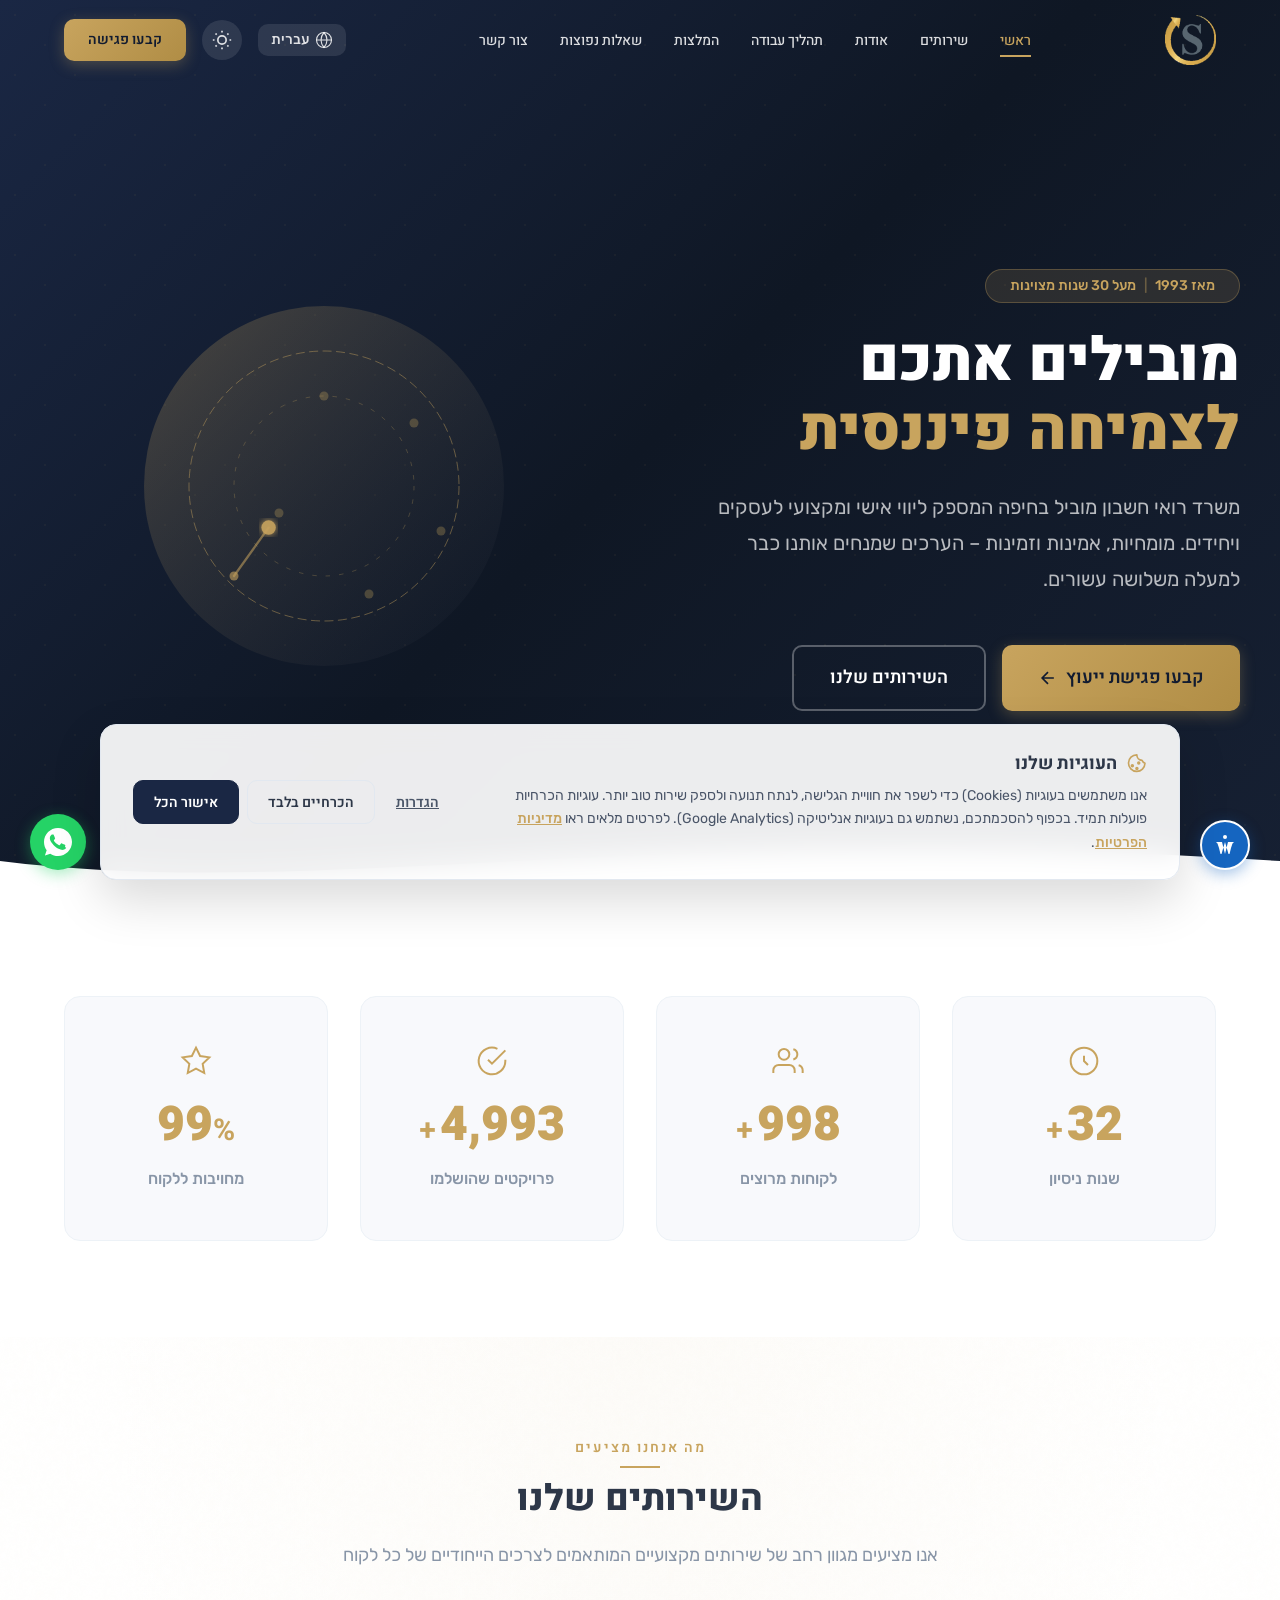
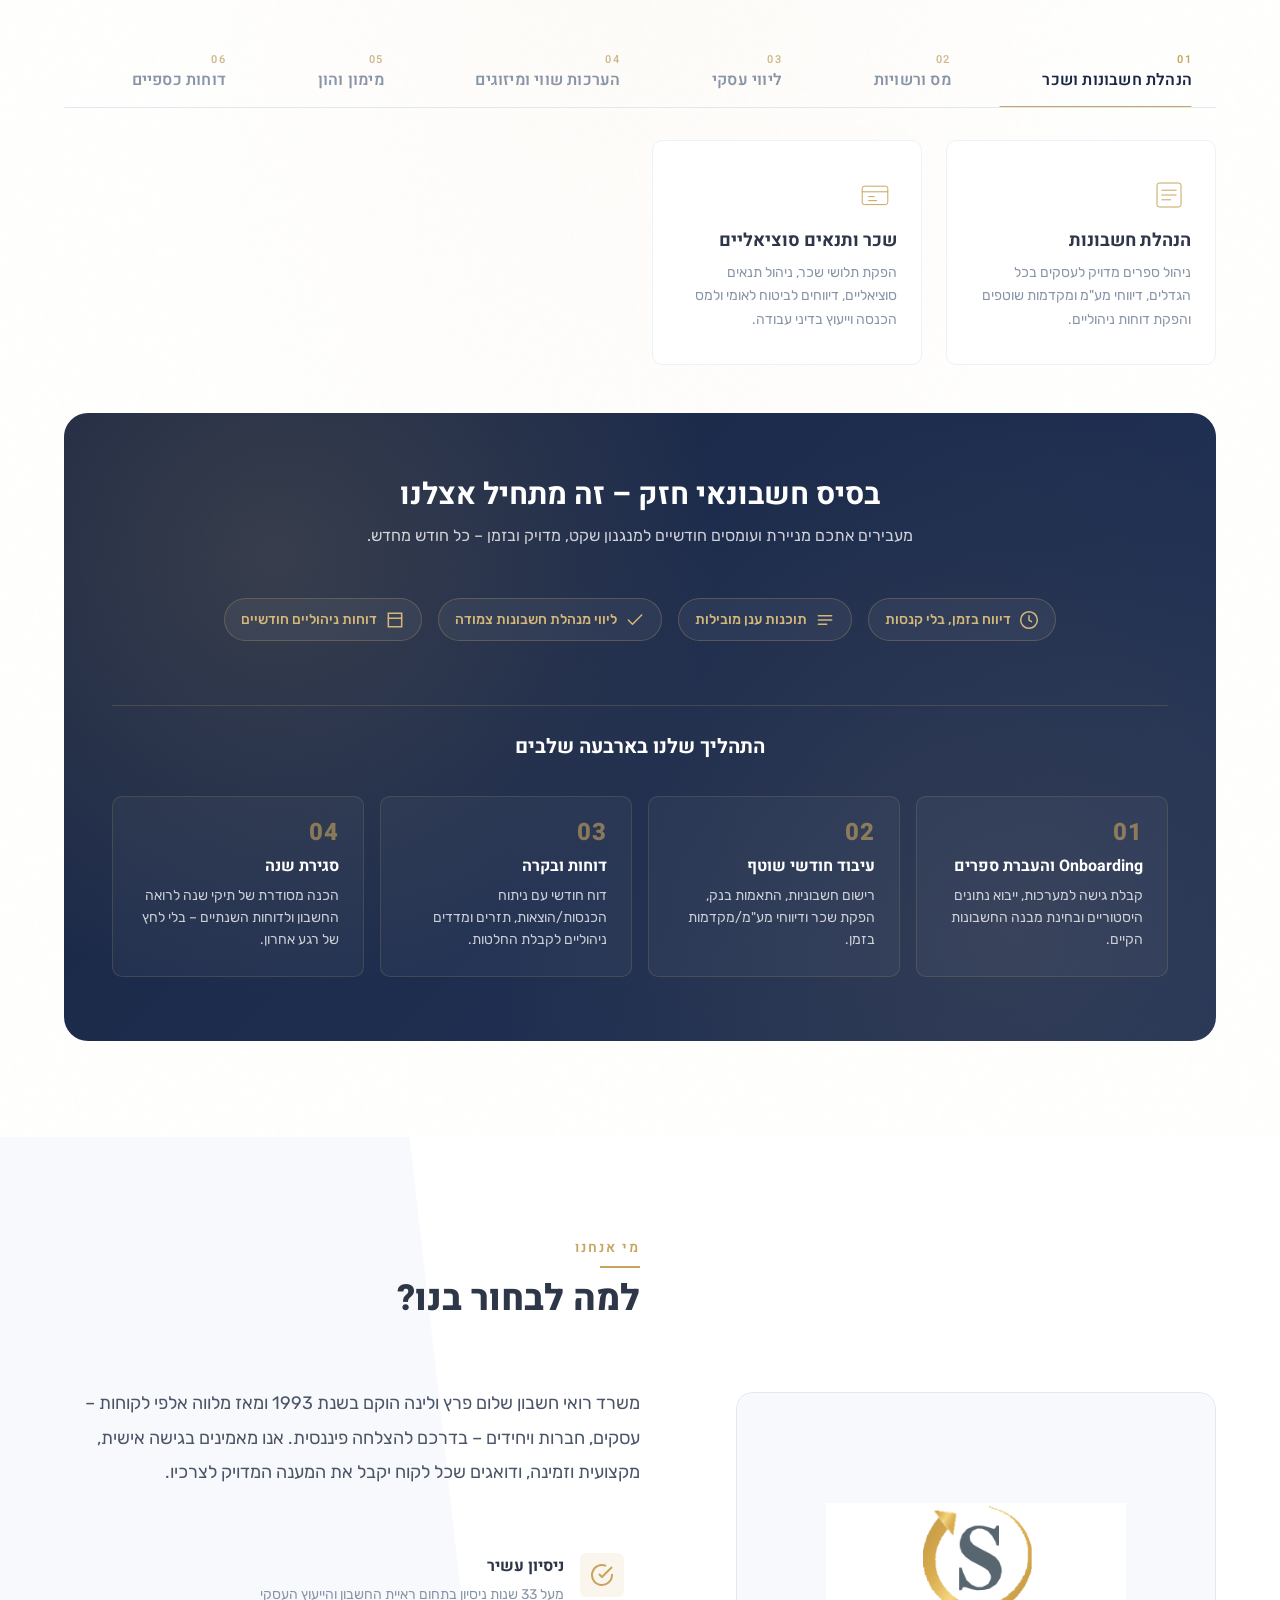
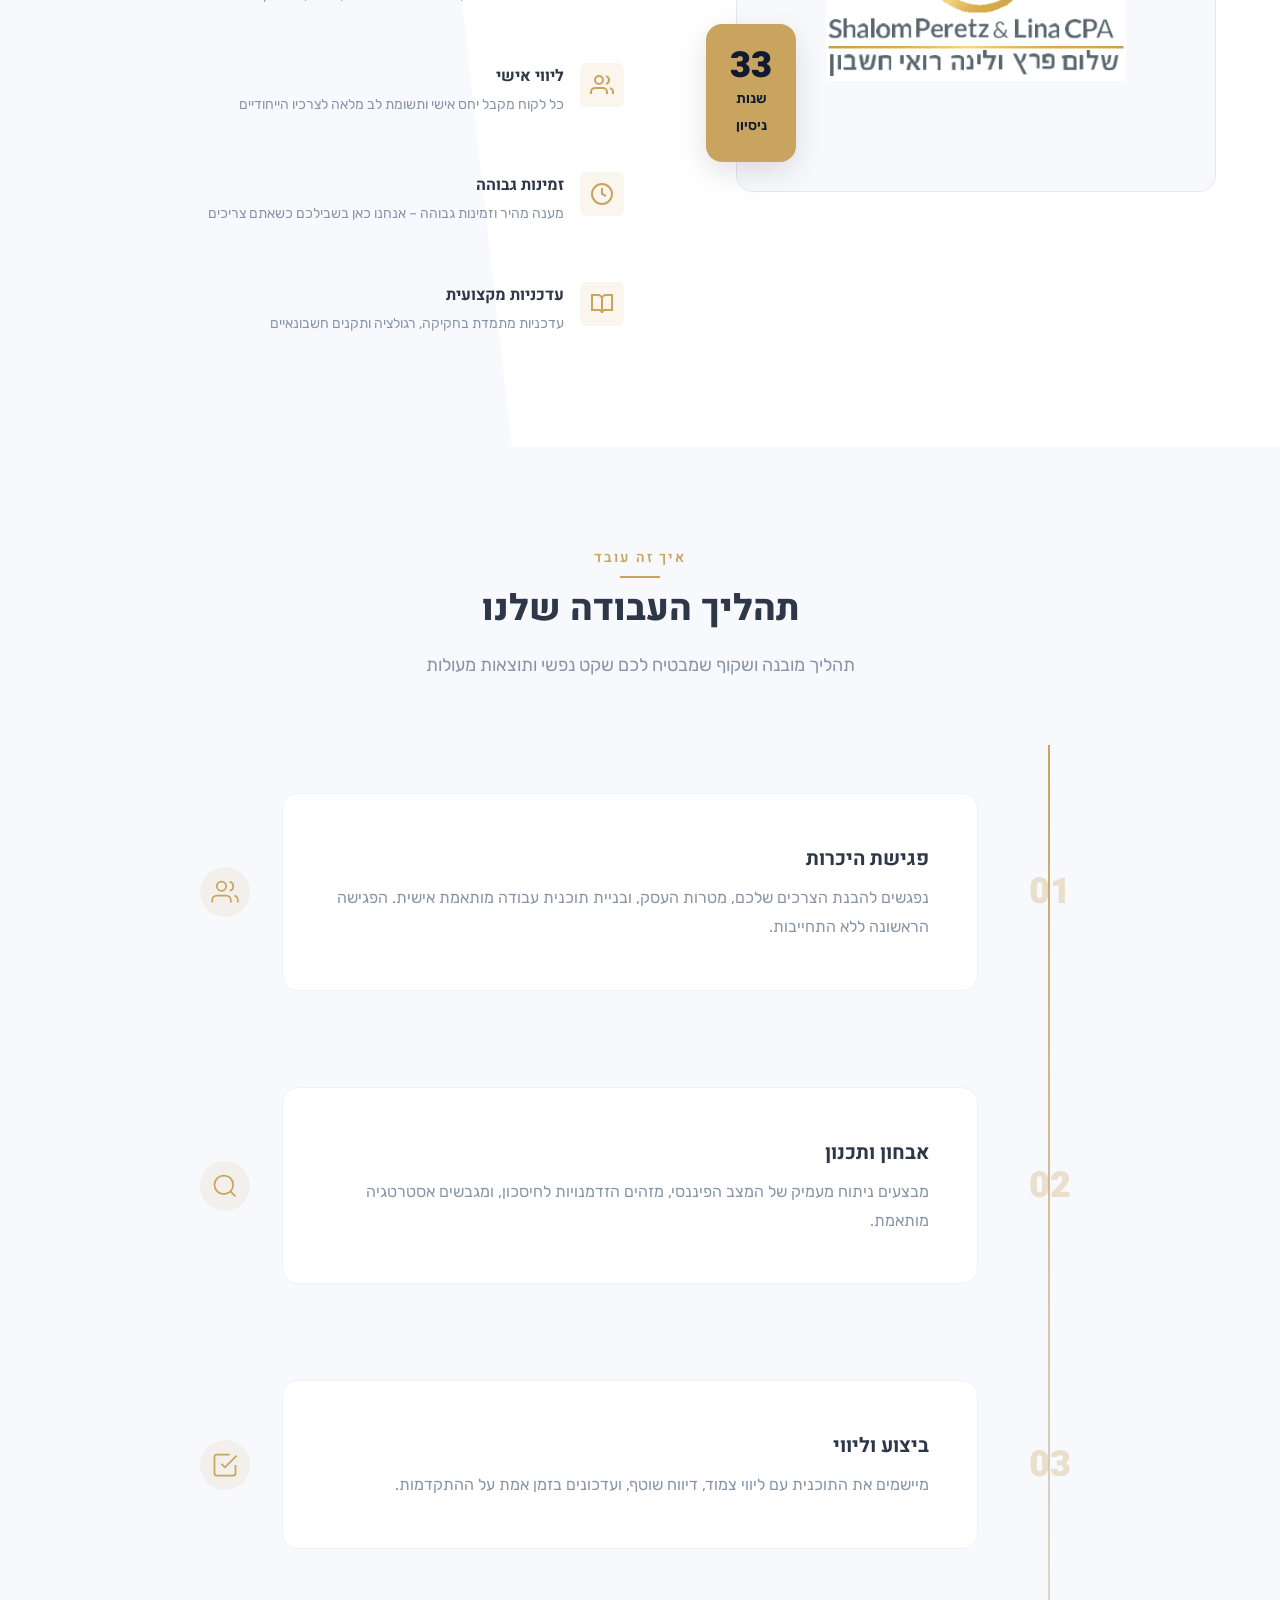
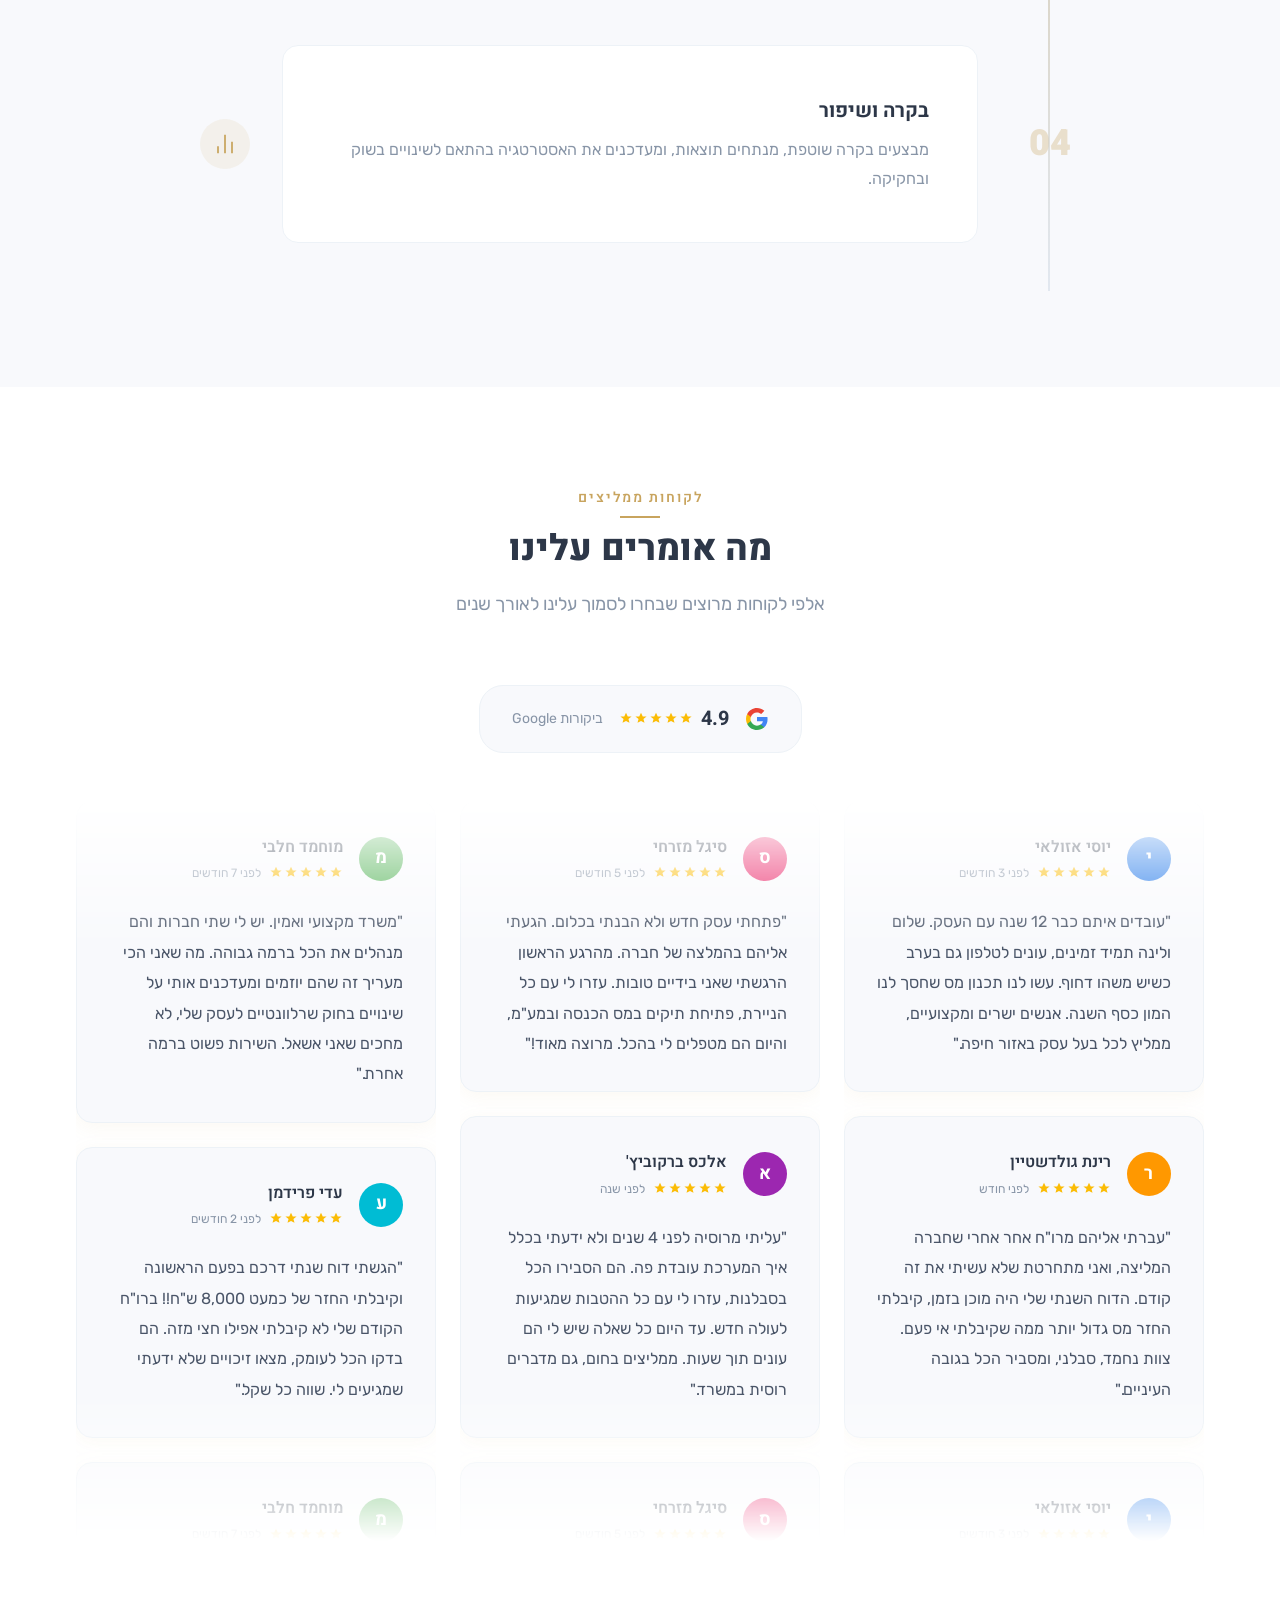
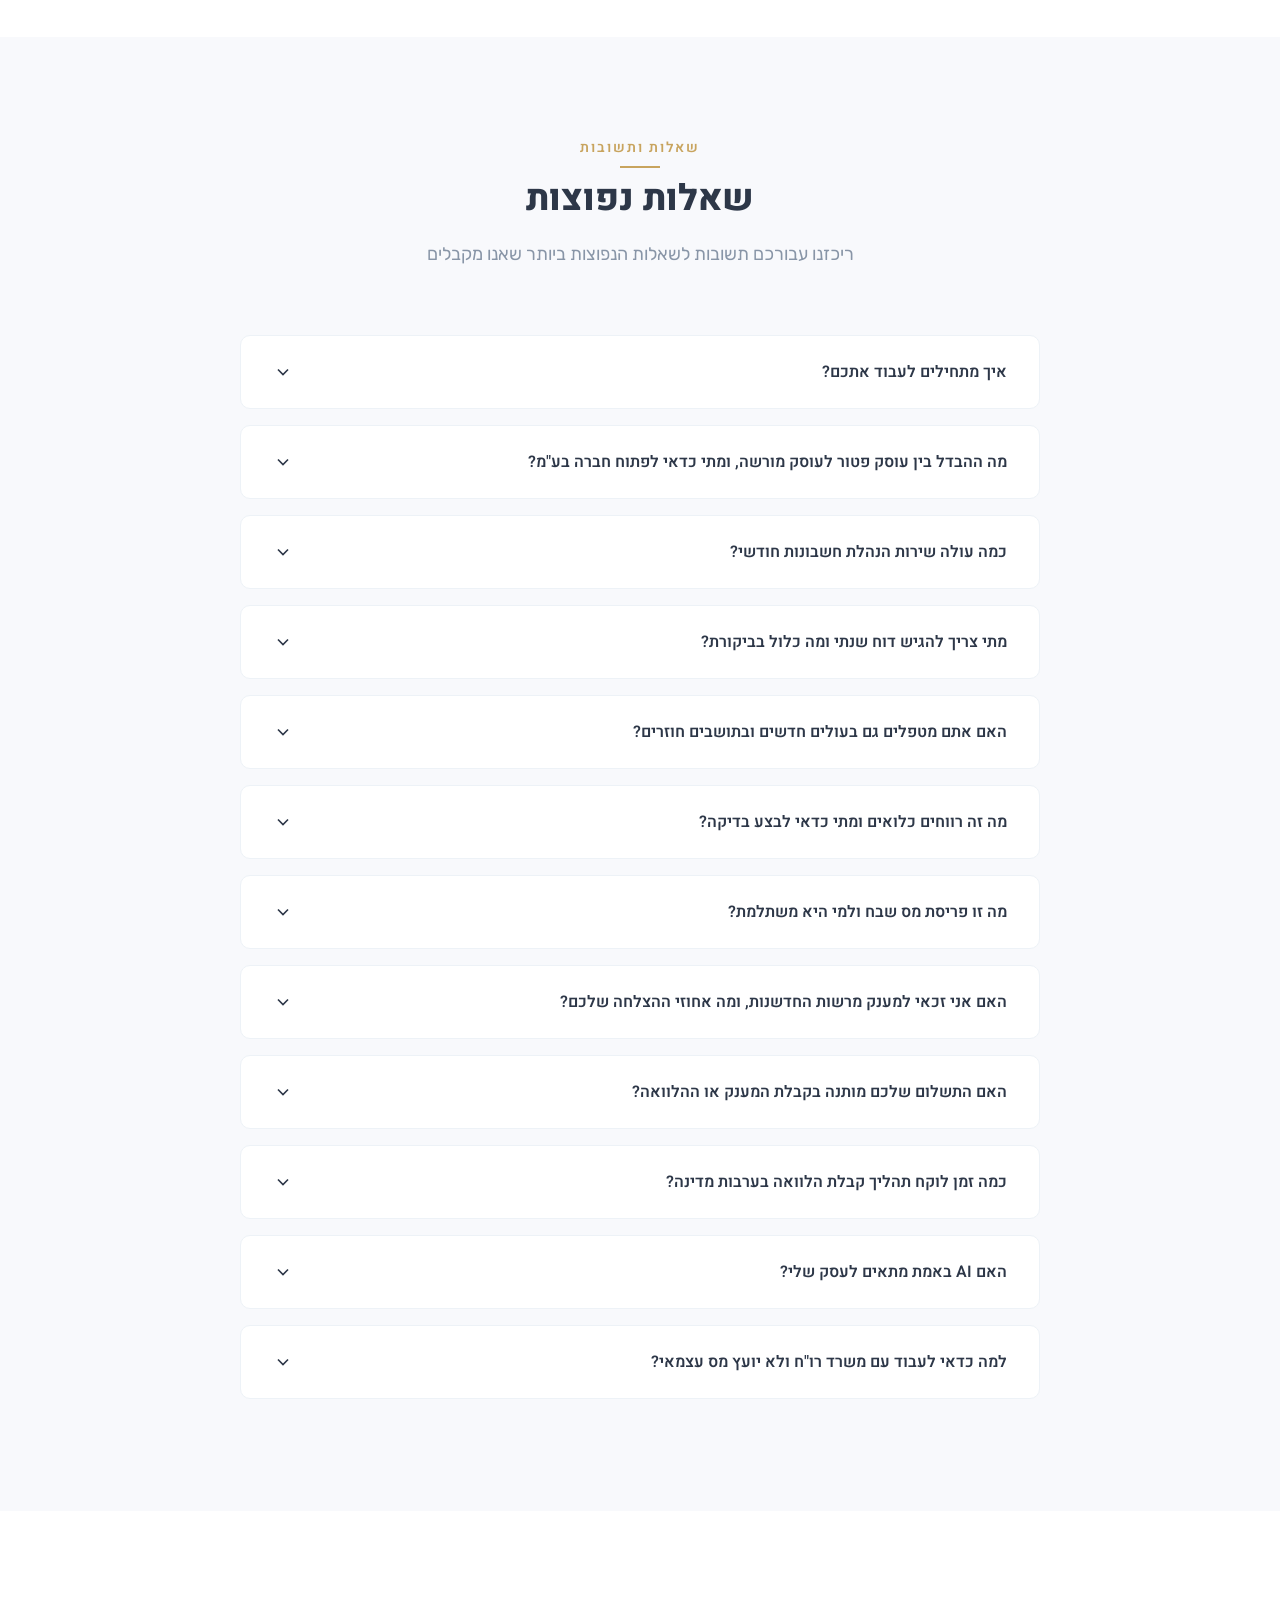
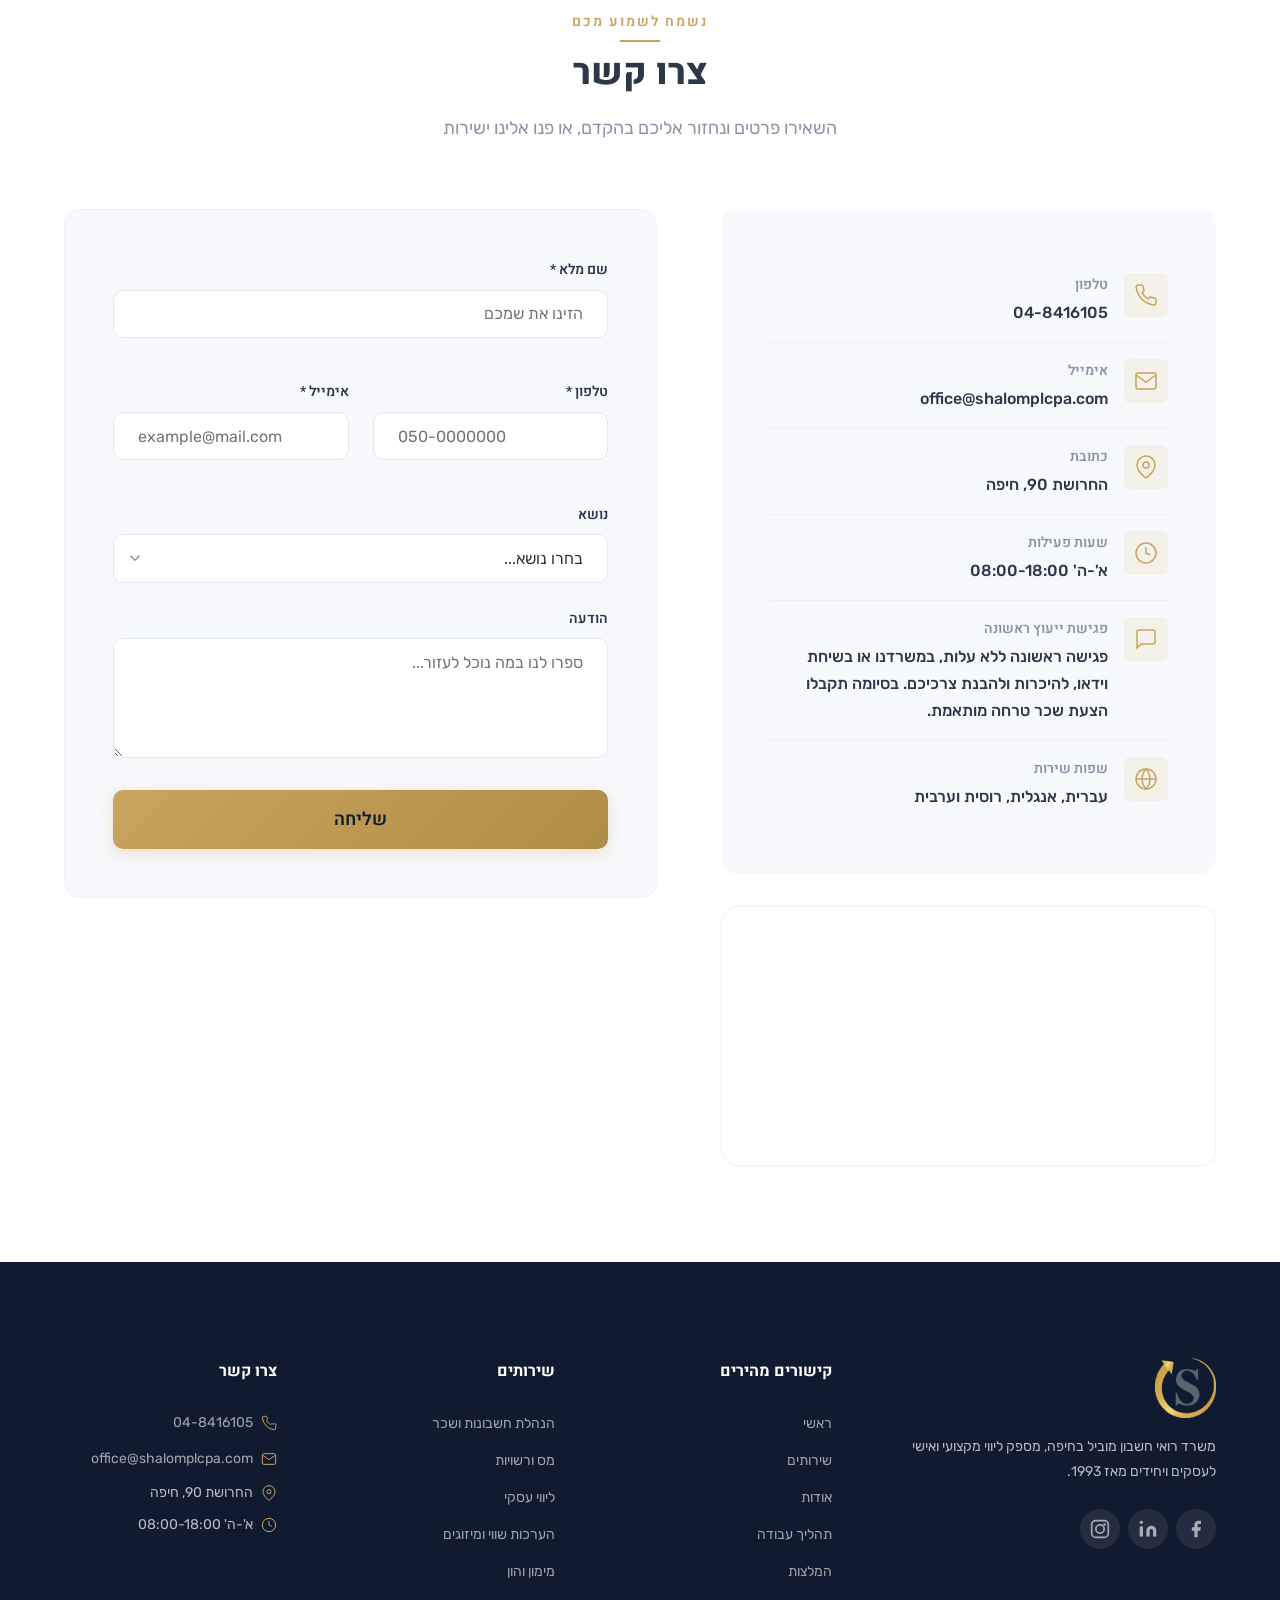
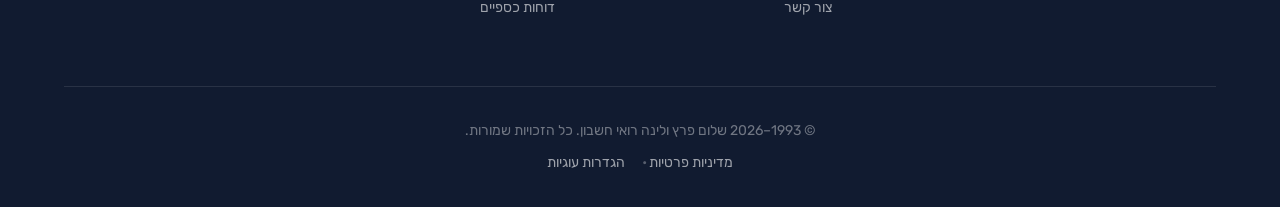
<file: index.html>
<!DOCTYPE html>
<html lang="he" dir="rtl">
<head>
    <meta charset="UTF-8">
    <meta name="viewport" content="width=device-width, initial-scale=1.0">
    <meta name="description" content="שלום פרץ ולינה רואי חשבון - משרד רואי חשבון מוביל בחיפה עם ניסיון של מעל 30 שנה. הנהלת חשבונות, ביקורת, ייעוץ מס, תכנון מס וליווי עסקי מקצועי.">
    <meta name="keywords" content="רואה חשבון חיפה, הנהלת חשבונות, ביקורת ועריכת דוחות כספיים, IFRS, US GAAP, ייעוץ מס, תכנון מס, IRS, דוחות שנתיים, הקמת חברות, ליווי עסקי, שכר ותנאים סוציאליים, רואי חשבון, מענקים מדען ראשי, רשות החדשנות, הלוואה בערבות מדינה, יועץ מענקים, תוכנית עסקית לבנק, מענקי מו&quot;פ, רווחים כלואים, בדיקת רווחים כלואים, משיכת רווחים כלואים, תכנון מס רווחים כלואים, חוק הרווחים הכלואים 2025, חיסכון במס חברות, פריסת מס שבח, טופס 7003, מס שבח חיפה, החזר מס שבח, הערכות שווי, ליווי AI לעסק, בינה מלאכותית לעסקים">
    <meta name="author" content="שלום פרץ ולינה רואי חשבון">
    <meta name="robots" content="index, follow, max-snippet:-1, max-image-preview:large">
    <link rel="canonical" href="https://shalompl-cpa.com/">
    <meta name="theme-color" content="#1a2744">

    <!-- Open Graph -->
    <meta property="og:title" content="שלום פרץ ולינה | רואי חשבון - חיפה">
    <meta property="og:description" content="משרד רואי חשבון מוביל בחיפה עם ניסיון של מעל 30 שנה. ליווי אישי ומקצועי לעסקים ויחידים.">
    <meta property="og:type" content="website">
    <meta property="og:url" content="https://shalompl-cpa.com">
    <meta property="og:image" content="https://shalompl-cpa.com/assets/images/og-image.jpg">
    <meta property="og:locale" content="he_IL">
    <meta property="og:site_name" content="שלום פרץ ולינה רואי חשבון">

    <!-- Twitter Card -->
    <meta name="twitter:card" content="summary_large_image">
    <meta name="twitter:title" content="שלום פרץ ולינה | רואי חשבון - חיפה">
    <meta name="twitter:description" content="משרד רואי חשבון מוביל בחיפה עם ניסיון של מעל 30 שנה.">

    <title>שלום פרץ ולינה | רואי חשבון - חיפה</title>

    <!-- Google Fonts -->
    <link rel="preconnect" href="https://fonts.googleapis.com">
    <link rel="preconnect" href="https://fonts.gstatic.com" crossorigin>
    <link href="https://fonts.googleapis.com/css2?family=Heebo:wght@300;400;500;600;700;800;900&family=Rubik:wght@300;400;500;600;700&family=Noto+Sans+Arabic:wght@300;400;500;600;700;800;900&display=swap" rel="stylesheet">

    <!-- Stylesheet -->
    <link rel="stylesheet" href="style.css">
    <link rel="stylesheet" href="cookie-consent.css">

    <!-- Cookie consent + GA4 (GA loads only after consent) -->
    <script src="cookie-consent.js"></script>

    <!-- Schema.org LocalBusiness -->
    <script type="application/ld+json">
    {
        "@context": "https://schema.org",
        "@type": "AccountingService",
        "@id": "https://shalompl-cpa.com/#organization",
        "name": "שלום פרץ ולינה רואי חשבון",
        "alternateName": ["שלום פרץ ולינה", "Shalom Peretz & Lina CPA", "Shalom Peretz and Lina Certified Public Accountants"],
        "description": "משרד רואי חשבון בחיפה מאז 1993: הנהלת חשבונות ושכר, ביקורת ועריכת דוחות כספיים (תקינה ישראלית, IFRS, US GAAP), ייעוץ ותכנון מס, רווחים כלואים, מיסוי בינלאומי, ייצוג מול רשויות המס, פריסת מס שבח, הערכות שווי, בדיקות נאותות, מענקים והלוואות בערבות מדינה וליווי הטמעת AI בעסקים.",
        "url": "https://shalompl-cpa.com/",
        "logo": "https://shalompl-cpa.com/assets/images/logo.png",
        "image": "https://shalompl-cpa.com/assets/images/og-image.jpg",
        "telephone": "+972-4-8416105",
        "email": "office@shalomplcpa.com",
        "address": {
            "@type": "PostalAddress",
            "streetAddress": "החרושת 90",
            "addressLocality": "חיפה",
            "addressRegion": "מחוז חיפה",
            "addressCountry": "IL"
        },
        "geo": {
            "@type": "GeoCoordinates",
            "latitude": 32.8091083,
            "longitude": 35.0550684
        },
        "openingHoursSpecification": [{
            "@type": "OpeningHoursSpecification",
            "dayOfWeek": ["Sunday", "Monday", "Tuesday", "Wednesday", "Thursday"],
            "opens": "08:00",
            "closes": "18:00"
        }],
        "foundingDate": "1993",
        "areaServed": [
            {"@type": "City", "name": "חיפה"},
            {"@type": "Place", "name": "הקריות"},
            {"@type": "Place", "name": "חוצות המפרץ"},
            {"@type": "AdministrativeArea", "name": "צפון ישראל"},
            {"@type": "Country", "name": "ישראל"}
        ],
        "knowsLanguage": ["he", "en", "ru", "ar"],
        "priceRange": "$$",
        "hasOfferCatalog": {
            "@type": "OfferCatalog",
            "name": "שירותי המשרד",
            "itemListElement": [
                {"@type": "Offer", "itemOffered": {"@type": "Service", "name": "הנהלת חשבונות"}},
                {"@type": "Offer", "itemOffered": {"@type": "Service", "name": "שכר ותנאים סוציאליים"}},
                {"@type": "Offer", "itemOffered": {"@type": "Service", "name": "ביקורת ועריכת דוחות כספיים (IFRS, US GAAP, תקינה ישראלית)"}},
                {"@type": "Offer", "itemOffered": {"@type": "Service", "name": "דוחות שנתיים ליחידים, עצמאים וחברות"}},
                {"@type": "Offer", "itemOffered": {"@type": "Service", "name": "ייעוץ מס ותכנון מס"}},
                {"@type": "Offer", "itemOffered": {"@type": "Service", "name": "בדיקת רווחים כלואים"}},
                {"@type": "Offer", "itemOffered": {"@type": "Service", "name": "ייצוג מול רשויות המס"}},
                {"@type": "Offer", "itemOffered": {"@type": "Service", "name": "מיסוי בינלאומי, עולים חדשים ותושבים חוזרים"}},
                {"@type": "Offer", "itemOffered": {"@type": "Service", "name": "פריסת מס שבח"}},
                {"@type": "Offer", "itemOffered": {"@type": "Service", "name": "הקמת חברות ועוסקים"}},
                {"@type": "Offer", "itemOffered": {"@type": "Service", "name": "הערכות שווי חברות"}},
                {"@type": "Offer", "itemOffered": {"@type": "Service", "name": "בדיקות נאותות (Due Diligence)"}},
                {"@type": "Offer", "itemOffered": {"@type": "Service", "name": "מענקים ממשלתיים ורשות החדשנות"}},
                {"@type": "Offer", "itemOffered": {"@type": "Service", "name": "הלוואות בערבות מדינה"}},
                {"@type": "Offer", "itemOffered": {"@type": "Service", "name": "ליווי והטמעת AI לעסק"}}
            ]
        },
        "sameAs": [
            "https://www.facebook.com/shalomplcpa",
            "https://www.linkedin.com/company/shalom-peretz-lina-cpa",
            "https://www.instagram.com/shalomplcpa"
        ]
    }
    </script>

    <!-- Favicon placeholder -->
    <link rel="icon" type="image/png" href="assets/images/logo2.png">
</head>
<body>

    <!-- ===== Preloader ===== -->
    <div id="preloader" aria-hidden="true">
        <div class="preloader-content">
            <img src="assets/images/logo2.png" alt="שלום פרץ ולינה רואי חשבון" class="preloader-logo-img">
            <div class="preloader-spinner">
                <div class="spinner-ring"></div>
            </div>
        </div>
    </div>

    <!-- ===== Header / Navigation ===== -->
    <header class="header" id="header" role="banner">
        <div class="container header-inner">
            <a href="#hero" class="logo" aria-label="שלום פרץ ולינה - דף הבית">
                <img src="assets/images/logo2.png" alt="שלום פרץ ולינה רואי חשבון" class="logo-img">
            </a>

            <nav class="nav" id="nav" role="navigation" aria-label="ניווט ראשי">
                <ul class="nav-list">
                    <li><a href="#hero" class="nav-link active" data-i18n="nav_home">ראשי</a></li>
                    <li><a href="#services" class="nav-link" data-i18n="nav_services">שירותים</a></li>
                    <li><a href="#about" class="nav-link" data-i18n="nav_about">אודות</a></li>
                    <li><a href="#process" class="nav-link" data-i18n="nav_process">תהליך עבודה</a></li>
                    <li><a href="#testimonials" class="nav-link" data-i18n="nav_testimonials">המלצות</a></li>
                    <li><a href="#faq" class="nav-link" data-i18n="nav_faq">שאלות נפוצות</a></li>
                    <li><a href="#contact" class="nav-link" data-i18n="nav_contact">צור קשר</a></li>
                </ul>
            </nav>

            <div class="header-actions">
                <!-- Language Picker -->
                <div class="lang-picker" id="langPicker">
                    <button class="lang-toggle" id="langToggle" aria-label="Change language" aria-expanded="false">
                        <svg viewBox="0 0 24 24" width="18" height="18" fill="none" stroke="currentColor" stroke-width="1.5">
                            <circle cx="12" cy="12" r="10"/>
                            <path d="M2 12h20M12 2a15.3 15.3 0 0 1 4 10 15.3 15.3 0 0 1-4 10 15.3 15.3 0 0 1-4-10 15.3 15.3 0 0 1 4-10z"/>
                        </svg>
                        <span id="currentLangLabel">עברית</span>
                    </button>
                    <div class="lang-dropdown" id="langDropdown">
                        <button class="lang-option active" data-lang="he">
                            <span class="lang-flag">🇮🇱</span> עברית
                        </button>
                        <button class="lang-option" data-lang="en">
                            <span class="lang-flag">🇬🇧</span> English
                        </button>
                        <button class="lang-option" data-lang="ar">
                            <span class="lang-flag">🇸🇦</span> العربية
                        </button>
                        <button class="lang-option" data-lang="ru">
                            <span class="lang-flag">🇷🇺</span> Русский
                        </button>
                    </div>
                </div>

                <!-- Dark mode toggle -->
                <button class="theme-toggle" id="themeToggle" aria-label="החלף מצב תצוגה">
                    <svg class="icon-sun" viewBox="0 0 24 24" width="20" height="20" fill="none" stroke="currentColor" stroke-width="2">
                        <circle cx="12" cy="12" r="5"/>
                        <path d="M12 1v2M12 21v2M4.22 4.22l1.42 1.42M18.36 18.36l1.42 1.42M1 12h2M21 12h2M4.22 19.78l1.42-1.42M18.36 5.64l1.42-1.42"/>
                    </svg>
                    <svg class="icon-moon" viewBox="0 0 24 24" width="20" height="20" fill="none" stroke="currentColor" stroke-width="2">
                        <path d="M21 12.79A9 9 0 1 1 11.21 3 7 7 0 0 0 21 12.79z"/>
                    </svg>
                </button>

                <a href="#contact" class="btn btn-primary header-cta" data-i18n="header_cta">קבעו פגישה</a>

                <!-- המבורגר מנו -->
                <button class="hamburger" id="hamburger" aria-label="פתח תפריט" aria-expanded="false">
                    <span class="hamburger-line"></span>
                    <span class="hamburger-line"></span>
                    <span class="hamburger-line"></span>
                </button>
            </div>
        </div>
    </header>

    <main>
        <!-- ===== Hero Section ===== -->
        <section class="hero" id="hero" aria-labelledby="hero-title">
            <div class="hero-bg">
                <div class="hero-pattern"></div>
                <div class="hero-gradient"></div>
            </div>
            <div class="container hero-content">
                <div class="hero-text">
                    <div class="hero-badge animate-on-scroll">
                        <span data-i18n="hero_badge_1">מאז 1993</span>
                        <span class="badge-separator">|</span>
                        <span data-i18n="hero_badge_2">מעל 30 שנות מצוינות</span>
                    </div>
                    <h1 id="hero-title" class="hero-title animate-on-scroll">
                        <span class="hero-title-line" data-i18n="hero_title_1">מובילים אתכם</span>
                        <span class="hero-title-line hero-title-accent" data-i18n="hero_title_2">לצמיחה פיננסית</span>
                    </h1>
                    <p class="hero-subtitle animate-on-scroll" data-i18n="hero_subtitle">
                        משרד רואי חשבון מוביל בחיפה המספק ליווי אישי ומקצועי לעסקים ויחידים. מומחיות, אמינות וזמינות – הערכים שמנחים אותנו כבר למעלה משלושה עשורים.
                    </p>
                    <div class="hero-actions animate-on-scroll">
                        <a href="#contact" class="btn btn-primary btn-lg">
                            <span data-i18n="hero_cta_1">קבעו פגישת ייעוץ</span>
                            <svg viewBox="0 0 24 24" width="20" height="20" fill="none" stroke="currentColor" stroke-width="2" aria-hidden="true">
                                <path d="M5 12h14M12 5l-7 7 7 7"/>
                            </svg>
                        </a>
                        <a href="#services" class="btn btn-outline btn-lg" data-i18n="hero_cta_2">השירותים שלנו</a>
                    </div>
                </div>
                <div class="hero-visual animate-on-scroll">
                    <div class="hero-graphic">
                        <!-- אלמנט גרפי SVG - קו דינמי שנע בין נקודות -->
                        <svg viewBox="0 0 500 500" class="hero-svg" id="heroSvg" aria-hidden="true">
                            <defs>
                                <linearGradient id="heroGrad1" x1="0%" y1="0%" x2="100%" y2="100%">
                                    <stop offset="0%" style="stop-color:var(--color-accent);stop-opacity:0.3"/>
                                    <stop offset="100%" style="stop-color:var(--color-primary);stop-opacity:0.1"/>
                                </linearGradient>
                                <linearGradient id="heroGrad2" x1="0%" y1="0%" x2="100%" y2="100%">
                                    <stop offset="0%" style="stop-color:var(--color-accent);stop-opacity:0.8"/>
                                    <stop offset="100%" style="stop-color:var(--color-accent);stop-opacity:0.3"/>
                                </linearGradient>
                                <filter id="glow">
                                    <feGaussianBlur stdDeviation="4" result="blur"/>
                                    <feMerge>
                                        <feMergeNode in="blur"/>
                                        <feMergeNode in="SourceGraphic"/>
                                    </feMerge>
                                </filter>
                            </defs>
                            <!-- עיגולי רקע -->
                            <circle cx="250" cy="250" r="200" fill="url(#heroGrad1)" class="hero-circle-1"/>
                            <circle cx="250" cy="250" r="150" fill="none" stroke="var(--color-accent)" stroke-width="0.5" stroke-dasharray="10 5" class="hero-circle-2"/>
                            <circle cx="250" cy="250" r="100" fill="none" stroke="var(--color-accent)" stroke-width="0.3" stroke-dasharray="5 10" class="hero-circle-3"/>
                            <!-- קו שכבר צויר - Trail -->
                            <polyline id="heroTrail" fill="none" stroke="var(--color-accent)" stroke-width="1" stroke-linecap="round" stroke-linejoin="round" opacity="0.2" points=""/>
                            <!-- קו דינמי שנע בין הנקודות -->
                            <line id="heroLine" x1="0" y1="0" x2="0" y2="0" stroke="url(#heroGrad2)" stroke-width="2.5" stroke-linecap="round" opacity="0"/>
                            <!-- נקודות נתונים -->
                            <circle cx="150" cy="350" r="5" fill="var(--color-accent)" class="hero-node" data-index="0" opacity="0.3"/>
                            <circle cx="200" cy="280" r="5" fill="var(--color-accent)" class="hero-node" data-index="1" opacity="0.3"/>
                            <circle cx="250" cy="150" r="5" fill="var(--color-accent)" class="hero-node" data-index="2" opacity="0.3"/>
                            <circle cx="350" cy="180" r="5" fill="var(--color-accent)" class="hero-node" data-index="3" opacity="0.3"/>
                            <circle cx="380" cy="300" r="5" fill="var(--color-accent)" class="hero-node" data-index="4" opacity="0.3"/>
                            <circle cx="300" cy="370" r="5" fill="var(--color-accent)" class="hero-node" data-index="5" opacity="0.3"/>
                            <!-- נקודה נעה זוהרת -->
                            <circle id="heroGlow" cx="0" cy="0" r="8" fill="var(--color-accent)" filter="url(#glow)" opacity="0"/>
                        </svg>
                    </div>
                </div>
            </div>
            <!-- גלישה חלקה לסקשן הבא -->
            <div class="hero-wave">
                <svg viewBox="0 0 1440 120" preserveAspectRatio="none" aria-hidden="true">
                    <path d="M0,60 C360,120 720,0 1440,60 L1440,120 L0,120 Z" fill="var(--color-bg)"/>
                </svg>
            </div>
        </section>

        <!-- ===== סטטיסטיקות ===== -->
        <section class="stats" id="stats" aria-label="סטטיסטיקות">
            <div class="container">
                <div class="stats-grid">
                    <div class="stat-card animate-on-scroll">
                        <div class="stat-icon">
                            <svg viewBox="0 0 24 24" width="32" height="32" fill="none" stroke="var(--color-accent)" stroke-width="1.5">
                                <path d="M12 8v4l3 3"/>
                                <circle cx="12" cy="12" r="10"/>
                            </svg>
                        </div>
                        <div class="stat-number" data-target="33">33</div>
                        <div class="stat-suffix">+</div>
                        <div class="stat-label" data-i18n="stat_years">שנות ניסיון</div>
                    </div>
                    <div class="stat-card animate-on-scroll" style="animation-delay: 0.1s">
                        <div class="stat-icon">
                            <svg viewBox="0 0 24 24" width="32" height="32" fill="none" stroke="var(--color-accent)" stroke-width="1.5">
                                <path d="M17 21v-2a4 4 0 0 0-4-4H5a4 4 0 0 0-4 4v2"/>
                                <circle cx="9" cy="7" r="4"/>
                                <path d="M23 21v-2a4 4 0 0 0-3-3.87"/>
                                <path d="M16 3.13a4 4 0 0 1 0 7.75"/>
                            </svg>
                        </div>
                        <div class="stat-number" data-target="1000">1,000</div>
                        <div class="stat-suffix">+</div>
                        <div class="stat-label" data-i18n="stat_clients">לקוחות מרוצים</div>
                    </div>
                    <div class="stat-card animate-on-scroll" style="animation-delay: 0.2s">
                        <div class="stat-icon">
                            <svg viewBox="0 0 24 24" width="32" height="32" fill="none" stroke="var(--color-accent)" stroke-width="1.5">
                                <path d="M22 11.08V12a10 10 0 1 1-5.93-9.14"/>
                                <polyline points="22 4 12 14.01 9 11.01"/>
                            </svg>
                        </div>
                        <div class="stat-number" data-target="5000">5,000</div>
                        <div class="stat-suffix">+</div>
                        <div class="stat-label" data-i18n="stat_projects">פרויקטים שהושלמו</div>
                    </div>
                    <div class="stat-card animate-on-scroll" style="animation-delay: 0.3s">
                        <div class="stat-icon">
                            <svg viewBox="0 0 24 24" width="32" height="32" fill="none" stroke="var(--color-accent)" stroke-width="1.5">
                                <path d="M12 2l3.09 6.26L22 9.27l-5 4.87 1.18 6.88L12 17.77l-6.18 3.25L7 14.14 2 9.27l6.91-1.01L12 2z"/>
                            </svg>
                        </div>
                        <div class="stat-value"><div class="stat-number" data-target="100">100</div><div class="stat-suffix">%</div></div>
                        <div class="stat-label" data-i18n="stat_commitment">מחויבות ללקוח</div>
                    </div>
                </div>
            </div>
        </section>



        <!-- ===== שירותים — טאבים + גריד קומפקטי ===== -->
        <section class="services" id="services" aria-labelledby="services-title">
            <div class="container">
                <div class="section-header animate-on-scroll">
                    <span class="section-tag">מה אנחנו מציעים</span>
                    <h2 id="services-title" class="section-title">השירותים שלנו</h2>
                    <p class="section-desc">מגוון רחב של שירותים מקצועיים המחולקים לשש קטגוריות – המסגרת המלאה של משרד רו"ח לעסק שלכם.</p>
                </div>

                <!-- Tabs -->
                <div class="services-tabs animate-on-scroll" role="tablist" aria-label="קטגוריות שירותים">
                    <button class="services-tab active" role="tab" aria-selected="true" aria-controls="svc-tab-accounting" id="svc-t-accounting" data-tab="accounting">
                        <span class="tab-num">01</span><span class="tab-label" data-i18n="tab_acc">הנהלת חשבונות ושכר</span>
                    </button>
                    <button class="services-tab" role="tab" aria-selected="false" aria-controls="svc-tab-tax" id="svc-t-tax" data-tab="tax" tabindex="-1">
                        <span class="tab-num">02</span><span class="tab-label" data-i18n="tab_tax">מס ורשויות</span>
                    </button>
                    <button class="services-tab" role="tab" aria-selected="false" aria-controls="svc-tab-business" id="svc-t-business" data-tab="business" tabindex="-1">
                        <span class="tab-num">03</span><span class="tab-label" data-i18n="tab_bus">ליווי עסקי</span>
                    </button>
                    <button class="services-tab" role="tab" aria-selected="false" aria-controls="svc-tab-valuation" id="svc-t-valuation" data-tab="valuation" tabindex="-1">
                        <span class="tab-num">04</span><span class="tab-label" data-i18n="tab_val">הערכות שווי ומיזוגים</span>
                    </button>
                    <button class="services-tab" role="tab" aria-selected="false" aria-controls="svc-tab-financing" id="svc-t-financing" data-tab="financing" tabindex="-1">
                        <span class="tab-num">05</span><span class="tab-label" data-i18n="tab_fin">מימון והון</span>
                    </button>
                    <button class="services-tab" role="tab" aria-selected="false" aria-controls="svc-tab-reports" id="svc-t-reports" data-tab="reports" tabindex="-1">
                        <span class="tab-num">06</span><span class="tab-label" data-i18n="tab_rep">דוחות כספיים</span>
                    </button>
                </div>

                <!-- Panel: Accounting -->
                <div class="services-panel active" id="svc-tab-accounting" role="tabpanel" aria-labelledby="svc-t-accounting">
                    <div class="services-grid">
                        <article class="service-card">
                            <div class="service-icon">
                                <svg viewBox="0 0 40 40" width="32" height="32" fill="none" stroke="currentColor" stroke-width="1.25" aria-hidden="true">
                                    <rect x="5" y="5" width="30" height="30" rx="3"/>
                                    <path d="M11 20h18M11 14h18M11 26h11" stroke-linecap="round"/>
                                </svg>
                            </div>
                            <h3 class="service-title" data-i18n="svc_acc_1_title">הנהלת חשבונות</h3>
                            <p class="service-desc" data-i18n="svc_acc_1_desc">ניהול ספרים מדויק לעסקים בכל הגדלים, דיווחי מע"מ ומקדמות שוטפים והפקת דוחות ניהוליים.</p>
                        </article>
                        <article class="service-card">
                            <div class="service-icon">
                                <svg viewBox="0 0 40 40" width="32" height="32" fill="none" stroke="currentColor" stroke-width="1.25" aria-hidden="true">
                                    <rect x="4" y="9" width="32" height="23" rx="3"/>
                                    <path d="M4 16h32" stroke-linecap="round"/>
                                    <path d="M12 22h7M12 27h10" stroke-linecap="round"/>
                                </svg>
                            </div>
                            <h3 class="service-title" data-i18n="svc_acc_2_title">שכר ותנאים סוציאליים</h3>
                            <p class="service-desc" data-i18n="svc_acc_2_desc">הפקת תלושי שכר, ניהול תנאים סוציאליים, דיווחים לביטוח לאומי ולמס הכנסה וייעוץ בדיני עבודה.</p>
                        </article>
                    </div>
                    <div class="panel-detail">
                        <div class="panel-detail-bg"></div>
                        <div class="panel-detail-inner">
                            <h3 class="panel-detail-title" data-i18n="det_acc_title">בסיס חשבונאי חזק – זה מתחיל אצלנו</h3>
                            <p class="panel-detail-subtitle" data-i18n="det_acc_sub">מעבירים אתכם מניירת ועומסים חודשיים למנגנון שקט, מדויק ובזמן – כל חודש מחדש.</p>
                            <ul class="panel-trust" role="list">
                                <li class="panel-trust-badge"><svg viewBox="0 0 24 24" width="20" height="20" fill="none" stroke="currentColor" stroke-width="1.8" aria-hidden="true"><circle cx="12" cy="12" r="10"/><path d="M12 7v5l3 2" stroke-linecap="round"/></svg><span data-i18n="trust_acc_1">דיווח בזמן, בלי קנסות</span></li>
                                <li class="panel-trust-badge"><svg viewBox="0 0 24 24" width="20" height="20" fill="none" stroke="currentColor" stroke-width="1.8" aria-hidden="true"><path d="M4 7h16M4 12h16M4 17h10" stroke-linecap="round"/></svg><span data-i18n="trust_acc_2">תוכנות ענן מובילות</span></li>
                                <li class="panel-trust-badge"><svg viewBox="0 0 24 24" width="20" height="20" fill="none" stroke="currentColor" stroke-width="1.8" aria-hidden="true"><path d="M20 6L9 17l-5-5" stroke-linecap="round" stroke-linejoin="round"/></svg><span data-i18n="trust_acc_3">ליווי מנהלת חשבונות צמודה</span></li>
                                <li class="panel-trust-badge"><svg viewBox="0 0 24 24" width="20" height="20" fill="none" stroke="currentColor" stroke-width="1.8" aria-hidden="true"><path d="M4 4h16v16H4z"/><path d="M4 10h16" stroke-linecap="round"/></svg><span data-i18n="trust_acc_4">דוחות ניהוליים חודשיים</span></li>
                            </ul>
                            <h4 class="panel-process-title">התהליך שלנו בארבעה שלבים</h4>
                            <ol class="panel-process" role="list">
                                <li class="panel-step"><span class="panel-step-num">01</span><h5 data-i18n="step_acc_1_title">Onboarding והעברת ספרים</h5><p data-i18n="step_acc_1_desc">קבלת גישה למערכות, ייבוא נתונים היסטוריים ובחינת מבנה החשבונות הקיים.</p></li>
                                <li class="panel-step"><span class="panel-step-num">02</span><h5 data-i18n="step_acc_2_title">עיבוד חודשי שוטף</h5><p data-i18n="step_acc_2_desc">רישום חשבוניות, התאמות בנק, הפקת שכר ודיווחי מע"מ/מקדמות בזמן.</p></li>
                                <li class="panel-step"><span class="panel-step-num">03</span><h5 data-i18n="step_acc_3_title">דוחות ובקרה</h5><p data-i18n="step_acc_3_desc">דוח חודשי עם ניתוח הכנסות/הוצאות, תזרים ומדדים ניהוליים לקבלת החלטות.</p></li>
                                <li class="panel-step"><span class="panel-step-num">04</span><h5 data-i18n="step_acc_4_title">סגירת שנה</h5><p data-i18n="step_acc_4_desc">הכנה מסודרת של תיקי שנה לרואה החשבון ולדוחות השנתיים – בלי לחץ של רגע אחרון.</p></li>
                            </ol>
                        </div>
                    </div>
                </div>

                <!-- Panel: Tax -->
                <div class="services-panel" id="svc-tab-tax" role="tabpanel" aria-labelledby="svc-t-tax" hidden>
                    <div class="services-grid">
                        <article class="service-card">
                            <div class="service-icon">
                                <svg viewBox="0 0 40 40" width="32" height="32" fill="none" stroke="currentColor" stroke-width="1.25" aria-hidden="true">
                                    <path d="M5 31l8-8 6 5 9-12 7 5" stroke-linecap="round" stroke-linejoin="round"/>
                                    <rect x="5" y="5" width="30" height="30" rx="3"/>
                                </svg>
                            </div>
                            <h3 class="service-title" data-i18n="svc_tax_1_title">ייעוץ מס</h3>
                            <p class="service-desc" data-i18n="svc_tax_1_desc">אופטימיזציה של חבויות מס ליחידים ולחברות, זיהוי זיכויים והקלות ומענה שוטף במהלך השנה.</p>
                        </article>
                        <article class="service-card">
                            <div class="service-icon">
                                <svg viewBox="0 0 40 40" width="32" height="32" fill="none" stroke="currentColor" stroke-width="1.25" aria-hidden="true">
                                    <circle cx="20" cy="20" r="14"/>
                                    <path d="M20 12v9l6 5" stroke-linecap="round"/>
                                </svg>
                            </div>
                            <h3 class="service-title" data-i18n="svc_tax_2_title">תכנון מס אסטרטגי</h3>
                            <p class="service-desc" data-i18n="svc_tax_2_desc">תכנון מס רב-שנתי המותאם למבנה העסקי – חיסכון משמעותי בישראל ובחו"ל (IRS) בעמידה מלאה בחוק.</p>
                        </article>
                        <article class="service-card service-card-highlight">
                            <span class="service-badge">NEW</span>
                            <div class="service-icon">
                                <svg viewBox="0 0 40 40" width="32" height="32" fill="none" stroke="currentColor" stroke-width="1.25" aria-hidden="true">
                                    <rect x="9" y="17" width="22" height="17" rx="2"/>
                                    <path d="M14 17v-4a6 6 0 0112 0v4" stroke-linecap="round"/>
                                    <circle cx="20" cy="25" r="1.8" fill="currentColor"/>
                                    <path d="M20 27v3" stroke-linecap="round"/>
                                </svg>
                            </div>
                            <h3 class="service-title" data-i18n="svc_tax_3_title">בדיקת רווחים כלואים</h3>
                            <p class="service-desc" data-i18n="svc_tax_3_desc">ניתוח יתרת רווחים עודפים ובניית אסטרטגיית חלוקה אופטימלית לאור חוק הרווחים הכלואים 2025.</p>
                        </article>
                        <article class="service-card service-card-highlight">
                            <span class="service-badge">NEW</span>
                            <div class="service-icon">
                                <svg viewBox="0 0 40 40" width="32" height="32" fill="none" stroke="currentColor" stroke-width="1.25" aria-hidden="true">
                                    <path d="M5 19L20 6l15 13" stroke-linecap="round" stroke-linejoin="round"/>
                                    <path d="M9 16v18h22V16" stroke-linejoin="round"/>
                                    <path d="M16 29l8-8" stroke-linecap="round"/>
                                    <circle cx="16.5" cy="21.5" r="1.5"/>
                                    <circle cx="23.5" cy="28.5" r="1.5"/>
                                </svg>
                            </div>
                            <h3 class="service-title" data-i18n="svc_tax_6_title">פריסת מס שבח</h3>
                            <p class="service-desc" data-i18n="svc_tax_6_desc">בדיקת כדאיות, סימולציה והגשת בקשת פריסה (טופס 7003) למוכרי דירות ומקרקעין: המס על השבח מחושב לפי מדרגות המס האישיות, על פני עד 4 שנים.</p>
                        </article>
                        <article class="service-card">
                            <div class="service-icon">
                                <svg viewBox="0 0 40 40" width="32" height="32" fill="none" stroke="currentColor" stroke-width="1.25" aria-hidden="true">
                                    <path d="M16 7h8v7h-8zM7 20h7v7H7zM26 20h7v7h-7z"/>
                                    <path d="M20 14v6M10 20v-3h20v3" stroke-linecap="round"/>
                                </svg>
                            </div>
                            <h3 class="service-title" data-i18n="svc_tax_4_title">ייצוג מול רשויות המס</h3>
                            <p class="service-desc" data-i18n="svc_tax_4_desc">ייצוג מקצועי מול מס הכנסה, מע"מ, ביטוח לאומי ו-IRS בשומות, השגות, ערעורים והליכי ביקורת.</p>
                        </article>
                        <article class="service-card">
                            <div class="service-icon">
                                <svg viewBox="0 0 40 40" width="32" height="32" fill="none" stroke="currentColor" stroke-width="1.25" aria-hidden="true">
                                    <rect x="5" y="12" width="30" height="20" rx="2"/>
                                    <path d="M5 18h30" stroke-linecap="round"/>
                                    <path d="M15 12V7h10v5" stroke-linecap="round"/>
                                </svg>
                            </div>
                            <h3 class="service-title" data-i18n="svc_tax_5_title">מיסוי בינלאומי</h3>
                            <p class="service-desc" data-i18n="svc_tax_5_desc">תכנון מס בינלאומי, אמנות מס, מיסוי עולים חדשים ותושבים חוזרים ודיווח על הכנסות מחו"ל.</p>
                        </article>
                    </div>
                    <div class="panel-detail">
                        <div class="panel-detail-bg"></div>
                        <div class="panel-detail-inner">
                            <h3 class="panel-detail-title" data-i18n="det_tax_title">תכנון מס שמחזיר את עצמו – ואת החלטות העסק</h3>
                            <p class="panel-detail-subtitle" data-i18n="det_tax_sub">מבט רחב על כל מרחב המיסוי – מס הכנסה, מע"מ, ביטוח לאומי, מיסוי מקרקעין, IRS והרפורמה של הרווחים הכלואים – כדי לזהות איפה אתם משלמים יותר מהנדרש.</p>
                            <ul class="panel-trust" role="list">
                                <li class="panel-trust-badge"><svg viewBox="0 0 24 24" width="20" height="20" fill="none" stroke="currentColor" stroke-width="1.8" aria-hidden="true"><path d="M12 2L2 7l10 5 10-5-10-5z"/><path d="M2 17l10 5 10-5M2 12l10 5 10-5"/></svg><span data-i18n="trust_tax_1">מומחיות בישראל ובחו"ל (IRS)</span></li>
                                <li class="panel-trust-badge"><svg viewBox="0 0 24 24" width="20" height="20" fill="none" stroke="currentColor" stroke-width="1.8" aria-hidden="true"><circle cx="12" cy="12" r="10"/><path d="M8 12l3 3 5-6" stroke-linecap="round" stroke-linejoin="round"/></svg><span data-i18n="trust_tax_2">עדכון שוטף לחקיקה 2025–2026</span></li>
                                <li class="panel-trust-badge"><svg viewBox="0 0 24 24" width="20" height="20" fill="none" stroke="currentColor" stroke-width="1.8" aria-hidden="true"><path d="M12 2v20M2 12h20" stroke-linecap="round"/></svg><span data-i18n="trust_tax_3">תכנון רב-שנתי (לא רגעי)</span></li>
                                <li class="panel-trust-badge"><svg viewBox="0 0 24 24" width="20" height="20" fill="none" stroke="currentColor" stroke-width="1.8" aria-hidden="true"><path d="M3 21h18M6 21v-8M10 21v-12M14 21v-6M18 21v-10" stroke-linecap="round"/></svg><span data-i18n="trust_tax_4">אחוזי הצלחה גבוהים בייצוג</span></li>
                            </ul>
                            <h4 class="panel-process-title" data-i18n="tax_proc_1_head">תכנון וייעוץ מס – תהליך בארבעה שלבים</h4>
                            <ol class="panel-process" role="list">
                                <li class="panel-step"><span class="panel-step-num">01</span><h5 data-i18n="step_tax_1_title">אבחון מקדים</h5><p data-i18n="step_tax_1_desc">בחינת מצב המס הנוכחי, זיהוי חשיפות והזדמנויות – כולל יתרת רווחים צבורים וקרנות מס ישראליות ובינלאומיות.</p></li>
                                <li class="panel-step"><span class="panel-step-num">02</span><h5 data-i18n="step_tax_2_title">בניית אסטרטגיה</h5><p data-i18n="step_tax_2_desc">תוכנית רב-שנתית לחלוקת דיבידנדים, תזמון הכרה בהכנסות והוצאות, וניצול מסלולי פטור כמו חוק הרווחים הכלואים.</p></li>
                                <li class="panel-step"><span class="panel-step-num">03</span><h5 data-i18n="step_tax_3_title">יישום והגשה</h5><p data-i18n="step_tax_3_desc">הגשת דוחות מעודכנים, בקשות החזר מס וטיפול בשומות – כולל ייצוג מול פקידי שומה ובוחני מע"מ.</p></li>
                                <li class="panel-step"><span class="panel-step-num">04</span><h5 data-i18n="step_tax_4_title">מעקב שנתי</h5><p data-i18n="step_tax_4_desc">עדכון התוכנית בהתאם לשינויי חקיקה (חוזרי רשות המסים, חוקים חדשים) ולשינויים בחייכם האישיים או בעסק.</p></li>
                            </ol>

                            <h4 class="panel-process-title" data-i18n="tax_proc_2_head">פריסת מס שבח – תהליך בארבעה שלבים</h4>
                            <ol class="panel-process" role="list">
                                <li class="panel-step"><span class="panel-step-num">01</span><h5 data-i18n="step_shevach_1_title">בדיקת כדאיות</h5><p data-i18n="step_shevach_1_desc">איסוף נתוני העסקה (שבח, מועד רכישה, ירושה או מתנה) וההכנסות בשנות הפריסה. בודקים אם הפריסה בכלל משתלמת.</p></li>
                                <li class="panel-step"><span class="panel-step-num">02</span><h5 data-i18n="step_shevach_2_title">סימולציה ובחירת תקופה</h5><p data-i18n="step_shevach_2_desc">השוואה בין ללא פריסה לבין פריסה ל-2, 3 או 4 שנים, ולבני זוג בנפרד, כולל ניצול נקודות זיכוי.</p></li>
                                <li class="panel-step"><span class="panel-step-num">03</span><h5 data-i18n="step_shevach_3_title">הגשה</h5><p data-i18n="step_shevach_3_desc">טופס 7003 במסגרת ההצהרה למיסוי מקרקעין, בתיאום עם עורך הדין שמלווה את העסקה, והגשה או תיקון של הדוחות השנתיים לשנות הפריסה.</p></li>
                                <li class="panel-step"><span class="panel-step-num">04</span><h5 data-i18n="step_shevach_4_title">בקרת שומה והחזר</h5><p data-i18n="step_shevach_4_desc">השוואת השומה שהתקבלה לחישוב שלנו, השגה אם יש פער, ומעקב עד קבלת ההחזר.</p></li>
                            </ol>
                        </div>
                    </div>
                </div>

                <!-- Panel: Business -->
                <div class="services-panel" id="svc-tab-business" role="tabpanel" aria-labelledby="svc-t-business" hidden>
                    <div class="services-grid">
                        <article class="service-card">
                            <div class="service-icon">
                                <svg viewBox="0 0 40 40" width="32" height="32" fill="none" stroke="currentColor" stroke-width="1.25" aria-hidden="true">
                                    <path d="M20 5l3 6h7l-5 5 2 7-7-3-7 3 2-7-5-5h7z" stroke-linejoin="round"/>
                                    <circle cx="20" cy="30" r="6"/>
                                </svg>
                            </div>
                            <h3 class="service-title" data-i18n="svc_bus_1_title">הקמת חברות ועוסקים</h3>
                            <p class="service-desc" data-i18n="svc_bus_1_desc">ליווי מלא בבחירת המבנה המשפטי, רישום ברשויות ובניית תשתית חשבונאית לעסק החדש.</p>
                        </article>
                        <article class="service-card">
                            <div class="service-icon">
                                <svg viewBox="0 0 40 40" width="32" height="32" fill="none" stroke="currentColor" stroke-width="1.25" aria-hidden="true">
                                    <path d="M6 34l7-13 7 8 7-16 7 10" stroke-linecap="round" stroke-linejoin="round"/>
                                    <path d="M3 34h34" stroke-linecap="round"/>
                                </svg>
                            </div>
                            <h3 class="service-title" data-i18n="svc_bus_2_title">ליווי עסקי ופיננסי</h3>
                            <p class="service-desc" data-i18n="svc_bus_2_desc">שותף שמכיר את המספרים – תזרים, תקציבים, ניתוחי רווחיות וליווי מול בנקים ומממנים.</p>
                        </article>
                        <article class="service-card">
                            <div class="service-icon">
                                <svg viewBox="0 0 40 40" width="32" height="32" fill="none" stroke="currentColor" stroke-width="1.25" aria-hidden="true">
                                    <path d="M10 4v32M30 4v32" stroke-linecap="round"/>
                                    <path d="M10 10h20M10 18h20M10 26h20M10 34h20" stroke-linecap="round"/>
                                </svg>
                            </div>
                            <h3 class="service-title" data-i18n="svc_bus_3_title">ייעוץ אסטרטגי</h3>
                            <p class="service-desc" data-i18n="svc_bus_3_desc">ניתוח עומק של העסק, זיהוי צמתי החלטה ובניית תוכניות פעולה רב-שנתיות לצמיחה וניהול סיכונים.</p>
                        </article>
                        <article class="service-card">
                            <div class="service-icon">
                                <svg viewBox="0 0 40 40" width="32" height="32" fill="none" stroke="currentColor" stroke-width="1.25" aria-hidden="true">
                                    <path d="M6 32V12M14 32V18M22 32V8M30 32V14M6 32h28" stroke-linecap="round"/>
                                    <circle cx="22" cy="8" r="2" fill="currentColor"/>
                                </svg>
                            </div>
                            <h3 class="service-title" data-i18n="svc_bus_5_title">FP&amp;A — ניתוח ובקרת תקציב</h3>
                            <p class="service-desc" data-i18n="svc_bus_5_desc">עריכת תקציב Bottom-Up ו-Top-Down, השוואת ביצוע בפועל לתקציב ומעקב שוטף – כולל שירותי FP&amp;A לחברות שרוצות ניתוחים פיננסיים בלי עובד ייעודי.</p>
                        </article>
                        <article class="service-card service-card-highlight">
                            <span class="service-badge">NEW</span>
                            <div class="service-icon">
                                <svg viewBox="0 0 40 40" width="32" height="32" fill="none" stroke="currentColor" stroke-width="1.25" aria-hidden="true">
                                    <circle cx="20" cy="20" r="8"/>
                                    <path d="M20 5v4M20 31v4M5 20h4M31 20h4M9 9l3 3M28 28l3 3M9 31l3-3M28 12l3-3" stroke-linecap="round"/>
                                    <circle cx="20" cy="20" r="2.5" fill="currentColor"/>
                                </svg>
                            </div>
                            <h3 class="service-title" data-i18n="svc_bus_4_title">ליווי והטמעת AI לעסק</h3>
                            <p class="service-desc" data-i18n="svc_bus_4_desc">מיפוי תהליכים, בחירת כלי AI מתאימים והטמעה מלאה בצוות – לחיסכון אמיתי של שעות עבודה.</p>
                        </article>
                    </div>
                    <div class="panel-detail">
                        <div class="panel-detail-bg"></div>
                        <div class="panel-detail-inner">
                            <h3 class="panel-detail-title" data-i18n="det_bus_title">שותף עסקי – לא רק רואה חשבון</h3>
                            <p class="panel-detail-subtitle" data-i18n="det_bus_sub">מעבר לספרים ולדוחות – אנחנו שולחן ייעוץ עסקי שמכיר את המספרים שלכם מבפנים, יחד עם ההזדמנויות של הזמן הזה.</p>
                            <ul class="panel-trust" role="list">
                                <li class="panel-trust-badge"><svg viewBox="0 0 24 24" width="20" height="20" fill="none" stroke="currentColor" stroke-width="1.8" aria-hidden="true"><circle cx="12" cy="8" r="4"/><path d="M4 21c0-4.4 3.6-8 8-8s8 3.6 8 8" stroke-linecap="round"/></svg><span data-i18n="trust_bus_1">ליווי אישי של שותף במשרד</span></li>
                                <li class="panel-trust-badge"><svg viewBox="0 0 24 24" width="20" height="20" fill="none" stroke="currentColor" stroke-width="1.8" aria-hidden="true"><path d="M3 12h4l3-8 4 16 3-8h4" stroke-linecap="round" stroke-linejoin="round"/></svg><span data-i18n="trust_bus_2">ניסיון ב-100+ עסקים במגזרים שונים</span></li>
                                <li class="panel-trust-badge"><svg viewBox="0 0 24 24" width="20" height="20" fill="none" stroke="currentColor" stroke-width="1.8" aria-hidden="true"><path d="M12 3v3M12 18v3M3 12h3M18 12h3M5.6 5.6l2.1 2.1M16.3 16.3l2.1 2.1M5.6 18.4l2.1-2.1M16.3 7.7l2.1-2.1" stroke-linecap="round"/><circle cx="12" cy="12" r="4"/></svg><span data-i18n="trust_bus_3">מומחיות AI וכלי אוטומציה</span></li>
                                <li class="panel-trust-badge"><svg viewBox="0 0 24 24" width="20" height="20" fill="none" stroke="currentColor" stroke-width="1.8" aria-hidden="true"><path d="M12 22s8-6 8-12a8 8 0 10-16 0c0 6 8 12 8 12z" stroke-linejoin="round"/><circle cx="12" cy="10" r="3"/></svg><span data-i18n="trust_bus_4">מבט לטווח ארוך, לא רק לחודש</span></li>
                            </ul>
                            <h4 class="panel-process-title">התהליך שלנו בארבעה שלבים</h4>
                            <ol class="panel-process" role="list">
                                <li class="panel-step"><span class="panel-step-num">01</span><h5 data-i18n="step_bus_1_title">הכרה והבנה</h5><p data-i18n="step_bus_1_desc">פגישת עומק להכרת העסק – המספרים, האנשים, היעדים, החוזקות והנקודות הכואבות.</p></li>
                                <li class="panel-step"><span class="panel-step-num">02</span><h5 data-i18n="step_bus_2_title">תוכנית פעולה</h5><p data-i18n="step_bus_2_desc">בניית Roadmap תלת-שנתי עם יעדים מדידים, תקציב, אבני דרך ואיפה AI יכול לחסוך זמן וכסף.</p></li>
                                <li class="panel-step"><span class="panel-step-num">03</span><h5 data-i18n="step_bus_3_title">יישום וליווי</h5><p data-i18n="step_bus_3_desc">פגישות רבעוניות, ליווי החלטות עסקיות קריטיות, הטמעת כלי AI והכנת פגישות מול בנקים ומשקיעים.</p></li>
                                <li class="panel-step"><span class="panel-step-num">04</span><h5 data-i18n="step_bus_4_title">מדידה ועדכון</h5><p data-i18n="step_bus_4_desc">בקרה על ביצוע התוכנית, מדידת ROI של השיפורים, והתאמה שוטפת לשינויים בשוק ובעסק.</p></li>
                            </ol>
                        </div>
                    </div>
                </div>

                <!-- Panel: Valuation -->
                <div class="services-panel" id="svc-tab-valuation" role="tabpanel" aria-labelledby="svc-t-valuation" hidden>
                    <div class="services-grid">
                        <article class="service-card">
                            <div class="service-icon">
                                <svg viewBox="0 0 40 40" width="32" height="32" fill="none" stroke="currentColor" stroke-width="1.25" aria-hidden="true">
                                    <circle cx="20" cy="20" r="14"/>
                                    <path d="M20 10v10l7 5" stroke-linecap="round"/>
                                    <path d="M14 20h12" stroke-linecap="round"/>
                                </svg>
                            </div>
                            <h3 class="service-title" data-i18n="svc_val_1_title">הערכות שווי לחברות ונכסים</h3>
                            <p class="service-desc" data-i18n="svc_val_1_desc">הערכות שווי לחברות, מניות ונכסים בלתי-מוחשיים – כולל תחשיבי EBITDA ומחקרי שוק להצדקת מכפילי שווי.</p>
                        </article>
                        <article class="service-card">
                            <div class="service-icon">
                                <svg viewBox="0 0 40 40" width="32" height="32" fill="none" stroke="currentColor" stroke-width="1.25" aria-hidden="true">
                                    <circle cx="18" cy="18" r="10"/>
                                    <path d="M26 26l7 7" stroke-linecap="round"/>
                                    <path d="M14 18h8M18 14v8" stroke-linecap="round"/>
                                </svg>
                            </div>
                            <h3 class="service-title" data-i18n="svc_val_2_title">בדיקות נאותות וכדאיות השקעה</h3>
                            <p class="service-desc" data-i18n="svc_val_2_desc">בדיקות נאותות פיננסיות (Due Diligence) ובדיקות כדאיות השקעה (ROI) לעסקאות רכישה, מיזוג או השקעה חדשה.</p>
                        </article>
                        <article class="service-card">
                            <div class="service-icon">
                                <svg viewBox="0 0 40 40" width="32" height="32" fill="none" stroke="currentColor" stroke-width="1.25" aria-hidden="true">
                                    <rect x="5" y="8" width="30" height="22" rx="2"/>
                                    <path d="M11 16h12M11 22h18M11 28h8" stroke-linecap="round"/>
                                    <path d="M15 34h10" stroke-linecap="round"/>
                                </svg>
                            </div>
                            <h3 class="service-title" data-i18n="svc_val_3_title">מצגות הנהלה וגיוס הון</h3>
                            <p class="service-desc" data-i18n="svc_val_3_desc">עריכת מצגות הנהלה ומצגות בנקאות השקעות (Investor Deck) – כלי מכירה מקצועי לגיוס משקיעים ולמיצוב אסטרטגי.</p>
                        </article>
                    </div>
                    <div class="panel-detail">
                        <div class="panel-detail-bg"></div>
                        <div class="panel-detail-inner">
                            <h3 class="panel-detail-title" data-i18n="det_val_title">מבעד למאזן – שווי אמיתי לעסקה אמיתית</h3>
                            <p class="panel-detail-subtitle" data-i18n="det_val_sub">שלושת השירותים משלימים זה את זה: הערכת שווי מבוססת, בדיקת היתכנות מעמיקה, והצגה מנצחת למשקיעים ובנקים.</p>
                            <ul class="panel-trust" role="list">
                                <li class="panel-trust-badge"><svg viewBox="0 0 24 24" width="20" height="20" fill="none" stroke="currentColor" stroke-width="1.8" aria-hidden="true"><path d="M4 20V10M12 20V4M20 20v-8" stroke-linecap="round"/><circle cx="4" cy="10" r="2"/><circle cx="12" cy="4" r="2"/><circle cx="20" cy="12" r="2"/></svg><span data-i18n="trust_val_1">מתודולוגיות DCF, Market, Asset</span></li>
                                <li class="panel-trust-badge"><svg viewBox="0 0 24 24" width="20" height="20" fill="none" stroke="currentColor" stroke-width="1.8" aria-hidden="true"><path d="M5 5h14v14H5z"/><path d="M8 10h8M8 14h5" stroke-linecap="round"/></svg><span data-i18n="trust_val_2">חוות דעת מקובלות בבית משפט</span></li>
                                <li class="panel-trust-badge"><svg viewBox="0 0 24 24" width="20" height="20" fill="none" stroke="currentColor" stroke-width="1.8" aria-hidden="true"><circle cx="11" cy="11" r="7"/><path d="M21 21l-4.3-4.3" stroke-linecap="round"/></svg><span data-i18n="trust_val_3">בדיקות נאותות (Due Diligence)</span></li>
                                <li class="panel-trust-badge"><svg viewBox="0 0 24 24" width="20" height="20" fill="none" stroke="currentColor" stroke-width="1.8" aria-hidden="true"><path d="M12 3l9 4v5c0 5-4 9-9 10-5-1-9-5-9-10V7l9-4z"/></svg><span data-i18n="trust_val_4">סודיות מלאה ועצמאות</span></li>
                            </ul>

                            <h4 class="panel-process-title" data-i18n="val_proc_1_head">הערכת שווי – תהליך בארבעה שלבים</h4>
                            <ol class="panel-process" role="list">
                                <li class="panel-step"><span class="panel-step-num">01</span><h5 data-i18n="step_val_1_title">הגדרת מטרת ההערכה</h5><p data-i18n="step_val_1_desc">האם זו עסקת מכירה, גיוס הון, חוות דעת לבית משפט או PPA? הגדרה מדויקת של הכללים והסטנדרטים.</p></li>
                                <li class="panel-step"><span class="panel-step-num">02</span><h5 data-i18n="step_val_2_title">איסוף ובחינה</h5><p data-i18n="step_val_2_desc">ניתוח מעמיק של דוחות כספיים, תחזיות, חוזים ודטה תפעולית – כולל בדיקת נאותות בשטח.</p></li>
                                <li class="panel-step"><span class="panel-step-num">03</span><h5 data-i18n="step_val_3_title">חישוב ומודלים</h5><p data-i18n="step_val_3_desc">בניית מודל DCF, ניתוח מכפילים של חברות השוואה וחישוב עלות הון מותאמת לענף.</p></li>
                                <li class="panel-step"><span class="panel-step-num">04</span><h5 data-i18n="step_val_4_title">חוות דעת מפורטת</h5><p data-i18n="step_val_4_desc">מסמך הערכה עם נימוקים מתודולוגיים, הנחות, טווחי רגישות ומסקנות – מוכן להצגה לקונים/משקיעים/בתי משפט.</p></li>
                            </ol>

                            <h4 class="panel-process-title" data-i18n="val_proc_2_head">בדיקות נאותות וכדאיות השקעה – תהליך בארבעה שלבים</h4>
                            <ol class="panel-process" role="list">
                                <li class="panel-step"><span class="panel-step-num">01</span><h5 data-i18n="step_dd_1_title">סריקה מקדימה</h5><p data-i18n="step_dd_1_desc">הבנת ההשקעה או העסקה, זיהוי סיכונים עיקריים וקביעת היקף הבדיקה עם הלקוח.</p></li>
                                <li class="panel-step"><span class="panel-step-num">02</span><h5 data-i18n="step_dd_2_title">בדיקה פיננסית</h5><p data-i18n="step_dd_2_desc">ניתוח דוחות כספיים, איכות רווחים, הון חוזר, חוב ואיתנות פיננסית, זיהוי התאמות והערות.</p></li>
                                <li class="panel-step"><span class="panel-step-num">03</span><h5 data-i18n="step_dd_3_title">מודל ROI</h5><p data-i18n="step_dd_3_desc">בניית מודל רווחיות וחישובי תשואה על ההשקעה (IRR / NPV / Payback) בתרחישים שונים.</p></li>
                                <li class="panel-step"><span class="panel-step-num">04</span><h5 data-i18n="step_dd_4_title">דוח והמלצה</h5><p data-i18n="step_dd_4_desc">דוח ממצאים מסודר עם נקודות דגל אדום, המלצה להמשך/התראה וטיוטת תיקונים להסכם.</p></li>
                            </ol>

                            <h4 class="panel-process-title" data-i18n="val_proc_3_head">מצגות הנהלה וגיוס הון – תהליך בארבעה שלבים</h4>
                            <ol class="panel-process" role="list">
                                <li class="panel-step"><span class="panel-step-num">01</span><h5 data-i18n="step_deck_1_title">בניית הסיפור</h5><p data-i18n="step_deck_1_desc">חידוד הנרטיב של העסק – מה הבעיה, מה הפתרון, איך מרוויחים ולמה זה הזמן להשקיע.</p></li>
                                <li class="panel-step"><span class="panel-step-num">02</span><h5 data-i18n="step_deck_2_title">מודל פיננסי</h5><p data-i18n="step_deck_2_desc">תחזית תלת-שנתית של הכנסות, הוצאות ורווחיות כולל הנחות יסוד וניתוחי רגישות שמשקיעים שואלים עליהם.</p></li>
                                <li class="panel-step"><span class="panel-step-num">03</span><h5 data-i18n="step_deck_3_title">עיצוב המצגת</h5><p data-i18n="step_deck_3_desc">בניית 15-25 שקפים מקצועיים בסטנדרט בנקאות השקעות – גרפיקה נקייה, מסרים חדים ואמינות.</p></li>
                                <li class="panel-step"><span class="panel-step-num">04</span><h5 data-i18n="step_deck_4_title">חזרות וליווי</h5><p data-i18n="step_deck_4_desc">הכנה לשאלות קשות, חזרות על ההצגה וליווי בפגישות המשקיעים עד סגירת העסקה.</p></li>
                            </ol>
                        </div>
                    </div>
                </div>

                <!-- Panel: Financing -->
                <div class="services-panel" id="svc-tab-financing" role="tabpanel" aria-labelledby="svc-t-financing" hidden>
                    <div class="services-grid">
                        <article class="service-card">
                            <div class="service-icon">
                                <svg viewBox="0 0 40 40" width="32" height="32" fill="none" stroke="currentColor" stroke-width="1.25" aria-hidden="true">
                                    <path d="M5 31l7-9 7 5 7-11 9 7" stroke-linecap="round" stroke-linejoin="round"/>
                                    <path d="M3 35h34" stroke-linecap="round"/>
                                </svg>
                            </div>
                            <h3 class="service-title" data-i18n="svc_fin_1_title">מענקים ממשלתיים</h3>
                            <p class="service-desc" data-i18n="svc_fin_1_desc">רשות החדשנות, המדען הראשי, חממות, קרנות דו-לאומיות (BIRD/SIIRD) ומסלולי משרד הכלכלה.</p>
                        </article>
                        <article class="service-card">
                            <div class="service-icon">
                                <svg viewBox="0 0 40 40" width="32" height="32" fill="none" stroke="currentColor" stroke-width="1.25" aria-hidden="true">
                                    <path d="M5 15L20 7l15 8" stroke-linecap="round"/>
                                    <path d="M8 15v15M14 15v15M20 15v15M26 15v15M32 15v15" stroke-linecap="round"/>
                                    <path d="M3 30h34M2 34h36" stroke-linecap="round"/>
                                </svg>
                            </div>
                            <h3 class="service-title" data-i18n="svc_fin_2_title">הלוואות בערבות מדינה</h3>
                            <p class="service-desc" data-i18n="svc_fin_2_desc">הכנת תוכנית עסקית בסטנדרט בנקאי, התאמה למסלולי הקרן וליווי מול הבנק והגוף המתאם.</p>
                        </article>
                    </div>
                    <div class="panel-detail">
                        <div class="panel-detail-bg"></div>
                        <div class="panel-detail-inner">
                            <h3 class="panel-detail-title" data-i18n="det_fin_title">מענקים והלוואות בערבות מדינה</h3>
                            <p class="panel-detail-subtitle" data-i18n="det_fin_sub">אנחנו מלווים אתכם בכל התהליך – מהגשת הבקשה ועד קבלת הכספים.</p>
                            <ul class="panel-trust" role="list">
                                <li class="panel-trust-badge"><svg viewBox="0 0 24 24" width="20" height="20" fill="none" stroke="currentColor" stroke-width="1.8" aria-hidden="true"><path d="M20 6L9 17l-5-5" stroke-linecap="round" stroke-linejoin="round"/></svg><span data-i18n="trust_fin_1">ליווי End-to-End מלא</span></li>
                                <li class="panel-trust-badge"><svg viewBox="0 0 24 24" width="20" height="20" fill="none" stroke="currentColor" stroke-width="1.8" aria-hidden="true"><path d="M12 2l2.39 4.84L20 7.5l-4 3.9.94 5.5L12 14.8 7.06 16.9 8 11.4l-4-3.9 5.61-.66z" stroke-linejoin="round"/></svg><span data-i18n="trust_fin_2">ניסיון של 30+ שנה</span></li>
                                <li class="panel-trust-badge"><svg viewBox="0 0 24 24" width="20" height="20" fill="none" stroke="currentColor" stroke-width="1.8" aria-hidden="true"><circle cx="12" cy="8" r="4"/><path d="M4 21c0-4.42 3.58-8 8-8s8 3.58 8 8" stroke-linecap="round"/></svg><span data-i18n="trust_fin_3">ליווי אישי של שותף</span></li>
                                <li class="panel-trust-badge"><svg viewBox="0 0 24 24" width="20" height="20" fill="none" stroke="currentColor" stroke-width="1.8" aria-hidden="true"><path d="M12 22s8-6 8-12a8 8 0 10-16 0c0 6 8 12 8 12z" stroke-linejoin="round"/><circle cx="12" cy="10" r="3"/></svg><span data-i18n="trust_fin_4">היתרון של משרד רו"ח</span></li>
                            </ul>
                            <h4 class="panel-process-title">התהליך שלנו בארבעה שלבים</h4>
                            <ol class="panel-process" role="list">
                                <li class="panel-step"><span class="panel-step-num">01</span><h5 data-i18n="step_fin_1_title">אבחון זכאות</h5><p data-i18n="step_fin_1_desc">פגישת היכרות ומיפוי המסלולים הרלוונטיים לעסק שלכם – ללא עלות וללא התחייבות.</p></li>
                                <li class="panel-step"><span class="panel-step-num">02</span><h5 data-i18n="step_fin_2_title">הכנת התיק</h5><p data-i18n="step_fin_2_desc">כתיבת תיק בקשה / תוכנית עסקית, בניית תקציב ואבני דרך והכנת כל המסמכים הנלווים.</p></li>
                                <li class="panel-step"><span class="panel-step-num">03</span><h5 data-i18n="step_fin_3_title">הגשה וליווי</h5><p data-i18n="step_fin_3_desc">הגשה רשמית, מענה לבקשות הבהרה של הבודקים וניהול השיח מול הגוף המממן.</p></li>
                                <li class="panel-step"><span class="panel-step-num">04</span><h5 data-i18n="step_fin_4_title">קבלת הכספים</h5><p data-i18n="step_fin_4_desc">ליווי באישור, משיכת התשלומים והגשת דוחות תקופתיים לאורך תקופת המענק/ההלוואה.</p></li>
                            </ol>
                        </div>
                    </div>
                </div>

                <!-- Panel: Reports -->
                <div class="services-panel" id="svc-tab-reports" role="tabpanel" aria-labelledby="svc-t-reports" hidden>
                    <div class="services-grid">
                        <article class="service-card">
                            <div class="service-icon">
                                <svg viewBox="0 0 40 40" width="32" height="32" fill="none" stroke="currentColor" stroke-width="1.25" aria-hidden="true">
                                    <path d="M10 32V17M17 32V11M24 32V19M31 32V8" stroke-linecap="round"/>
                                    <circle cx="10" cy="17" r="2"/><circle cx="17" cy="11" r="2"/>
                                    <circle cx="24" cy="19" r="2"/><circle cx="31" cy="8" r="2"/>
                                </svg>
                            </div>
                            <h3 class="service-title" data-i18n="svc_rep_1_title">ביקורת ועריכת דוחות כספיים</h3>
                            <p class="service-desc" data-i18n="svc_rep_1_desc">ביקורת, סקירה ועריכה לפי תקינה ישראלית, IFRS ו-US GAAP, כולל בחינת בקרות פנימיות.</p>
                        </article>
                        <article class="service-card">
                            <div class="service-icon">
                                <svg viewBox="0 0 40 40" width="32" height="32" fill="none" stroke="currentColor" stroke-width="1.25" aria-hidden="true">
                                    <rect x="7" y="7" width="26" height="26" rx="2"/>
                                    <path d="M13 17h14M13 22h14M13 27h7" stroke-linecap="round"/>
                                    <path d="M27 7V4M13 7V4" stroke-linecap="round"/>
                                </svg>
                            </div>
                            <h3 class="service-title" data-i18n="svc_rep_2_title">דוחות שנתיים</h3>
                            <p class="service-desc" data-i18n="svc_rep_2_desc">הכנה והגשה של דוחות שנתיים ליחידים, עצמאים וחברות. טיפול End-to-End מול רשויות המס.</p>
                        </article>
                    </div>
                    <div class="panel-detail">
                        <div class="panel-detail-bg"></div>
                        <div class="panel-detail-inner">
                            <h3 class="panel-detail-title" data-i18n="det_rep_title">דוחות כספיים שאפשר לסמוך עליהם</h3>
                            <p class="panel-detail-subtitle" data-i18n="det_rep_sub">ביקורת ועריכה בתקינה הבינלאומית והישראלית – לבעלי מניות, בנקים, משקיעים ורגולטורים, עם שקיפות ואובייקטיביות מלאה.</p>
                            <ul class="panel-trust" role="list">
                                <li class="panel-trust-badge"><svg viewBox="0 0 24 24" width="20" height="20" fill="none" stroke="currentColor" stroke-width="1.8" aria-hidden="true"><rect x="4" y="4" width="16" height="16" rx="2"/><path d="M8 12l3 3 5-6" stroke-linecap="round" stroke-linejoin="round"/></svg><span data-i18n="trust_rep_1">ביקורת לפי תקני ISA/IFRS</span></li>
                                <li class="panel-trust-badge"><svg viewBox="0 0 24 24" width="20" height="20" fill="none" stroke="currentColor" stroke-width="1.8" aria-hidden="true"><path d="M3 12h18M3 6h18M3 18h12" stroke-linecap="round"/></svg><span data-i18n="trust_rep_2">US GAAP לחברות בינלאומיות</span></li>
                                <li class="panel-trust-badge"><svg viewBox="0 0 24 24" width="20" height="20" fill="none" stroke="currentColor" stroke-width="1.8" aria-hidden="true"><path d="M12 2l9 4v6c0 5-4 9-9 10-5-1-9-5-9-10V6z"/></svg><span data-i18n="trust_rep_3">אובייקטיביות ועצמאות מלאה</span></li>
                                <li class="panel-trust-badge"><svg viewBox="0 0 24 24" width="20" height="20" fill="none" stroke="currentColor" stroke-width="1.8" aria-hidden="true"><circle cx="12" cy="12" r="10"/><path d="M12 7v5l3 2" stroke-linecap="round"/></svg><span data-i18n="trust_rep_4">הגשה בזמן, בלי עיכובים</span></li>
                            </ul>
                            <h4 class="panel-process-title">התהליך שלנו בארבעה שלבים</h4>
                            <ol class="panel-process" role="list">
                                <li class="panel-step"><span class="panel-step-num">01</span><h5 data-i18n="step_rep_1_title">תכנון הביקורת</h5><p data-i18n="step_rep_1_desc">הבנת העסק, הערכת סיכוני ביקורת ובניית תוכנית עבודה מותאמת לאופי הפעילות ולדרישות הרגולטוריות.</p></li>
                                <li class="panel-step"><span class="panel-step-num">02</span><h5 data-i18n="step_rep_2_title">ביצוע ובקרות</h5><p data-i18n="step_rep_2_desc">בחינת בקרות פנימיות, ביצוע נהלי ביקורת שוטפים ומעמיקים ודגימה מפורטת של תנועות מהותיות.</p></li>
                                <li class="panel-step"><span class="panel-step-num">03</span><h5 data-i18n="step_rep_3_title">הכנת הדוחות</h5><p data-i18n="step_rep_3_desc">עריכת דוחות כספיים מלאים כולל ביאורים בעברית/אנגלית, התאמות IFRS/US GAAP וטיוטה להנהלה.</p></li>
                                <li class="panel-step"><span class="panel-step-num">04</span><h5 data-i18n="step_rep_4_title">חתימה והגשה</h5><p data-i18n="step_rep_4_desc">חוות דעת מבקר חתומה והגשת הדוחות לרשויות (רשם חברות, מס הכנסה, בורסה) או לבעלי עניין נוספים.</p></li>
                            </ol>
                        </div>
                    </div>
                </div>
            </div>
        </section>

        <!-- ===== אודות ===== -->
        <section class="about" id="about" aria-labelledby="about-title">
            <div class="about-bg"></div>
            <div class="container">
                <div class="about-grid">
                    <div class="about-image animate-on-scroll">
                        <div class="about-image-wrapper">
                            <!-- Placeholder לתמונה -->
                            <div class="about-logo-container">
                                <img src="assets/images/logo.png" alt="שלום פרץ ולינה רואי חשבון" class="about-logo-img" loading="lazy">
                            </div>
                            <div class="about-image-accent"></div>
                        </div>
                        <div class="about-experience-badge">
                            <span class="experience-number">33</span>
                            <span class="experience-text">שנות<br>ניסיון</span>
                        </div>
                    </div>
                    <div class="about-content">
                        <div class="section-header section-header-right animate-on-scroll">
                            <span class="section-tag">מי אנחנו</span>
                            <h2 id="about-title" class="section-title">למה לבחור בנו?</h2>
                        </div>
                        <p class="about-text animate-on-scroll">
                            משרד רואי חשבון שלום פרץ ולינה הוקם בשנת 1993 ומאז מלווה אלפי לקוחות – עסקים, חברות ויחידים – בדרכם להצלחה פיננסית. אנו מאמינים בגישה אישית, מקצועית וזמינה, ודואגים שכל לקוח יקבל את המענה המדויק לצרכיו.
                        </p>
                        <div class="about-features">
                            <div class="about-feature animate-on-scroll">
                                <div class="feature-icon">
                                    <svg viewBox="0 0 24 24" width="24" height="24" fill="none" stroke="var(--color-accent)" stroke-width="2">
                                        <path d="M22 11.08V12a10 10 0 1 1-5.93-9.14"/>
                                        <polyline points="22 4 12 14.01 9 11.01"/>
                                    </svg>
                                </div>
                                <div>
                                    <h4>ניסיון עשיר</h4>
                                    <p>מעל 33 שנות ניסיון בתחום ראיית החשבון והייעוץ העסקי</p>
                                </div>
                            </div>
                            <div class="about-feature animate-on-scroll">
                                <div class="feature-icon">
                                    <svg viewBox="0 0 24 24" width="24" height="24" fill="none" stroke="var(--color-accent)" stroke-width="2">
                                        <path d="M17 21v-2a4 4 0 0 0-4-4H5a4 4 0 0 0-4 4v2"/>
                                        <circle cx="9" cy="7" r="4"/>
                                        <path d="M23 21v-2a4 4 0 0 0-3-3.87"/>
                                        <path d="M16 3.13a4 4 0 0 1 0 7.75"/>
                                    </svg>
                                </div>
                                <div>
                                    <h4>ליווי אישי</h4>
                                    <p>כל לקוח מקבל יחס אישי ותשומת לב מלאה לצרכיו הייחודיים</p>
                                </div>
                            </div>
                            <div class="about-feature animate-on-scroll">
                                <div class="feature-icon">
                                    <svg viewBox="0 0 24 24" width="24" height="24" fill="none" stroke="var(--color-accent)" stroke-width="2">
                                        <circle cx="12" cy="12" r="10"/>
                                        <path d="M12 6v6l4 2"/>
                                    </svg>
                                </div>
                                <div>
                                    <h4>זמינות גבוהה</h4>
                                    <p>מענה מהיר וזמינות גבוהה – אנחנו כאן בשבילכם כשאתם צריכים</p>
                                </div>
                            </div>
                            <div class="about-feature animate-on-scroll">
                                <div class="feature-icon">
                                    <svg viewBox="0 0 24 24" width="24" height="24" fill="none" stroke="var(--color-accent)" stroke-width="2">
                                        <path d="M2 3h6a4 4 0 0 1 4 4v14a3 3 0 0 0-3-3H2z"/>
                                        <path d="M22 3h-6a4 4 0 0 0-4 4v14a3 3 0 0 1 3-3h7z"/>
                                    </svg>
                                </div>
                                <div>
                                    <h4>עדכניות מקצועית</h4>
                                    <p>עדכניות מתמדת בחקיקה, רגולציה ותקנים חשבונאיים</p>
                                </div>
                            </div>
                        </div>
                    </div>
                </div>
            </div>
        </section>

        <!-- ===== תהליך עבודה ===== -->
        <section class="process" id="process" aria-labelledby="process-title">
            <div class="container">
                <div class="section-header animate-on-scroll">
                    <span class="section-tag">איך זה עובד</span>
                    <h2 id="process-title" class="section-title">תהליך העבודה שלנו</h2>
                    <p class="section-desc">תהליך מובנה ושקוף שמבטיח לכם שקט נפשי ותוצאות מעולות</p>
                </div>
                <div class="process-timeline">
                    <div class="timeline-line" aria-hidden="true"></div>
                    <div class="process-step animate-on-scroll">
                        <div class="step-number">01</div>
                        <div class="step-content">
                            <h3>פגישת היכרות</h3>
                            <p>נפגשים להבנת הצרכים שלכם, מטרות העסק, ובניית תוכנית עבודה מותאמת אישית. הפגישה הראשונה ללא התחייבות.</p>
                        </div>
                        <div class="step-icon">
                            <svg viewBox="0 0 24 24" width="28" height="28" fill="none" stroke="currentColor" stroke-width="1.5">
                                <path d="M17 21v-2a4 4 0 0 0-4-4H5a4 4 0 0 0-4 4v2"/>
                                <circle cx="9" cy="7" r="4"/>
                                <path d="M23 21v-2a4 4 0 0 0-3-3.87"/>
                                <path d="M16 3.13a4 4 0 0 1 0 7.75"/>
                            </svg>
                        </div>
                    </div>
                    <div class="process-step animate-on-scroll">
                        <div class="step-number">02</div>
                        <div class="step-content">
                            <h3>אבחון ותכנון</h3>
                            <p>מבצעים ניתוח מעמיק של המצב הפיננסי, מזהים הזדמנויות לחיסכון, ומגבשים אסטרטגיה מותאמת.</p>
                        </div>
                        <div class="step-icon">
                            <svg viewBox="0 0 24 24" width="28" height="28" fill="none" stroke="currentColor" stroke-width="1.5">
                                <circle cx="11" cy="11" r="8"/>
                                <path d="M21 21l-4.35-4.35"/>
                            </svg>
                        </div>
                    </div>
                    <div class="process-step animate-on-scroll">
                        <div class="step-number">03</div>
                        <div class="step-content">
                            <h3>ביצוע וליווי</h3>
                            <p>מיישמים את התוכנית עם ליווי צמוד, דיווח שוטף, ועדכונים בזמן אמת על ההתקדמות.</p>
                        </div>
                        <div class="step-icon">
                            <svg viewBox="0 0 24 24" width="28" height="28" fill="none" stroke="currentColor" stroke-width="1.5">
                                <polyline points="9 11 12 14 22 4"/>
                                <path d="M21 12v7a2 2 0 0 1-2 2H5a2 2 0 0 1-2-2V5a2 2 0 0 1 2-2h11"/>
                            </svg>
                        </div>
                    </div>
                    <div class="process-step animate-on-scroll">
                        <div class="step-number">04</div>
                        <div class="step-content">
                            <h3>בקרה ושיפור</h3>
                            <p>מבצעים בקרה שוטפת, מנתחים תוצאות, ומעדכנים את האסטרטגיה בהתאם לשינויים בשוק ובחקיקה.</p>
                        </div>
                        <div class="step-icon">
                            <svg viewBox="0 0 24 24" width="28" height="28" fill="none" stroke="currentColor" stroke-width="1.5">
                                <path d="M18 20V10M12 20V4M6 20v-6"/>
                            </svg>
                        </div>
                    </div>
                </div>
            </div>
        </section>

        <!-- ===== המלצות ===== -->
        <section class="testimonials" id="testimonials" aria-labelledby="testimonials-title">
            <div class="container">
                <div class="section-header animate-on-scroll">
                    <span class="section-tag">לקוחות ממליצים</span>
                    <h2 id="testimonials-title" class="section-title">מה אומרים עלינו</h2>
                    <p class="section-desc">אלפי לקוחות מרוצים שבחרו לסמוך עלינו לאורך שנים</p>
                </div>
                <!-- Google Reviews Badge -->
                <div class="google-reviews-badge animate-on-scroll">
                    <svg viewBox="0 0 24 24" width="24" height="24" aria-hidden="true">
                        <path d="M22.56 12.25c0-.78-.07-1.53-.2-2.25H12v4.26h5.92a5.06 5.06 0 0 1-2.2 3.32v2.77h3.57c2.08-1.92 3.28-4.74 3.28-8.1z" fill="#4285F4"/>
                        <path d="M12 23c2.97 0 5.46-.98 7.28-2.66l-3.57-2.77c-.98.66-2.23 1.06-3.71 1.06-2.86 0-5.29-1.93-6.16-4.53H2.18v2.84C3.99 20.53 7.7 23 12 23z" fill="#34A853"/>
                        <path d="M5.84 14.09c-.22-.66-.35-1.36-.35-2.09s.13-1.43.35-2.09V7.07H2.18C1.43 8.55 1 10.22 1 12s.43 3.45 1.18 4.93l2.85-2.22.81-.62z" fill="#FBBC05"/>
                        <path d="M12 5.38c1.62 0 3.06.56 4.21 1.64l3.15-3.15C17.45 2.09 14.97 1 12 1 7.7 1 3.99 3.47 2.18 7.07l3.66 2.84c.87-2.6 3.3-4.53 6.16-4.53z" fill="#EA4335"/>
                    </svg>
                    <div class="google-badge-info">
                        <span class="google-badge-rating">4.9</span>
                        <div class="google-badge-stars">
                            <svg viewBox="0 0 20 20" width="14" height="14"><path d="M10 1l2.5 5.5H18l-4.5 3.5 1.5 5.5L10 13l-5 2.5 1.5-5.5L2 6.5h5.5z" fill="#FBBC05"/></svg>
                            <svg viewBox="0 0 20 20" width="14" height="14"><path d="M10 1l2.5 5.5H18l-4.5 3.5 1.5 5.5L10 13l-5 2.5 1.5-5.5L2 6.5h5.5z" fill="#FBBC05"/></svg>
                            <svg viewBox="0 0 20 20" width="14" height="14"><path d="M10 1l2.5 5.5H18l-4.5 3.5 1.5 5.5L10 13l-5 2.5 1.5-5.5L2 6.5h5.5z" fill="#FBBC05"/></svg>
                            <svg viewBox="0 0 20 20" width="14" height="14"><path d="M10 1l2.5 5.5H18l-4.5 3.5 1.5 5.5L10 13l-5 2.5 1.5-5.5L2 6.5h5.5z" fill="#FBBC05"/></svg>
                            <svg viewBox="0 0 20 20" width="14" height="14"><path d="M10 1l2.5 5.5H18l-4.5 3.5 1.5 5.5L10 13l-5 2.5 1.5-5.5L2 6.5h5.5z" fill="#FBBC05"/></svg>
                        </div>
                        <span class="google-badge-count">ביקורות Google</span>
                    </div>
                </div>

                <div class="testimonials-columns">
                    <!-- עמודה 1 - ביקורות 1+4 (גוללת למעלה) -->
                    <div class="testimonials-column">
                        <div class="testimonials-column-track" data-duration="20">
                            <!-- ביקורת 1 -->
                            <div class="testimonial-card" data-test="1">
                                <div class="testimonial-header">
                                    <div class="author-avatar" style="background: #1a73e8;" aria-hidden="true">
                                        <span>י</span>
                                    </div>
                                    <div class="author-info">
                                        <div class="author-name">יוסי אזולאי</div>
                                        <div class="review-meta">
                                            <div class="testimonial-stars" aria-label="דירוג 5 כוכבים">
                                                <svg viewBox="0 0 20 20" width="14" height="14"><path d="M10 1l2.5 5.5H18l-4.5 3.5 1.5 5.5L10 13l-5 2.5 1.5-5.5L2 6.5h5.5z" fill="#FBBC05"/></svg>
                                                <svg viewBox="0 0 20 20" width="14" height="14"><path d="M10 1l2.5 5.5H18l-4.5 3.5 1.5 5.5L10 13l-5 2.5 1.5-5.5L2 6.5h5.5z" fill="#FBBC05"/></svg>
                                                <svg viewBox="0 0 20 20" width="14" height="14"><path d="M10 1l2.5 5.5H18l-4.5 3.5 1.5 5.5L10 13l-5 2.5 1.5-5.5L2 6.5h5.5z" fill="#FBBC05"/></svg>
                                                <svg viewBox="0 0 20 20" width="14" height="14"><path d="M10 1l2.5 5.5H18l-4.5 3.5 1.5 5.5L10 13l-5 2.5 1.5-5.5L2 6.5h5.5z" fill="#FBBC05"/></svg>
                                                <svg viewBox="0 0 20 20" width="14" height="14"><path d="M10 1l2.5 5.5H18l-4.5 3.5 1.5 5.5L10 13l-5 2.5 1.5-5.5L2 6.5h5.5z" fill="#FBBC05"/></svg>
                                            </div>
                                            <span class="review-date">לפני 3 חודשים</span>
                                        </div>
                                    </div>
                                </div>
                                <blockquote class="testimonial-text">
                                    "עובדים איתם כבר 12 שנה עם העסק. שלום ולינה תמיד זמינים, עונים לטלפון גם בערב כשיש משהו דחוף. עשו לנו תכנון מס שחסך לנו המון כסף השנה. אנשים ישרים ומקצועיים, ממליץ לכל בעל עסק באזור חיפה."
                                </blockquote>
                            </div>
                            <!-- ביקורת 4 -->
                            <div class="testimonial-card" data-test="4">
                                <div class="testimonial-header">
                                    <div class="author-avatar" style="background: #ff9800;" aria-hidden="true">
                                        <span>ר</span>
                                    </div>
                                    <div class="author-info">
                                        <div class="author-name">רינת גולדשטיין</div>
                                        <div class="review-meta">
                                            <div class="testimonial-stars" aria-label="דירוג 5 כוכבים">
                                                <svg viewBox="0 0 20 20" width="14" height="14"><path d="M10 1l2.5 5.5H18l-4.5 3.5 1.5 5.5L10 13l-5 2.5 1.5-5.5L2 6.5h5.5z" fill="#FBBC05"/></svg>
                                                <svg viewBox="0 0 20 20" width="14" height="14"><path d="M10 1l2.5 5.5H18l-4.5 3.5 1.5 5.5L10 13l-5 2.5 1.5-5.5L2 6.5h5.5z" fill="#FBBC05"/></svg>
                                                <svg viewBox="0 0 20 20" width="14" height="14"><path d="M10 1l2.5 5.5H18l-4.5 3.5 1.5 5.5L10 13l-5 2.5 1.5-5.5L2 6.5h5.5z" fill="#FBBC05"/></svg>
                                                <svg viewBox="0 0 20 20" width="14" height="14"><path d="M10 1l2.5 5.5H18l-4.5 3.5 1.5 5.5L10 13l-5 2.5 1.5-5.5L2 6.5h5.5z" fill="#FBBC05"/></svg>
                                                <svg viewBox="0 0 20 20" width="14" height="14"><path d="M10 1l2.5 5.5H18l-4.5 3.5 1.5 5.5L10 13l-5 2.5 1.5-5.5L2 6.5h5.5z" fill="#FBBC05"/></svg>
                                            </div>
                                            <span class="review-date">לפני חודש</span>
                                        </div>
                                    </div>
                                </div>
                                <blockquote class="testimonial-text">
                                    "עברתי אליהם מרו\"ח אחר אחרי שחברה המליצה, ואני מתחרטת שלא עשיתי את זה קודם. הדוח השנתי שלי היה מוכן בזמן, קיבלתי החזר מס גדול יותר ממה שקיבלתי אי פעם. צוות נחמד, סבלני, ומסביר הכל בגובה העיניים."
                                </blockquote>
                            </div>
                        </div>
                    </div>

                    <!-- עמודה 2 - ביקורות 2+5 (גוללת למעלה, מהירות שונה) -->
                    <div class="testimonials-column testimonials-column--desktop">
                        <div class="testimonials-column-track" data-duration="25">
                            <!-- ביקורת 2 -->
                            <div class="testimonial-card" data-test="2">
                                <div class="testimonial-header">
                                    <div class="author-avatar" style="background: #e91e63;" aria-hidden="true">
                                        <span>ס</span>
                                    </div>
                                    <div class="author-info">
                                        <div class="author-name">סיגל מזרחי</div>
                                        <div class="review-meta">
                                            <div class="testimonial-stars" aria-label="דירוג 5 כוכבים">
                                                <svg viewBox="0 0 20 20" width="14" height="14"><path d="M10 1l2.5 5.5H18l-4.5 3.5 1.5 5.5L10 13l-5 2.5 1.5-5.5L2 6.5h5.5z" fill="#FBBC05"/></svg>
                                                <svg viewBox="0 0 20 20" width="14" height="14"><path d="M10 1l2.5 5.5H18l-4.5 3.5 1.5 5.5L10 13l-5 2.5 1.5-5.5L2 6.5h5.5z" fill="#FBBC05"/></svg>
                                                <svg viewBox="0 0 20 20" width="14" height="14"><path d="M10 1l2.5 5.5H18l-4.5 3.5 1.5 5.5L10 13l-5 2.5 1.5-5.5L2 6.5h5.5z" fill="#FBBC05"/></svg>
                                                <svg viewBox="0 0 20 20" width="14" height="14"><path d="M10 1l2.5 5.5H18l-4.5 3.5 1.5 5.5L10 13l-5 2.5 1.5-5.5L2 6.5h5.5z" fill="#FBBC05"/></svg>
                                                <svg viewBox="0 0 20 20" width="14" height="14"><path d="M10 1l2.5 5.5H18l-4.5 3.5 1.5 5.5L10 13l-5 2.5 1.5-5.5L2 6.5h5.5z" fill="#FBBC05"/></svg>
                                            </div>
                                            <span class="review-date">לפני 5 חודשים</span>
                                        </div>
                                    </div>
                                </div>
                                <blockquote class="testimonial-text">
                                    "פתחתי עסק חדש ולא הבנתי בכלום. הגעתי אליהם בהמלצה של חברה. מהרגע הראשון הרגשתי שאני בידיים טובות. עזרו לי עם כל הניירת, פתיחת תיקים במס הכנסה ובמע\"מ, והיום הם מטפלים לי בהכל. מרוצה מאוד!"
                                </blockquote>
                            </div>
                            <!-- ביקורת 5 -->
                            <div class="testimonial-card" data-test="5">
                                <div class="testimonial-header">
                                    <div class="author-avatar" style="background: #9c27b0;" aria-hidden="true">
                                        <span>א</span>
                                    </div>
                                    <div class="author-info">
                                        <div class="author-name">אלכס ברקוביץ'</div>
                                        <div class="review-meta">
                                            <div class="testimonial-stars" aria-label="דירוג 5 כוכבים">
                                                <svg viewBox="0 0 20 20" width="14" height="14"><path d="M10 1l2.5 5.5H18l-4.5 3.5 1.5 5.5L10 13l-5 2.5 1.5-5.5L2 6.5h5.5z" fill="#FBBC05"/></svg>
                                                <svg viewBox="0 0 20 20" width="14" height="14"><path d="M10 1l2.5 5.5H18l-4.5 3.5 1.5 5.5L10 13l-5 2.5 1.5-5.5L2 6.5h5.5z" fill="#FBBC05"/></svg>
                                                <svg viewBox="0 0 20 20" width="14" height="14"><path d="M10 1l2.5 5.5H18l-4.5 3.5 1.5 5.5L10 13l-5 2.5 1.5-5.5L2 6.5h5.5z" fill="#FBBC05"/></svg>
                                                <svg viewBox="0 0 20 20" width="14" height="14"><path d="M10 1l2.5 5.5H18l-4.5 3.5 1.5 5.5L10 13l-5 2.5 1.5-5.5L2 6.5h5.5z" fill="#FBBC05"/></svg>
                                                <svg viewBox="0 0 20 20" width="14" height="14"><path d="M10 1l2.5 5.5H18l-4.5 3.5 1.5 5.5L10 13l-5 2.5 1.5-5.5L2 6.5h5.5z" fill="#FBBC05"/></svg>
                                            </div>
                                            <span class="review-date">לפני שנה</span>
                                        </div>
                                    </div>
                                </div>
                                <blockquote class="testimonial-text">
                                    "עליתי מרוסיה לפני 4 שנים ולא ידעתי בכלל איך המערכת עובדת פה. הם הסבירו הכל בסבלנות, עזרו לי עם כל ההטבות שמגיעות לעולה חדש. עד היום כל שאלה שיש לי הם עונים תוך שעות. ממליצים בחום, גם מדברים רוסית במשרד."
                                </blockquote>
                            </div>
                        </div>
                    </div>

                    <!-- עמודה 3 - ביקורות 3+6 (גוללת למעלה, מהירות שונה) -->
                    <div class="testimonials-column testimonials-column--wide">
                        <div class="testimonials-column-track" data-duration="22">
                            <!-- ביקורת 3 -->
                            <div class="testimonial-card" data-test="3">
                                <div class="testimonial-header">
                                    <div class="author-avatar" style="background: #4caf50;" aria-hidden="true">
                                        <span>מ</span>
                                    </div>
                                    <div class="author-info">
                                        <div class="author-name">מוחמד חלבי</div>
                                        <div class="review-meta">
                                            <div class="testimonial-stars" aria-label="דירוג 5 כוכבים">
                                                <svg viewBox="0 0 20 20" width="14" height="14"><path d="M10 1l2.5 5.5H18l-4.5 3.5 1.5 5.5L10 13l-5 2.5 1.5-5.5L2 6.5h5.5z" fill="#FBBC05"/></svg>
                                                <svg viewBox="0 0 20 20" width="14" height="14"><path d="M10 1l2.5 5.5H18l-4.5 3.5 1.5 5.5L10 13l-5 2.5 1.5-5.5L2 6.5h5.5z" fill="#FBBC05"/></svg>
                                                <svg viewBox="0 0 20 20" width="14" height="14"><path d="M10 1l2.5 5.5H18l-4.5 3.5 1.5 5.5L10 13l-5 2.5 1.5-5.5L2 6.5h5.5z" fill="#FBBC05"/></svg>
                                                <svg viewBox="0 0 20 20" width="14" height="14"><path d="M10 1l2.5 5.5H18l-4.5 3.5 1.5 5.5L10 13l-5 2.5 1.5-5.5L2 6.5h5.5z" fill="#FBBC05"/></svg>
                                                <svg viewBox="0 0 20 20" width="14" height="14"><path d="M10 1l2.5 5.5H18l-4.5 3.5 1.5 5.5L10 13l-5 2.5 1.5-5.5L2 6.5h5.5z" fill="#FBBC05"/></svg>
                                            </div>
                                            <span class="review-date">לפני 7 חודשים</span>
                                        </div>
                                    </div>
                                </div>
                                <blockquote class="testimonial-text">
                                    "משרד מקצועי ואמין. יש לי שתי חברות והם מנהלים את הכל ברמה גבוהה. מה שאני הכי מעריך זה שהם יוזמים ומעדכנים אותי על שינויים בחוק שרלוונטיים לעסק שלי, לא מחכים שאני אשאל. השירות פשוט ברמה אחרת."
                                </blockquote>
                            </div>
                            <!-- ביקורת 6 -->
                            <div class="testimonial-card" data-test="6">
                                <div class="testimonial-header">
                                    <div class="author-avatar" style="background: #00bcd4;" aria-hidden="true">
                                        <span>ע</span>
                                    </div>
                                    <div class="author-info">
                                        <div class="author-name">עדי פרידמן</div>
                                        <div class="review-meta">
                                            <div class="testimonial-stars" aria-label="דירוג 5 כוכבים">
                                                <svg viewBox="0 0 20 20" width="14" height="14"><path d="M10 1l2.5 5.5H18l-4.5 3.5 1.5 5.5L10 13l-5 2.5 1.5-5.5L2 6.5h5.5z" fill="#FBBC05"/></svg>
                                                <svg viewBox="0 0 20 20" width="14" height="14"><path d="M10 1l2.5 5.5H18l-4.5 3.5 1.5 5.5L10 13l-5 2.5 1.5-5.5L2 6.5h5.5z" fill="#FBBC05"/></svg>
                                                <svg viewBox="0 0 20 20" width="14" height="14"><path d="M10 1l2.5 5.5H18l-4.5 3.5 1.5 5.5L10 13l-5 2.5 1.5-5.5L2 6.5h5.5z" fill="#FBBC05"/></svg>
                                                <svg viewBox="0 0 20 20" width="14" height="14"><path d="M10 1l2.5 5.5H18l-4.5 3.5 1.5 5.5L10 13l-5 2.5 1.5-5.5L2 6.5h5.5z" fill="#FBBC05"/></svg>
                                                <svg viewBox="0 0 20 20" width="14" height="14"><path d="M10 1l2.5 5.5H18l-4.5 3.5 1.5 5.5L10 13l-5 2.5 1.5-5.5L2 6.5h5.5z" fill="#FBBC05"/></svg>
                                            </div>
                                            <span class="review-date">לפני 2 חודשים</span>
                                        </div>
                                    </div>
                                </div>
                                <blockquote class="testimonial-text">
                                    "הגשתי דוח שנתי דרכם בפעם הראשונה וקיבלתי החזר של כמעט 8,000 ש\"ח!! ברו\"ח הקודם שלי לא קיבלתי אפילו חצי מזה. הם בדקו הכל לעומק, מצאו זיכויים שלא ידעתי שמגיעים לי. שווה כל שקל."
                                </blockquote>
                            </div>
                        </div>
                    </div>
                </div>
            </div>
        </section>

        <!-- ===== שאלות נפוצות ===== -->
        <section class="faq" id="faq" aria-labelledby="faq-title">
            <div class="container">
                <div class="section-header animate-on-scroll">
                    <span class="section-tag">שאלות ותשובות</span>
                    <h2 id="faq-title" class="section-title">שאלות נפוצות</h2>
                    <p class="section-desc">ריכזנו עבורכם תשובות לשאלות הנפוצות ביותר שאנו מקבלים – שאלה אחת או שתיים לכל תחום.</p>
                </div>
                <div class="faq-list">
                    <div class="faq-item animate-on-scroll">
                        <button class="faq-question" aria-expanded="false">
                            <span data-i18n="faqnew_1_q">איך מתחילים לעבוד אתכם?</span>
                            <svg class="faq-arrow" viewBox="0 0 24 24" width="20" height="20" fill="none" stroke="currentColor" stroke-width="2" aria-hidden="true"><path d="M6 9l6 6 6-6"/></svg>
                        </button>
                        <div class="faq-answer" role="region">
                            <p data-i18n="faqnew_1_a">פשוט מאוד – התקשרו אלינו ל-04-8416105, שלחו הודעה בוואטסאפ או מלאו את טופס הפנייה באתר. נתאם פגישת היכרות ראשונית ללא עלות וללא התחייבות, נבין את הצרכים שלכם ונציע את הפתרון המתאים ביותר – כולל הצעת מחיר שקופה עם כל העלויות מראש.</p>
                        </div>
                    </div>
                    <div class="faq-item animate-on-scroll">
                        <button class="faq-question" aria-expanded="false">
                            <span data-i18n="faqnew_2_q">מה ההבדל בין עוסק פטור לעוסק מורשה, ומתי כדאי לפתוח חברה בע"מ?</span>
                            <svg class="faq-arrow" viewBox="0 0 24 24" width="20" height="20" fill="none" stroke="currentColor" stroke-width="2" aria-hidden="true"><path d="M6 9l6 6 6-6"/></svg>
                        </button>
                        <div class="faq-answer" role="region">
                            <p data-i18n="faqnew_2_a">עוסק פטור הוא בעל עסק שמחזורו השנתי נמוך מהתקרה הקבועה בחוק ופטור מגביית מע"מ. עוסק מורשה חייב במע"מ אך יכול לקזז מע"מ תשומות. חברה בע"מ מספקת הגנה משפטית, יתרונות מס בהיקפי הכנסה גבוהים ואפשרויות צבירת הון – אך כרוכה בעלויות ניהול גבוהות יותר. נבחן את היקף ההכנסות, רמת הסיכון והתכנון לטווח ארוך, ונמליץ על המבנה המיטבי.</p>
                        </div>
                    </div>
                    <div class="faq-item animate-on-scroll">
                        <button class="faq-question" aria-expanded="false">
                            <span data-i18n="faqnew_3_q">כמה עולה שירות הנהלת חשבונות חודשי?</span>
                            <svg class="faq-arrow" viewBox="0 0 24 24" width="20" height="20" fill="none" stroke="currentColor" stroke-width="2" aria-hidden="true"><path d="M6 9l6 6 6-6"/></svg>
                        </button>
                        <div class="faq-answer" role="region">
                            <p data-i18n="faqnew_3_a">העלות משתנה לפי היקף העסק, מספר התנועות החודשיות וסוג השירות הנדרש. אנו מציעים חבילות מותאמות לעסקים בכל הגדלים – מעסק קטן עד חברות בינוניות. צרו קשר לקבלת הצעת מחיר אישית, ללא התחייבות.</p>
                        </div>
                    </div>
                    <div class="faq-item animate-on-scroll">
                        <button class="faq-question" aria-expanded="false">
                            <span data-i18n="faqnew_4_q">מתי צריך להגיש דוח שנתי ומה כלול בביקורת?</span>
                            <svg class="faq-arrow" viewBox="0 0 24 24" width="20" height="20" fill="none" stroke="currentColor" stroke-width="2" aria-hidden="true"><path d="M6 9l6 6 6-6"/></svg>
                        </button>
                        <div class="faq-answer" role="region">
                            <p data-i18n="faqnew_4_a">המועד ליחידים הוא בדרך כלל 30 באפריל (עם אפשרות ארכה דרך רואה חשבון), ולחברות – חמישה חודשים מתום שנת המס. שירות ביקורת כולל Audit, Review או Compilation בהתאם לתקינה הישראלית, IFRS או US GAAP – כולל בחינת בקרות פנימיות, חוות דעת מקצועית והגשה לרשויות.</p>
                        </div>
                    </div>
                    <div class="faq-item animate-on-scroll">
                        <button class="faq-question" aria-expanded="false">
                            <span data-i18n="faqnew_5_q">האם אתם מטפלים גם בעולים חדשים ובתושבים חוזרים?</span>
                            <svg class="faq-arrow" viewBox="0 0 24 24" width="20" height="20" fill="none" stroke="currentColor" stroke-width="2" aria-hidden="true"><path d="M6 9l6 6 6-6"/></svg>
                        </button>
                        <div class="faq-answer" role="region">
                            <p data-i18n="faqnew_5_a">בהחלט. אנחנו מתמחים בליווי עולים חדשים ותושבים חוזרים – ייעוץ לגבי הטבות המס המגיעות (פטור עשר שנים, הכרה בהכנסות חו"ל), תכנון מס בינלאומי, דיווחים לרשויות אמריקאיות (IRS) וכל ההיבטים הפיננסיים של המעבר לישראל.</p>
                        </div>
                    </div>
                    <div class="faq-item animate-on-scroll">
                        <button class="faq-question" aria-expanded="false">
                            <span data-i18n="faqnew_6_q">מה זה רווחים כלואים ומתי כדאי לבצע בדיקה?</span>
                            <svg class="faq-arrow" viewBox="0 0 24 24" width="20" height="20" fill="none" stroke="currentColor" stroke-width="2" aria-hidden="true"><path d="M6 9l6 6 6-6"/></svg>
                        </button>
                        <div class="faq-answer" role="region">
                            <p data-i18n="faqnew_6_a">רווחים כלואים הם רווחים שהחברה צברה ולא חולקו כדיבידנד. מחוק הרווחים הכלואים שנכנס לתוקף ב-1/1/2025, חברות עם עד 5 בעלי מניות חייבות במס שנתי של 2% על "יתרת רווחים עודפים", אלא אם מחלקות דיבידנד מינימלי (5% ב-2025, 6% מ-2026). קיימים מסלולי פטור רב-שנתיים לפי שיעור חלוקה (35%-90%). מומלץ לבצע בדיקה עכשיו – ככל שמתחילים מוקדם יותר, החיסכון גדול יותר.</p>
                        </div>
                    </div>
                    <div class="faq-item animate-on-scroll">
                        <button class="faq-question" aria-expanded="false">
                            <span data-i18n="faqnew_shevach_q">מה זו פריסת מס שבח ולמי היא משתלמת?</span>
                            <svg class="faq-arrow" viewBox="0 0 24 24" width="20" height="20" fill="none" stroke="currentColor" stroke-width="2" aria-hidden="true"><path d="M6 9l6 6 6-6"/></svg>
                        </button>
                        <div class="faq-answer" role="region">
                            <p data-i18n="faqnew_shevach_a">חוק מיסוי מקרקעין מאפשר למוכר יחיד לחשב את המס על השבח הריאלי כאילו נבע בחלקים שווים, על פני עד 4 שנות מס שמסתיימות בשנת המכירה (או תקופת הבעלות, אם היא קצרה יותר). כל חלק מתווסף להכנסה של אותה שנה וממוסה לפי מדרגות המס האישיות. הפריסה משתלמת בעיקר לבני 60 ומעלה, לפנסיונרים, למי שהיו לו שנים עם הכנסה נמוכה (לימודים, חופשת לידה, אבטלה) ולבני זוג עם פערי הכנסה. היא לא משתלמת תמיד, ולכן אנחנו מבצעים סימולציה לפני כל הגשה.</p>
                        </div>
                    </div>
                    <div class="faq-item animate-on-scroll">
                        <button class="faq-question" aria-expanded="false">
                            <span data-i18n="faqnew_7_q">האם אני זכאי למענק מרשות החדשנות, ומה אחוזי ההצלחה שלכם?</span>
                            <svg class="faq-arrow" viewBox="0 0 24 24" width="20" height="20" fill="none" stroke="currentColor" stroke-width="2" aria-hidden="true"><path d="M6 9l6 6 6-6"/></svg>
                        </button>
                        <div class="faq-answer" role="region">
                            <p data-i18n="faqnew_7_a">הזכאות נבחנת לפי סוג הפעילות, מרכיב החדשנות הטכנולוגית ומאפייני החברה – קיימים מסלולים מותאמים לסטארטאפים בתחילת הדרך ועד חברות בוגרות. אחוזי ההצלחה שלנו גבוהים משמעותית מהממוצע, מכיוון שאנחנו מבצעים אבחון זכאות מקדים ולא מגישים בקשות שאין להן סיכוי אמיתי – ומתאימים את התיק בדיוק לקריטריונים של המסלול.</p>
                        </div>
                    </div>
                    <div class="faq-item animate-on-scroll">
                        <button class="faq-question" aria-expanded="false">
                            <span data-i18n="faqnew_8_q">האם התשלום שלכם מותנה בקבלת המענק או ההלוואה?</span>
                            <svg class="faq-arrow" viewBox="0 0 24 24" width="20" height="20" fill="none" stroke="currentColor" stroke-width="2" aria-hidden="true"><path d="M6 9l6 6 6-6"/></svg>
                        </button>
                        <div class="faq-answer" role="region">
                            <p data-i18n="faqnew_8_a">מודל העבודה נקבע לפי סוג התיק, המסלול והיקף העבודה. בחלק מהתיקים נעבוד במודל שכולל רכיב הצלחה שמותנה בקבלת המענק או ההלוואה בפועל, ובחלק אחר – במודל שכר טרחה קבוע. בכל מקרה אנחנו שקופים לגבי העלויות כבר בפגישת ההיכרות, לפני שאתם מחויבים במשהו.</p>
                        </div>
                    </div>
                    <div class="faq-item animate-on-scroll">
                        <button class="faq-question" aria-expanded="false">
                            <span data-i18n="faqnew_9_q">כמה זמן לוקח תהליך קבלת הלוואה בערבות מדינה?</span>
                            <svg class="faq-arrow" viewBox="0 0 24 24" width="20" height="20" fill="none" stroke="currentColor" stroke-width="2" aria-hidden="true"><path d="M6 9l6 6 6-6"/></svg>
                        </button>
                        <div class="faq-answer" role="region">
                            <p data-i18n="faqnew_9_a">התהליך אורך בדרך כלל 4 עד 8 שבועות מרגע הגשת הבקשה, בהתאם למורכבות התיק, זמינות המסמכים ומהירות הבנק. אנחנו מכינים תיק מלא ומסודר עוד לפני ההגשה, מה שמקצר משמעותית את התהליך ומגדיל את סיכויי האישור.</p>
                        </div>
                    </div>
                    <div class="faq-item animate-on-scroll">
                        <button class="faq-question" aria-expanded="false">
                            <span data-i18n="faqnew_10_q">האם AI באמת מתאים לעסק שלי?</span>
                            <svg class="faq-arrow" viewBox="0 0 24 24" width="20" height="20" fill="none" stroke="currentColor" stroke-width="2" aria-hidden="true"><path d="M6 9l6 6 6-6"/></svg>
                        </button>
                        <div class="faq-answer" role="region">
                            <p data-i18n="faqnew_10_a">כן – אבל לא בכל תהליך. הערך של AI נובע מזיהוי נכון של תהליכים חוזרניים, מתישים או מבוססי טקסט/נתונים שניתן לאוטומטי. אנחנו ממפים את העסק שלכם, מזהים את 2-3 המקומות עם ה-ROI הגבוה ביותר ומיישמים שם פתרון ספציפי – לא "מהפכת AI" רוחבית. זה יכול להיות מענה אוטומטי ללקוחות, סיכום פגישות, הפקת דוחות או עוזר אישי מבוסס מסמכי החברה.</p>
                        </div>
                    </div>
                    <div class="faq-item animate-on-scroll">
                        <button class="faq-question" aria-expanded="false">
                            <span data-i18n="faqnew_11_q">למה כדאי לעבוד עם משרד רו"ח ולא יועץ מס עצמאי?</span>
                            <svg class="faq-arrow" viewBox="0 0 24 24" width="20" height="20" fill="none" stroke="currentColor" stroke-width="2" aria-hidden="true"><path d="M6 9l6 6 6-6"/></svg>
                        </button>
                        <div class="faq-answer" role="region">
                            <p data-i18n="faqnew_11_a">ליווי של משרד רו"ח מעניק לכם מעטפת רחבה של יכולות תחת קורת גג אחת – הנהלת חשבונות, שכר, מס, דוחות כספיים חתומים, ביקורת, מענקים והלוואות. במקום לעבוד מול שלושה-ארבעה גורמים שלא מדברים בינם לבין עצמם, מקבלים שותף אחד שרואה את כל התמונה – החיסכון בזמן והיכולת לתכנן אסטרטגית שווים הרבה יותר מהעלות.</p>
                        </div>
                    </div>
                </div>
            </div>
        </section>

        <!-- ===== צור קשר ===== -->
        <section class="contact" id="contact" aria-labelledby="contact-title">
            <div class="container">
                <div class="section-header animate-on-scroll">
                    <span class="section-tag">נשמח לשמוע מכם</span>
                    <h2 id="contact-title" class="section-title">צרו קשר</h2>
                    <p class="section-desc">השאירו פרטים ונחזור אליכם בהקדם, או פנו אלינו ישירות</p>
                </div>
                <div class="contact-grid">
                    <div class="contact-info animate-on-scroll">
                        <div class="contact-card">
                            <div class="contact-item">
                                <div class="contact-icon">
                                    <svg viewBox="0 0 24 24" width="24" height="24" fill="none" stroke="var(--color-accent)" stroke-width="1.5">
                                        <path d="M22 16.92v3a2 2 0 0 1-2.18 2 19.79 19.79 0 0 1-8.63-3.07 19.5 19.5 0 0 1-6-6 19.79 19.79 0 0 1-3.07-8.67A2 2 0 0 1 4.11 2h3a2 2 0 0 1 2 1.72 12.84 12.84 0 0 0 .7 2.81 2 2 0 0 1-.45 2.11L8.09 9.91a16 16 0 0 0 6 6l1.27-1.27a2 2 0 0 1 2.11-.45 12.84 12.84 0 0 0 2.81.7A2 2 0 0 1 22 16.92z"/>
                                    </svg>
                                </div>
                                <div>
                                    <h4>טלפון</h4>
                                    <a href="tel:048416105" class="contact-link">04-8416105</a>
                                </div>
                            </div>
                            <div class="contact-item">
                                <div class="contact-icon">
                                    <svg viewBox="0 0 24 24" width="24" height="24" fill="none" stroke="var(--color-accent)" stroke-width="1.5">
                                        <path d="M4 4h16c1.1 0 2 .9 2 2v12c0 1.1-.9 2-2 2H4c-1.1 0-2-.9-2-2V6c0-1.1.9-2 2-2z"/>
                                        <polyline points="22,6 12,13 2,6"/>
                                    </svg>
                                </div>
                                <div>
                                    <h4>אימייל</h4>
                                    <a href="mailto:office@shalomplcpa.com" class="contact-link">office@shalomplcpa.com</a>
                                </div>
                            </div>
                            <div class="contact-item">
                                <div class="contact-icon">
                                    <svg viewBox="0 0 24 24" width="24" height="24" fill="none" stroke="var(--color-accent)" stroke-width="1.5">
                                        <path d="M21 10c0 7-9 13-9 13s-9-6-9-13a9 9 0 0 1 18 0z"/>
                                        <circle cx="12" cy="10" r="3"/>
                                    </svg>
                                </div>
                                <div>
                                    <h4>כתובת</h4>
                                    <p>החרושת 90, חיפה</p>
                                </div>
                            </div>
                            <div class="contact-item">
                                <div class="contact-icon">
                                    <svg viewBox="0 0 24 24" width="24" height="24" fill="none" stroke="var(--color-accent)" stroke-width="1.5">
                                        <circle cx="12" cy="12" r="10"/>
                                        <path d="M12 6v6l4 2"/>
                                    </svg>
                                </div>
                                <div>
                                    <h4>שעות פעילות</h4>
                                    <p>א'-ה' 08:00-18:00</p>
                                </div>
                            </div>
                            <div class="contact-item">
                                <div class="contact-icon">
                                    <svg viewBox="0 0 24 24" width="24" height="24" fill="none" stroke="var(--color-accent)" stroke-width="1.5">
                                        <path d="M21 15a2 2 0 0 1-2 2H7l-4 4V5a2 2 0 0 1 2-2h14a2 2 0 0 1 2 2z"/>
                                    </svg>
                                </div>
                                <div>
                                    <h4 data-i18n="contact_meeting_label">פגישת ייעוץ ראשונה</h4>
                                    <p data-i18n="contact_meeting">פגישה ראשונה ללא עלות, במשרדנו או בשיחת וידאו, להיכרות ולהבנת צרכיכם. בסיומה תקבלו הצעת שכר טרחה מותאמת.</p>
                                </div>
                            </div>
                            <div class="contact-item">
                                <div class="contact-icon">
                                    <svg viewBox="0 0 24 24" width="24" height="24" fill="none" stroke="var(--color-accent)" stroke-width="1.5">
                                        <circle cx="12" cy="12" r="10"/>
                                        <path d="M2 12h20M12 2a15.3 15.3 0 0 1 4 10 15.3 15.3 0 0 1-4 10 15.3 15.3 0 0 1-4-10 15.3 15.3 0 0 1 4-10z"/>
                                    </svg>
                                </div>
                                <div>
                                    <h4 data-i18n="contact_lang_label">שפות שירות</h4>
                                    <p data-i18n="contact_lang">עברית, אנגלית, רוסית וערבית</p>
                                </div>
                            </div>
                        </div>
                        <!-- מפה -->
                        <div class="contact-map">
                            <iframe
                                src="https://www.google.com/maps/embed?pb=!1m14!1m8!1m3!1d3353.3644074827134!2d35.0550684!3d32.8091083!3m2!1i1024!2i768!4f13.1!3m3!1m2!1s0x151db0ba93b34373%3A0xc87dbc6bc100fbb2!2z16nXnNeV150g16TXqNelINeV15zXmdeg15QgLSDXqNeV15DXlCDXl9ep15HXldef!5e0!3m2!1siw!2sil!4v1775394918896!5m2!1siw!2sil"
                                width="100%"
                                height="250"
                                style="border:0; border-radius: 12px;"
                                allowfullscreen=""
                                loading="lazy"
                                referrerpolicy="no-referrer-when-downgrade"
                                title="מיקום המשרד על המפה">
                            </iframe>
                        </div>
                    </div>
                    <div class="contact-form-wrapper animate-on-scroll">
                        <form class="contact-form" id="contactForm" action="https://formspree.io/f/mbdppboj" method="POST" novalidate>
                            <div class="form-group">
                                <label for="name" class="form-label">שם מלא *</label>
                                <input type="text" id="name" name="name" class="form-input" required autocomplete="name" placeholder="הזינו את שמכם">
                                <span class="form-error" aria-live="polite"></span>
                            </div>
                            <div class="form-row">
                                <div class="form-group">
                                    <label for="phone" class="form-label">טלפון *</label>
                                    <input type="tel" id="phone" name="phone" class="form-input" required autocomplete="tel" placeholder="050-0000000" dir="ltr">
                                    <span class="form-error" aria-live="polite"></span>
                                </div>
                                <div class="form-group">
                                    <label for="email" class="form-label">אימייל *</label>
                                    <input type="email" id="email" name="email" class="form-input" required autocomplete="email" placeholder="example@mail.com" dir="ltr">
                                    <span class="form-error" aria-live="polite"></span>
                                </div>
                            </div>
                            <div class="form-group">
                                <label for="subject" class="form-label">נושא</label>
                                <select id="subject" name="subject" class="form-input form-select">
                                    <option value="" data-i18n="form_subject_ph">בחרו נושא...</option>
                                    <option value="bookkeeping" data-i18n="form_subject_o1">הנהלת חשבונות</option>
                                    <option value="audit" data-i18n="form_subject_o2">ביקורת ועריכת דוחות כספיים</option>
                                    <option value="tax-consulting" data-i18n="form_subject_o3">ייעוץ מס</option>
                                    <option value="tax-planning" data-i18n="form_subject_o4">תכנון מס</option>
                                    <option value="annual-reports" data-i18n="form_subject_o5">דוחות שנתיים</option>
                                    <option value="company-setup" data-i18n="form_subject_o6">הקמת חברה / עוסק</option>
                                    <option value="business-consulting" data-i18n="form_subject_o7">ליווי עסקי</option>
                                    <option value="payroll" data-i18n="form_subject_o8">שכר ותנאים סוציאליים</option>
                                    <option value="grants" data-i18n="form_subject_grants">ייעוץ בנושא מענקים</option>
                                    <option value="state-loans" data-i18n="form_subject_loans">הלוואה בערבות מדינה</option>
                                    <option value="trapped-profits" data-i18n="form_subject_trapped">בדיקת רווחים כלואים</option>
                                    <option value="capital-gains-spreading" data-i18n="form_subject_shevach">פריסת מס שבח</option>
                                    <option value="ai-advisory" data-i18n="form_subject_ai">ליווי והטמעת AI לעסק</option>
                                    <option value="other" data-i18n="form_subject_o9">אחר</option>
                                </select>
                            </div>
                            <div class="form-group">
                                <label for="message" class="form-label">הודעה</label>
                                <textarea id="message" name="message" class="form-input form-textarea" rows="4" placeholder="ספרו לנו במה נוכל לעזור..."></textarea>
                            </div>
                            <button type="submit" class="btn btn-primary btn-lg btn-full" id="submitBtn">
                                <span class="btn-text">שליחה</span>
                                <span class="btn-loader" aria-hidden="true">
                                    <svg viewBox="0 0 24 24" width="20" height="20" fill="none" stroke="currentColor" stroke-width="2">
                                        <circle cx="12" cy="12" r="10" stroke-dasharray="30 60"/>
                                    </svg>
                                </span>
                                <span class="btn-success" aria-hidden="true">
                                    <svg viewBox="0 0 24 24" width="20" height="20" fill="none" stroke="currentColor" stroke-width="2">
                                        <polyline points="20 6 9 17 4 12"/>
                                    </svg>
                                </span>
                            </button>
                        </form>
                    </div>
                </div>
            </div>
        </section>
    </main>

    <!-- ===== Footer ===== -->
    <footer class="footer" role="contentinfo">
        <div class="container">
            <div class="footer-grid">
                <div class="footer-brand">
                    <a href="#hero" class="logo footer-logo" aria-label="חזרה לראש העמוד">
                        <img src="assets/images/logo2.png" alt="שלום פרץ ולינה רואי חשבון" class="logo-img footer-logo-img">
                    </a>
                    <p class="footer-desc">משרד רואי חשבון מוביל בחיפה, מספק ליווי מקצועי ואישי לעסקים ויחידים מאז 1993.</p>
                    <div class="footer-social">
                        <a href="https://www.facebook.com/shalomplcpa" target="_blank" rel="noopener noreferrer" class="social-link" aria-label="פייסבוק">
                            <svg viewBox="0 0 24 24" width="20" height="20" fill="currentColor">
                                <path d="M18 2h-3a5 5 0 0 0-5 5v3H7v4h3v8h4v-8h3l1-4h-4V7a1 1 0 0 1 1-1h3z"/>
                            </svg>
                        </a>
                        <a href="https://www.linkedin.com/company/shalom-peretz-lina-cpa" target="_blank" rel="noopener noreferrer" class="social-link" aria-label="לינקדאין">
                            <svg viewBox="0 0 24 24" width="20" height="20" fill="currentColor">
                                <path d="M16 8a6 6 0 0 1 6 6v7h-4v-7a2 2 0 0 0-2-2 2 2 0 0 0-2 2v7h-4v-7a6 6 0 0 1 6-6z"/>
                                <rect x="2" y="9" width="4" height="12"/>
                                <circle cx="4" cy="4" r="2"/>
                            </svg>
                        </a>
                        <a href="https://www.instagram.com/shalomplcpa" target="_blank" rel="noopener noreferrer" class="social-link" aria-label="אינסטגרם">
                            <svg viewBox="0 0 24 24" width="20" height="20" fill="none" stroke="currentColor" stroke-width="2">
                                <rect x="2" y="2" width="20" height="20" rx="5"/>
                                <circle cx="12" cy="12" r="5"/>
                                <circle cx="17.5" cy="6.5" r="1.5" fill="currentColor" stroke="none"/>
                            </svg>
                        </a>
                    </div>
                </div>
                <div class="footer-links">
                    <h4 class="footer-title">קישורים מהירים</h4>
                    <ul>
                        <li><a href="#hero">ראשי</a></li>
                        <li><a href="#services">שירותים</a></li>
                        <li><a href="#about">אודות</a></li>
                        <li><a href="#process">תהליך עבודה</a></li>
                        <li><a href="#testimonials">המלצות</a></li>
                        <li><a href="#contact">צור קשר</a></li>
                    </ul>
                </div>
                <div class="footer-links">
                    <h4 class="footer-title">שירותים</h4>
                    <ul>
                        <li><a href="#services" data-footer-tab="accounting">הנהלת חשבונות ושכר</a></li>
                        <li><a href="#services" data-footer-tab="tax">מס ורשויות</a></li>
                        <li><a href="#services" data-footer-tab="business">ליווי עסקי</a></li>
                        <li><a href="#services" data-footer-tab="valuation">הערכות שווי ומיזוגים</a></li>
                        <li><a href="#services" data-footer-tab="financing">מימון והון</a></li>
                        <li><a href="#services" data-footer-tab="reports">דוחות כספיים</a></li>
                    </ul>
                </div>
                <div class="footer-contact">
                    <h4 class="footer-title">צרו קשר</h4>
                    <ul>
                        <li>
                            <svg viewBox="0 0 24 24" width="16" height="16" fill="none" stroke="var(--color-accent)" stroke-width="1.5"><path d="M22 16.92v3a2 2 0 0 1-2.18 2 19.79 19.79 0 0 1-8.63-3.07 19.5 19.5 0 0 1-6-6 19.79 19.79 0 0 1-3.07-8.67A2 2 0 0 1 4.11 2h3a2 2 0 0 1 2 1.72c.13.8.32 1.58.6 2.34.17.47.04 1-.32 1.36l-.98.98a16 16 0 0 0 6 6l.98-.98c.36-.36.89-.49 1.36-.32.76.28 1.54.47 2.34.6A2 2 0 0 1 22 16.92z"/></svg>
                            <a href="tel:048416105">04-8416105</a>
                        </li>
                        <li>
                            <svg viewBox="0 0 24 24" width="16" height="16" fill="none" stroke="var(--color-accent)" stroke-width="1.5"><path d="M4 4h16c1.1 0 2 .9 2 2v12c0 1.1-.9 2-2 2H4c-1.1 0-2-.9-2-2V6c0-1.1.9-2 2-2z"/><polyline points="22,6 12,13 2,6"/></svg>
                            <a href="mailto:office@shalomplcpa.com">office@shalomplcpa.com</a>
                        </li>
                        <li>
                            <svg viewBox="0 0 24 24" width="16" height="16" fill="none" stroke="var(--color-accent)" stroke-width="1.5"><path d="M21 10c0 7-9 13-9 13s-9-6-9-13a9 9 0 0 1 18 0z"/><circle cx="12" cy="10" r="3"/></svg>
                            <span>החרושת 90, חיפה</span>
                        </li>
                        <li>
                            <svg viewBox="0 0 24 24" width="16" height="16" fill="none" stroke="var(--color-accent)" stroke-width="1.5"><circle cx="12" cy="12" r="10"/><path d="M12 6v6l4 2"/></svg>
                            <span>א'-ה' 08:00-18:00</span>
                        </li>
                    </ul>
                </div>
            </div>
            <div class="footer-bottom">
                <p>&copy; 1993–2026 שלום פרץ ולינה רואי חשבון. כל הזכויות שמורות.</p>
                <ul class="footer-legal">
                    <li><a href="privacy-policy.html">מדיניות פרטיות</a></li>
                    <li><button type="button" class="cc-footer-link" data-cc-open>הגדרות עוגיות</button></li>
                </ul>
            </div>
        </div>
    </footer>

    <!-- ===== תפריט נגישות ===== -->
    <div class="a11y-widget" id="a11yWidget">
        <button class="a11y-toggle" id="a11yToggle" aria-label="תפריט נגישות" title="נגישות">
            <svg viewBox="0 0 24 24" width="24" height="24" fill="currentColor">
                <circle cx="12" cy="4" r="2"/>
                <path d="M21 9h-6l-3 12-3-12H3l1.5 1.5L6 15l1.5 6h1L12 9l3.5 12h1L18 15l1.5-4.5z"/>
            </svg>
        </button>
        <div class="a11y-panel" id="a11yPanel" role="dialog" aria-label="הגדרות נגישות">
            <div class="a11y-header">
                <h3 data-i18n-a11y="a11y_title">תפריט נגישות</h3>
                <button class="a11y-close" id="a11yClose" aria-label="סגור תפריט נגישות">
                    <svg viewBox="0 0 24 24" width="18" height="18" fill="none" stroke="currentColor" stroke-width="2">
                        <path d="M18 6L6 18M6 6l12 12"/>
                    </svg>
                </button>
            </div>
            <div class="a11y-body">
                <div class="a11y-group">
                    <h4 data-i18n-a11y="a11y_display">תצוגה</h4>
                    <button class="a11y-btn" id="a11yFontInc" aria-label="הגדלת טקסט">
                        <svg viewBox="0 0 24 24" width="20" height="20" fill="none" stroke="currentColor" stroke-width="2"><path d="M4 7V4h16v3M9 20h6M12 4v16"/></svg>
                        <span data-i18n-a11y="a11y_font_inc">הגדלת טקסט</span>
                    </button>
                    <button class="a11y-btn" id="a11yFontDec" aria-label="הקטנת טקסט">
                        <svg viewBox="0 0 24 24" width="20" height="20" fill="none" stroke="currentColor" stroke-width="2"><path d="M4 7V4h16v3M9 20h6M12 4v16"/></svg>
                        <span data-i18n-a11y="a11y_font_dec">הקטנת טקסט</span>
                    </button>
                    <button class="a11y-btn" id="a11yContrast" aria-label="ניגודיות גבוהה">
                        <svg viewBox="0 0 24 24" width="20" height="20" fill="none" stroke="currentColor" stroke-width="2"><circle cx="12" cy="12" r="10"/><path d="M12 2a10 10 0 0 1 0 20V2z" fill="currentColor"/></svg>
                        <span data-i18n-a11y="a11y_contrast">ניגודיות גבוהה</span>
                    </button>
                    <button class="a11y-btn" id="a11yReadableFont" aria-label="גופן קריא">
                        <svg viewBox="0 0 24 24" width="20" height="20" fill="none" stroke="currentColor" stroke-width="2"><path d="M4 7V4h16v3M9 20h6M12 4v16"/></svg>
                        <span data-i18n-a11y="a11y_readable">גופן קריא</span>
                    </button>
                </div>
                <div class="a11y-group">
                    <h4 data-i18n-a11y="a11y_navigation">ניווט</h4>
                    <button class="a11y-btn" id="a11yHighlightLinks" aria-label="הדגשת קישורים">
                        <svg viewBox="0 0 24 24" width="20" height="20" fill="none" stroke="currentColor" stroke-width="2"><path d="M10 13a5 5 0 0 0 7.54.54l3-3a5 5 0 0 0-7.07-7.07l-1.72 1.71"/><path d="M14 11a5 5 0 0 0-7.54-.54l-3 3a5 5 0 0 0 7.07 7.07l1.71-1.71"/></svg>
                        <span data-i18n-a11y="a11y_links">הדגשת קישורים</span>
                    </button>
                    <button class="a11y-btn" id="a11yBigCursor" aria-label="סמן גדול">
                        <svg viewBox="0 0 24 24" width="20" height="20" fill="none" stroke="currentColor" stroke-width="2"><path d="M5 3l14 8-6 2-2 6z"/></svg>
                        <span data-i18n-a11y="a11y_cursor">סמן גדול</span>
                    </button>
                    <button class="a11y-btn" id="a11yStopAnimations" aria-label="עצירת אנימציות">
                        <svg viewBox="0 0 24 24" width="20" height="20" fill="none" stroke="currentColor" stroke-width="2"><rect x="6" y="4" width="4" height="16"/><rect x="14" y="4" width="4" height="16"/></svg>
                        <span data-i18n-a11y="a11y_animations">עצירת אנימציות</span>
                    </button>
                </div>
                <button class="a11y-btn a11y-reset" id="a11yReset" aria-label="איפוס הגדרות">
                    <svg viewBox="0 0 24 24" width="20" height="20" fill="none" stroke="currentColor" stroke-width="2"><path d="M1 4v6h6"/><path d="M3.51 15a9 9 0 1 0 2.13-9.36L1 10"/></svg>
                    <span data-i18n-a11y="a11y_reset">איפוס הגדרות</span>
                </button>
            </div>
            <div class="a11y-footer">
                <a href="#" class="a11y-statement-link" id="a11yStatementLink" data-i18n-a11y="a11y_statement_link">הצהרת נגישות</a>
            </div>
        </div>
    </div>

    <!-- ===== הצהרת נגישות (מודאל) ===== -->
    <div class="a11y-modal-overlay" id="a11yModal" role="dialog" aria-modal="true" aria-labelledby="a11yModalTitle">
        <div class="a11y-modal">
            <div class="a11y-modal-header">
                <h2 id="a11yModalTitle">הצהרת נגישות</h2>
                <button class="a11y-close" id="a11yModalClose" aria-label="סגור">
                    <svg viewBox="0 0 24 24" width="20" height="20" fill="none" stroke="currentColor" stroke-width="2"><path d="M18 6L6 18M6 6l12 12"/></svg>
                </button>
            </div>
            <div class="a11y-modal-body">
                <p>אתר זה מונגש בהתאם לתקנות שוויון זכויות לאנשים עם מוגבלות (התאמות נגישות לשירות), תשע"ג-2013 ולתקן הישראלי ת"י 5568 המבוסס על הנחיות WCAG 2.1 ברמה AA.</p>
                <h3>התאמות הנגישות שבוצעו באתר</h3>
                <ul>
                    <li>התאמה לקוראי מסך (Screen Readers)</li>
                    <li>ניווט באמצעות מקלדת</li>
                    <li>הגדלת והקטנת טקסט</li>
                    <li>ניגודיות צבעים גבוהה</li>
                    <li>עצירת אנימציות</li>
                    <li>גופן קריא</li>
                    <li>הדגשת קישורים</li>
                    <li>סמן מוגדל</li>
                    <li>תגיות ARIA מתאימות</li>
                    <li>מבנה כותרות הירארכי נכון</li>
                    <li>טקסט חלופי לתמונות</li>
                </ul>
                <h3>פנייה בנושא נגישות</h3>
                <p>אם נתקלתם בבעיית נגישות באתר, נשמח לקבל פנייתכם:</p>
                <ul>
                    <li>טלפון: <a href="tel:048416105">04-8416105</a></li>
                    <li>אימייל: <a href="mailto:office@shalomplcpa.com">office@shalomplcpa.com</a></li>
                </ul>
                <p><strong>תאריך עדכון הצהרת נגישות:</strong> אפריל 2026</p>
            </div>
        </div>
    </div>

    <!-- ===== כפתור חזרה למעלה ===== -->
    <button class="back-to-top" id="backToTop" aria-label="חזרה לראש העמוד">
        <svg viewBox="0 0 24 24" width="24" height="24" fill="none" stroke="currentColor" stroke-width="2">
            <path d="M18 15l-6-6-6 6"/>
        </svg>
    </button>

    <!-- ===== כפתור WhatsApp ===== -->
    <a href="https://wa.me/972524877200?text=%D7%A9%D7%9C%D7%95%D7%9D%2C%20%D7%90%D7%A9%D7%9E%D7%97%20%D7%9C%D7%A7%D7%91%D7%9C%20%D7%A4%D7%A8%D7%98%D7%99%D7%9D%20%D7%A0%D7%95%D7%A1%D7%A4%D7%99%D7%9D"
       class="whatsapp-btn"
       target="_blank"
       rel="noopener noreferrer"
       aria-label="שלחו לנו הודעה בוואטסאפ">
        <svg viewBox="0 0 32 32" width="28" height="28" fill="white">
            <path d="M16.004 0h-.008C7.174 0 0 7.176 0 16.004c0 3.5 1.128 6.744 3.046 9.378L1.054 31.29l6.148-1.952C9.776 31.076 12.792 32 16.004 32 24.826 32 32 24.826 32 16.004 32 7.176 24.826 0 16.004 0zm9.35 22.614c-.396 1.116-1.952 2.042-3.178 2.312-.838.18-1.932.324-5.618-1.208-4.714-1.96-7.748-6.738-7.984-7.05-.226-.312-1.9-2.532-1.9-4.83s1.2-3.426 1.628-3.894c.396-.432.87-.54 1.16-.54.286 0 .576.004.828.016.264.012.618-.1.968.74.36.862 1.224 2.988 1.332 3.204.108.216.18.468.036.756-.144.288-.216.468-.432.72-.216.252-.456.564-.648.756-.216.216-.44.45-.19.882.252.432 1.116 1.84 2.396 2.982 1.644 1.464 3.03 1.92 3.462 2.136.432.216.684.18.936-.108.252-.288 1.08-1.26 1.368-1.692.288-.432.576-.36.972-.216.396.144 2.52 1.188 2.952 1.404.432.216.72.324.828.504.108.18.108 1.044-.288 2.16z"/>
        </svg>
        <span class="whatsapp-tooltip">דברו איתנו</span>
    </a>

    <!-- Translations -->
    <script src="translations.js"></script>
    <!-- JavaScript -->
    <script src="script.js"></script>
</body>
</html>
</file>
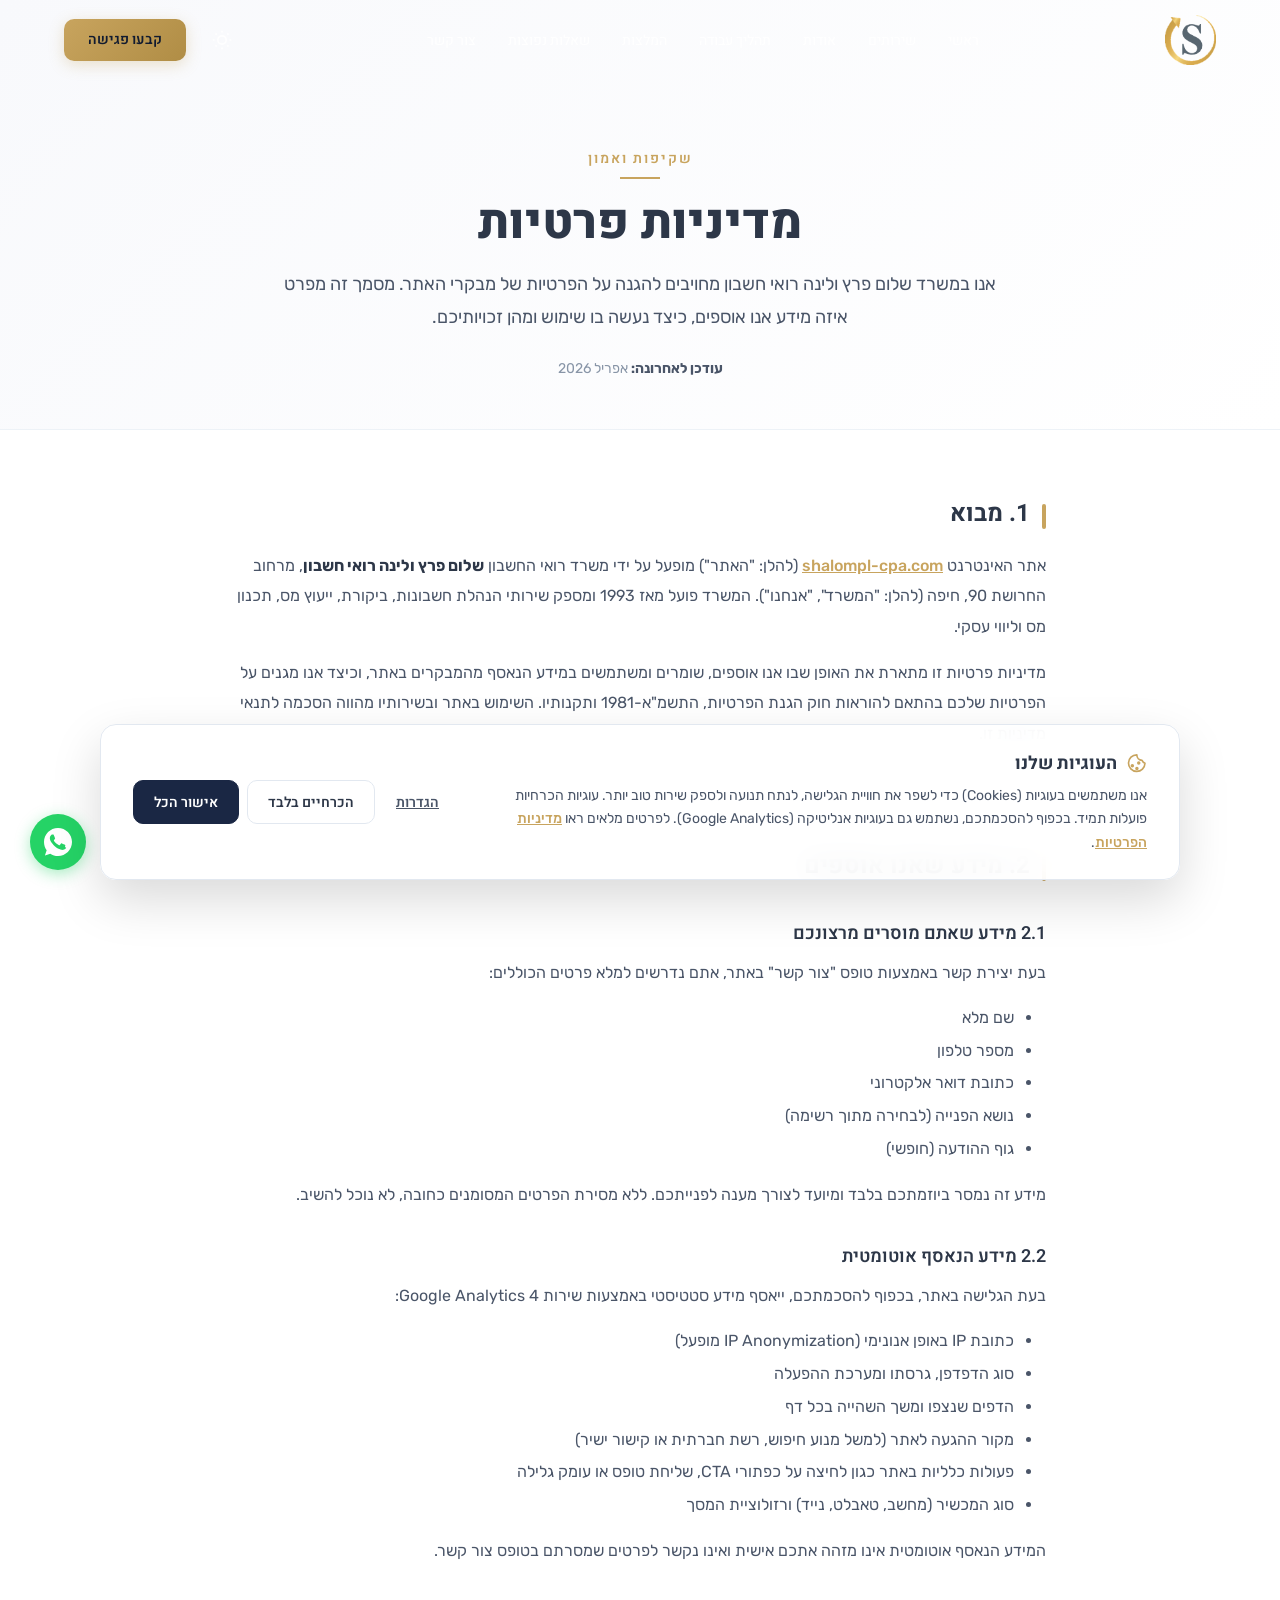
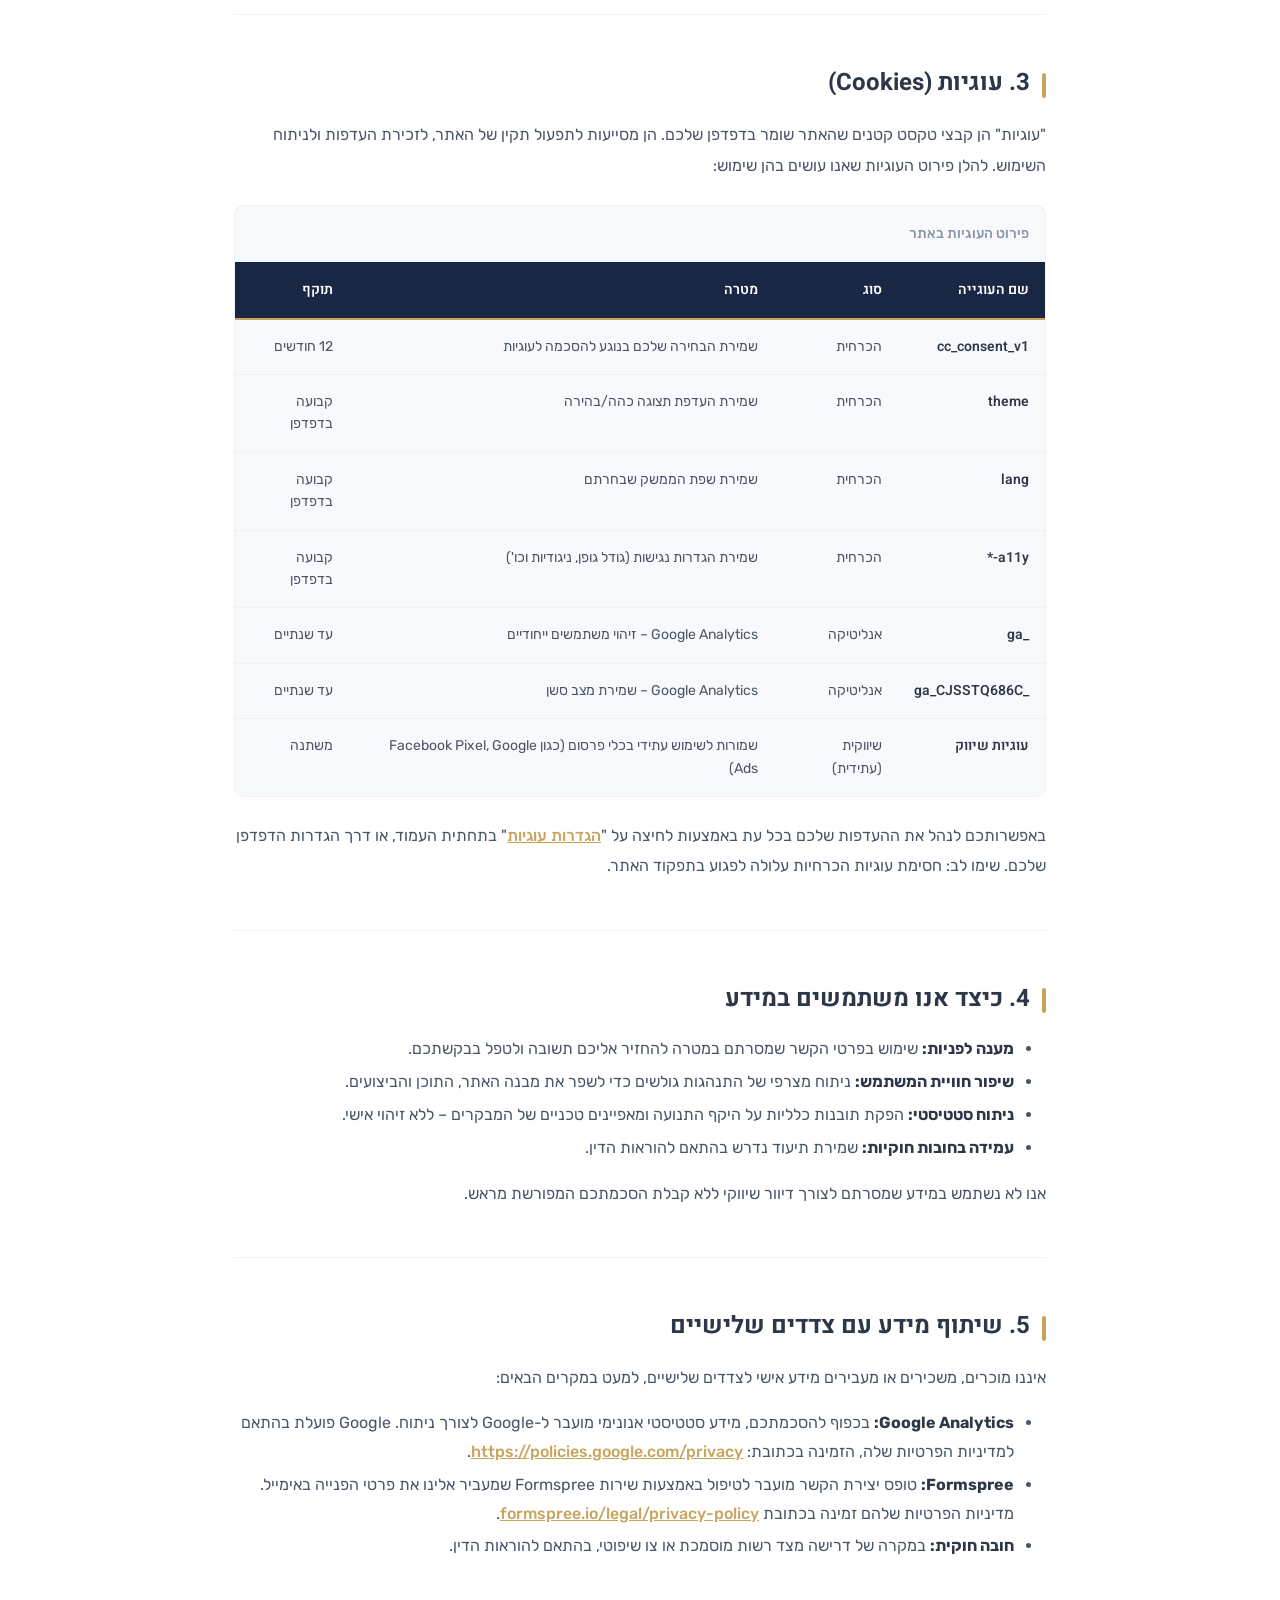
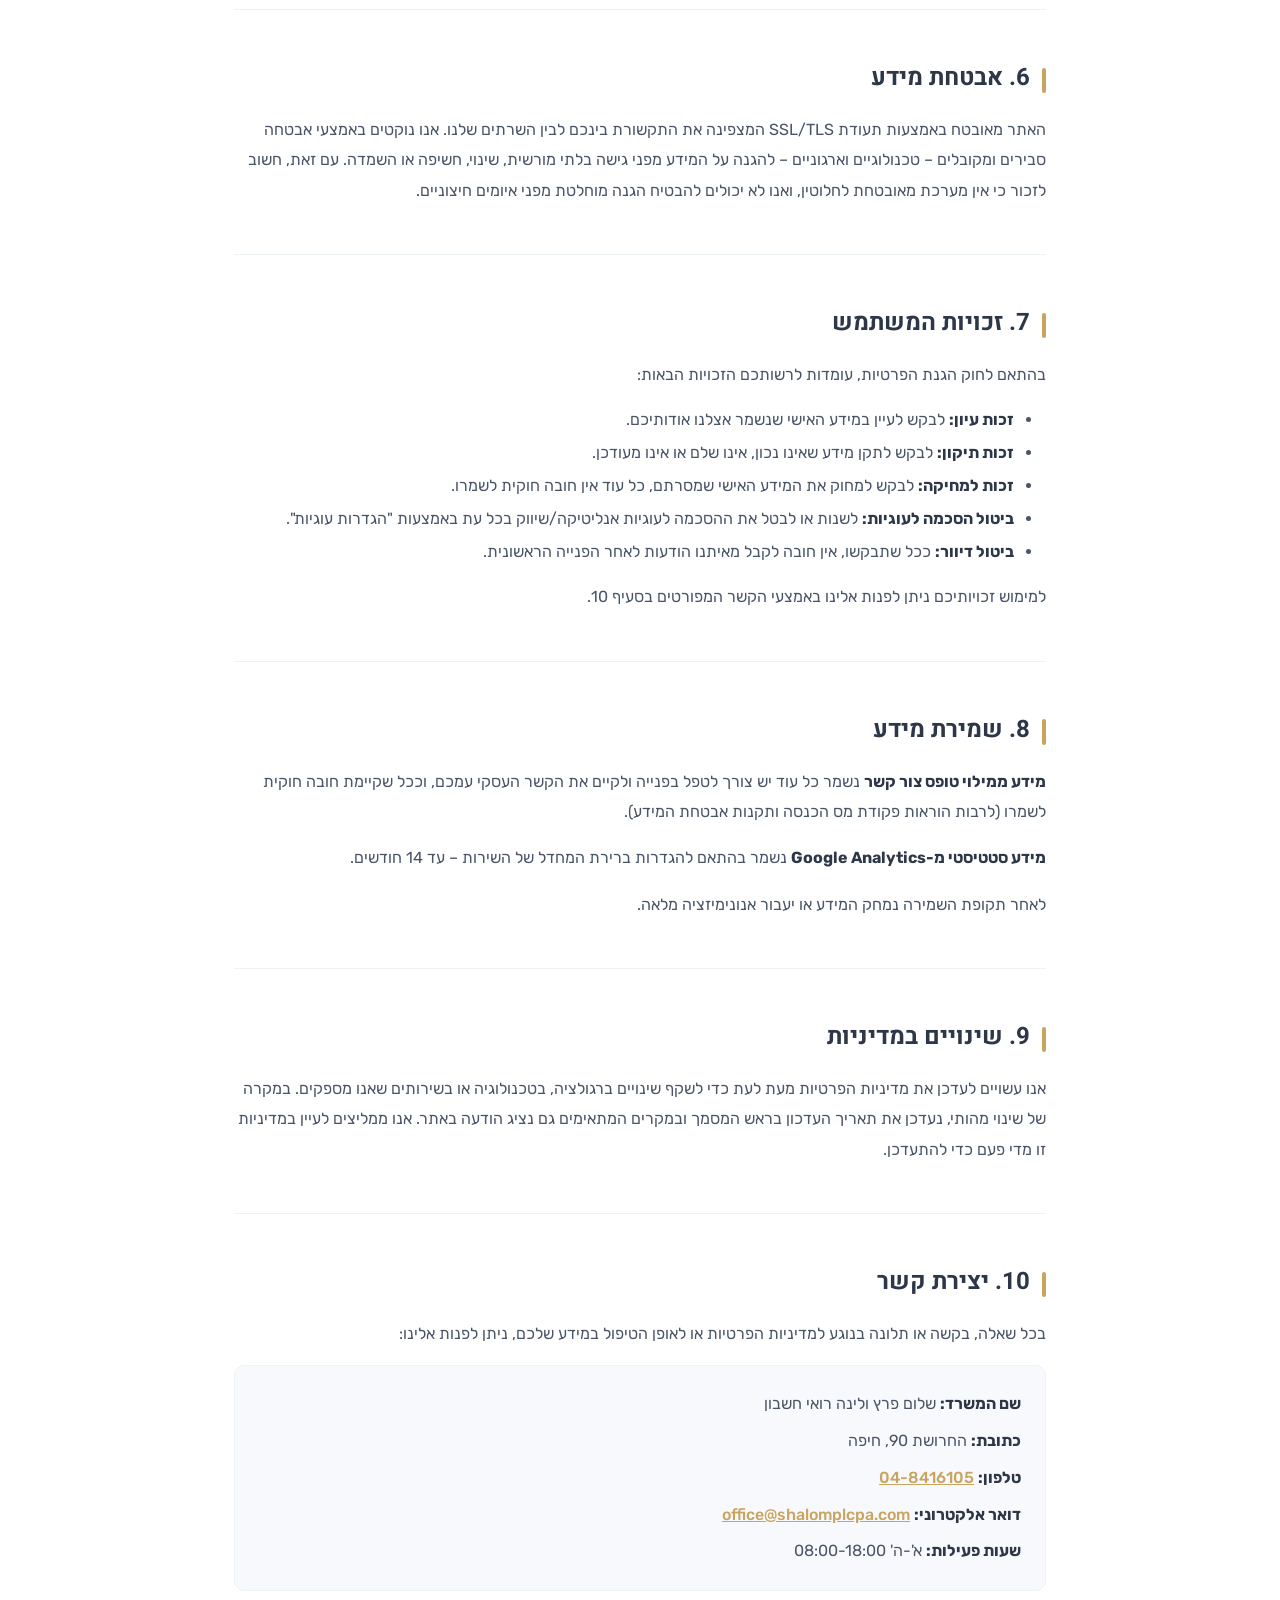
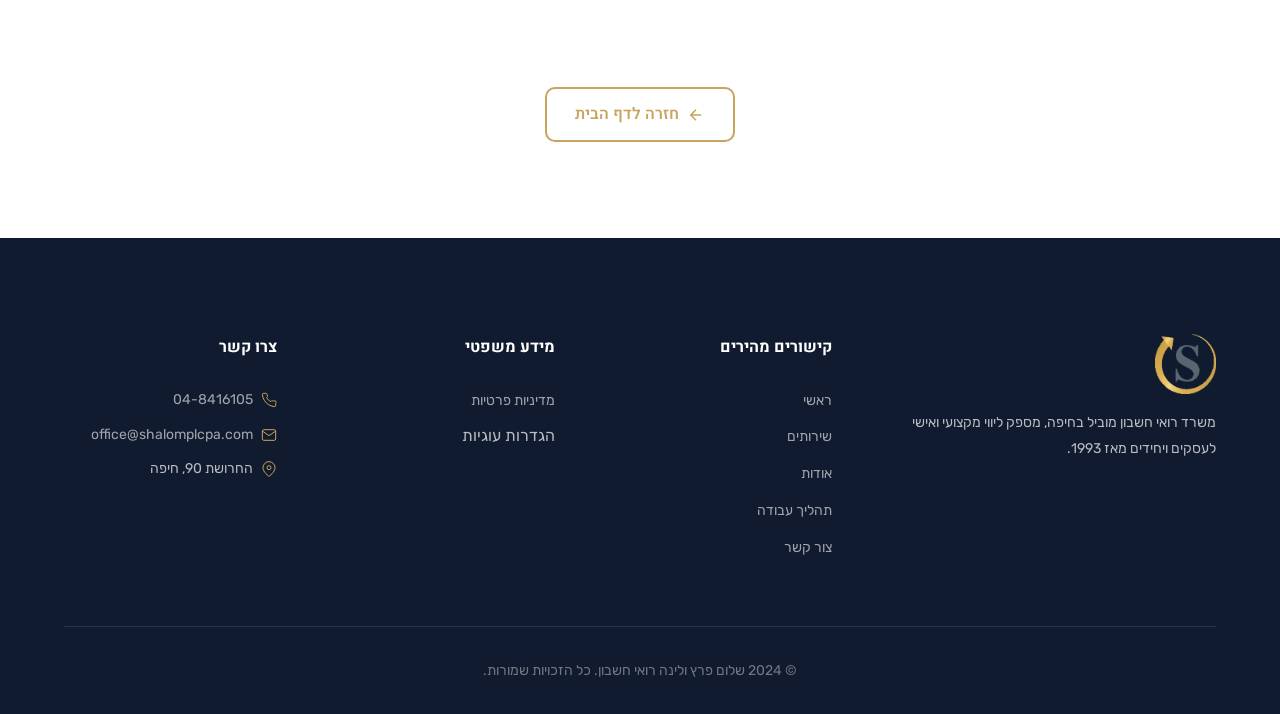
<file: privacy-policy.html>
<!DOCTYPE html>
<html lang="he" dir="rtl">
<head>
    <meta charset="UTF-8">
    <meta name="viewport" content="width=device-width, initial-scale=1.0">
    <meta name="description" content="מדיניות הפרטיות של משרד שלום פרץ ולינה רואי חשבון - איזה מידע אנו אוספים, כיצד נעשה בו שימוש וזכויות המשתמש באתר.">
    <meta name="robots" content="index, follow">
    <meta name="theme-color" content="#1a2744">

    <!-- Open Graph -->
    <meta property="og:title" content="מדיניות פרטיות | שלום פרץ ולינה רואי חשבון">
    <meta property="og:description" content="מדיניות הפרטיות של האתר – איסוף מידע, שימוש בעוגיות וזכויות המשתמש.">
    <meta property="og:type" content="website">
    <meta property="og:url" content="https://shalompl-cpa.com/privacy-policy">
    <meta property="og:locale" content="he_IL">
    <meta property="og:site_name" content="שלום פרץ ולינה רואי חשבון">

    <title>מדיניות פרטיות | שלום פרץ ולינה רואי חשבון</title>

    <!-- Google Fonts -->
    <link rel="preconnect" href="https://fonts.googleapis.com">
    <link rel="preconnect" href="https://fonts.gstatic.com" crossorigin>
    <link href="https://fonts.googleapis.com/css2?family=Heebo:wght@300;400;500;600;700;800;900&family=Rubik:wght@300;400;500;600;700&family=Noto+Sans+Arabic:wght@300;400;500;600;700;800;900&display=swap" rel="stylesheet">

    <!-- Stylesheets -->
    <link rel="stylesheet" href="style.css">
    <link rel="stylesheet" href="cookie-consent.css">
    <link rel="stylesheet" href="privacy-policy.css">

    <!-- Favicon -->
    <link rel="icon" type="image/png" href="assets/images/logo2.png">

    <!-- Cookie consent + GA4 (loads GA only after consent) -->
    <script src="cookie-consent.js"></script>
</head>
<body>

    <!-- ===== Header / Navigation ===== -->
    <header class="header" id="header" role="banner">
        <div class="container header-inner">
            <a href="index.html#hero" class="logo" aria-label="שלום פרץ ולינה - דף הבית">
                <img src="assets/images/logo2.png" alt="שלום פרץ ולינה רואי חשבון" class="logo-img">
            </a>

            <nav class="nav" id="nav" role="navigation" aria-label="ניווט ראשי">
                <ul class="nav-list">
                    <li><a href="index.html#hero" class="nav-link">ראשי</a></li>
                    <li><a href="index.html#services" class="nav-link">שירותים</a></li>
                    <li><a href="index.html#about" class="nav-link">אודות</a></li>
                    <li><a href="index.html#process" class="nav-link">תהליך עבודה</a></li>
                    <li><a href="index.html#testimonials" class="nav-link">המלצות</a></li>
                    <li><a href="index.html#faq" class="nav-link">שאלות נפוצות</a></li>
                    <li><a href="index.html#contact" class="nav-link">צור קשר</a></li>
                </ul>
            </nav>

            <div class="header-actions">
                <!-- Dark mode toggle -->
                <button class="theme-toggle" id="themeToggle" aria-label="החלף מצב תצוגה">
                    <svg class="icon-sun" viewBox="0 0 24 24" width="20" height="20" fill="none" stroke="currentColor" stroke-width="2">
                        <circle cx="12" cy="12" r="5"/>
                        <path d="M12 1v2M12 21v2M4.22 4.22l1.42 1.42M18.36 18.36l1.42 1.42M1 12h2M21 12h2M4.22 19.78l1.42-1.42M18.36 5.64l1.42-1.42"/>
                    </svg>
                    <svg class="icon-moon" viewBox="0 0 24 24" width="20" height="20" fill="none" stroke="currentColor" stroke-width="2">
                        <path d="M21 12.79A9 9 0 1 1 11.21 3 7 7 0 0 0 21 12.79z"/>
                    </svg>
                </button>

                <a href="index.html#contact" class="btn btn-primary header-cta">קבעו פגישה</a>

                <button class="hamburger" id="hamburger" aria-label="פתח תפריט" aria-expanded="false">
                    <span class="hamburger-line"></span>
                    <span class="hamburger-line"></span>
                    <span class="hamburger-line"></span>
                </button>
            </div>
        </div>
    </header>

    <main>
        <!-- ===== Page Hero ===== -->
        <section class="policy-hero">
            <div class="container">
                <span class="section-tag">שקיפות ואמון</span>
                <h1 class="policy-title">מדיניות פרטיות</h1>
                <p class="policy-subtitle">
                    אנו במשרד שלום פרץ ולינה רואי חשבון מחויבים להגנה על הפרטיות של מבקרי האתר.
                    מסמך זה מפרט איזה מידע אנו אוספים, כיצד נעשה בו שימוש ומהן זכויותיכם.
                </p>
                <p class="policy-updated"><strong>עודכן לאחרונה:</strong> אפריל 2026</p>
            </div>
        </section>

        <!-- ===== Policy content ===== -->
        <section class="policy-content">
            <div class="container policy-container">

                <article class="policy-block" id="intro">
                    <h2>1. מבוא</h2>
                    <p>
                        אתר האינטרנט <a href="https://shalompl-cpa.com">shalompl-cpa.com</a> (להלן: "האתר")
                        מופעל על ידי משרד רואי החשבון <strong>שלום פרץ ולינה רואי חשבון</strong>, מרחוב החרושת 90, חיפה
                        (להלן: "המשרד", "אנחנו"). המשרד פועל מאז 1993 ומספק שירותי הנהלת חשבונות, ביקורת, ייעוץ מס,
                        תכנון מס וליווי עסקי.
                    </p>
                    <p>
                        מדיניות פרטיות זו מתארת את האופן שבו אנו אוספים, שומרים ומשתמשים במידע הנאסף מהמבקרים באתר,
                        וכיצד אנו מגנים על הפרטיות שלכם בהתאם להוראות חוק הגנת הפרטיות, התשמ"א-1981 ותקנותיו.
                        השימוש באתר ובשירותיו מהווה הסכמה לתנאי מדיניות זו.
                    </p>
                </article>

                <article class="policy-block" id="data-collected">
                    <h2>2. מידע שאנו אוספים</h2>

                    <h3>2.1 מידע שאתם מוסרים מרצונכם</h3>
                    <p>
                        בעת יצירת קשר באמצעות טופס "צור קשר" באתר, אתם נדרשים למלא פרטים הכוללים:
                    </p>
                    <ul>
                        <li>שם מלא</li>
                        <li>מספר טלפון</li>
                        <li>כתובת דואר אלקטרוני</li>
                        <li>נושא הפנייה (לבחירה מתוך רשימה)</li>
                        <li>גוף ההודעה (חופשי)</li>
                    </ul>
                    <p>
                        מידע זה נמסר ביוזמתכם בלבד ומיועד לצורך מענה לפנייתכם. ללא מסירת הפרטים המסומנים כחובה, לא נוכל להשיב.
                    </p>

                    <h3>2.2 מידע הנאסף אוטומטית</h3>
                    <p>
                        בעת הגלישה באתר, בכפוף להסכמתכם, ייאסף מידע סטטיסטי באמצעות שירות Google Analytics 4:
                    </p>
                    <ul>
                        <li>כתובת IP באופן אנונימי (IP Anonymization מופעל)</li>
                        <li>סוג הדפדפן, גרסתו ומערכת ההפעלה</li>
                        <li>הדפים שנצפו ומשך השהייה בכל דף</li>
                        <li>מקור ההגעה לאתר (למשל מנוע חיפוש, רשת חברתית או קישור ישיר)</li>
                        <li>פעולות כלליות באתר כגון לחיצה על כפתורי CTA, שליחת טופס או עומק גלילה</li>
                        <li>סוג המכשיר (מחשב, טאבלט, נייד) ורזולוציית המסך</li>
                    </ul>
                    <p>
                        המידע הנאסף אוטומטית אינו מזהה אתכם אישית ואינו נקשר לפרטים שמסרתם בטופס צור קשר.
                    </p>
                </article>

                <article class="policy-block" id="cookies">
                    <h2>3. עוגיות (Cookies)</h2>
                    <p>
                        "עוגיות" הן קבצי טקסט קטנים שהאתר שומר בדפדפן שלכם. הן מסייעות לתפעול תקין של האתר,
                        לזכירת העדפות ולניתוח השימוש. להלן פירוט העוגיות שאנו עושים בהן שימוש:
                    </p>

                    <div class="policy-table-wrapper">
                        <table class="policy-table">
                            <caption class="policy-table-caption">פירוט העוגיות באתר</caption>
                            <thead>
                                <tr>
                                    <th scope="col">שם העוגייה</th>
                                    <th scope="col">סוג</th>
                                    <th scope="col">מטרה</th>
                                    <th scope="col">תוקף</th>
                                </tr>
                            </thead>
                            <tbody>
                                <tr>
                                    <td>cc_consent_v1</td>
                                    <td>הכרחית</td>
                                    <td>שמירת הבחירה שלכם בנוגע להסכמה לעוגיות</td>
                                    <td>12 חודשים</td>
                                </tr>
                                <tr>
                                    <td>theme</td>
                                    <td>הכרחית</td>
                                    <td>שמירת העדפת תצוגה כהה/בהירה</td>
                                    <td>קבועה בדפדפן</td>
                                </tr>
                                <tr>
                                    <td>lang</td>
                                    <td>הכרחית</td>
                                    <td>שמירת שפת הממשק שבחרתם</td>
                                    <td>קבועה בדפדפן</td>
                                </tr>
                                <tr>
                                    <td>a11y-*</td>
                                    <td>הכרחית</td>
                                    <td>שמירת הגדרות נגישות (גודל גופן, ניגודיות וכו')</td>
                                    <td>קבועה בדפדפן</td>
                                </tr>
                                <tr>
                                    <td>_ga</td>
                                    <td>אנליטיקה</td>
                                    <td>Google Analytics – זיהוי משתמשים ייחודיים</td>
                                    <td>עד שנתיים</td>
                                </tr>
                                <tr>
                                    <td>_ga_CJSSTQ686C</td>
                                    <td>אנליטיקה</td>
                                    <td>Google Analytics – שמירת מצב סשן</td>
                                    <td>עד שנתיים</td>
                                </tr>
                                <tr>
                                    <td>עוגיות שיווק</td>
                                    <td>שיווקית (עתידית)</td>
                                    <td>שמורות לשימוש עתידי בכלי פרסום (כגון Facebook Pixel, Google Ads)</td>
                                    <td>משתנה</td>
                                </tr>
                            </tbody>
                        </table>
                    </div>

                    <p>
                        באפשרותכם לנהל את ההעדפות שלכם בכל עת באמצעות לחיצה על "<button type="button" class="cc-footer-link" data-cc-open>הגדרות עוגיות</button>"
                        בתחתית העמוד, או דרך הגדרות הדפדפן שלכם. שימו לב: חסימת עוגיות הכרחיות עלולה לפגוע בתפקוד האתר.
                    </p>
                </article>

                <article class="policy-block" id="usage">
                    <h2>4. כיצד אנו משתמשים במידע</h2>
                    <ul>
                        <li><strong>מענה לפניות:</strong> שימוש בפרטי הקשר שמסרתם במטרה להחזיר אליכם תשובה ולטפל בבקשתכם.</li>
                        <li><strong>שיפור חוויית המשתמש:</strong> ניתוח מצרפי של התנהגות גולשים כדי לשפר את מבנה האתר, התוכן והביצועים.</li>
                        <li><strong>ניתוח סטטיסטי:</strong> הפקת תובנות כלליות על היקף התנועה ומאפיינים טכניים של המבקרים – ללא זיהוי אישי.</li>
                        <li><strong>עמידה בחובות חוקיות:</strong> שמירת תיעוד נדרש בהתאם להוראות הדין.</li>
                    </ul>
                    <p>
                        אנו לא נשתמש במידע שמסרתם לצורך דיוור שיווקי ללא קבלת הסכמתכם המפורשת מראש.
                    </p>
                </article>

                <article class="policy-block" id="third-parties">
                    <h2>5. שיתוף מידע עם צדדים שלישיים</h2>
                    <p>
                        איננו מוכרים, משכירים או מעבירים מידע אישי לצדדים שלישיים, למעט במקרים הבאים:
                    </p>
                    <ul>
                        <li>
                            <strong>Google Analytics:</strong> בכפוף להסכמתכם, מידע סטטיסטי אנונימי מועבר ל-Google לצורך ניתוח.
                            Google פועלת בהתאם למדיניות הפרטיות שלה, הזמינה בכתובת:
                            <a href="https://policies.google.com/privacy" target="_blank" rel="noopener noreferrer">https://policies.google.com/privacy</a>.
                        </li>
                        <li>
                            <strong>Formspree:</strong> טופס יצירת הקשר מועבר לטיפול באמצעות שירות Formspree
                            שמעביר אלינו את פרטי הפנייה באימייל. מדיניות הפרטיות שלהם זמינה בכתובת
                            <a href="https://formspree.io/legal/privacy-policy" target="_blank" rel="noopener noreferrer">formspree.io/legal/privacy-policy</a>.
                        </li>
                        <li>
                            <strong>חובה חוקית:</strong> במקרה של דרישה מצד רשות מוסמכת או צו שיפוטי, בהתאם להוראות הדין.
                        </li>
                    </ul>
                </article>

                <article class="policy-block" id="security">
                    <h2>6. אבטחת מידע</h2>
                    <p>
                        האתר מאובטח באמצעות תעודת SSL/TLS המצפינה את התקשורת בינכם לבין השרתים שלנו.
                        אנו נוקטים באמצעי אבטחה סבירים ומקובלים – טכנולוגיים וארגוניים – להגנה על המידע מפני גישה בלתי מורשית, שינוי, חשיפה או השמדה.
                        עם זאת, חשוב לזכור כי אין מערכת מאובטחת לחלוטין, ואנו לא יכולים להבטיח הגנה מוחלטת מפני איומים חיצוניים.
                    </p>
                </article>

                <article class="policy-block" id="user-rights">
                    <h2>7. זכויות המשתמש</h2>
                    <p>בהתאם לחוק הגנת הפרטיות, עומדות לרשותכם הזכויות הבאות:</p>
                    <ul>
                        <li><strong>זכות עיון:</strong> לבקש לעיין במידע האישי שנשמר אצלנו אודותיכם.</li>
                        <li><strong>זכות תיקון:</strong> לבקש לתקן מידע שאינו נכון, אינו שלם או אינו מעודכן.</li>
                        <li><strong>זכות למחיקה:</strong> לבקש למחוק את המידע האישי שמסרתם, כל עוד אין חובה חוקית לשמרו.</li>
                        <li><strong>ביטול הסכמה לעוגיות:</strong> לשנות או לבטל את ההסכמה לעוגיות אנליטיקה/שיווק בכל עת באמצעות "הגדרות עוגיות".</li>
                        <li><strong>ביטול דיוור:</strong> ככל שתבקשו, אין חובה לקבל מאיתנו הודעות לאחר הפנייה הראשונית.</li>
                    </ul>
                    <p>
                        למימוש זכויותיכם ניתן לפנות אלינו באמצעי הקשר המפורטים בסעיף 10.
                    </p>
                </article>

                <article class="policy-block" id="retention">
                    <h2>8. שמירת מידע</h2>
                    <p>
                        <strong>מידע ממילוי טופס צור קשר</strong> נשמר כל עוד יש צורך לטפל בפנייה ולקיים את הקשר העסקי עמכם,
                        וככל שקיימת חובה חוקית לשמרו (לרבות הוראות פקודת מס הכנסה ותקנות אבטחת המידע).
                    </p>
                    <p>
                        <strong>מידע סטטיסטי מ-Google Analytics</strong> נשמר בהתאם להגדרות ברירת המחדל של השירות – עד 14 חודשים.
                    </p>
                    <p>
                        לאחר תקופת השמירה נמחק המידע או יעבור אנונימיזציה מלאה.
                    </p>
                </article>

                <article class="policy-block" id="changes">
                    <h2>9. שינויים במדיניות</h2>
                    <p>
                        אנו עשויים לעדכן את מדיניות הפרטיות מעת לעת כדי לשקף שינויים ברגולציה, בטכנולוגיה או בשירותים שאנו מספקים.
                        במקרה של שינוי מהותי, נעדכן את תאריך העדכון בראש המסמך ובמקרים המתאימים גם נציג הודעה באתר.
                        אנו ממליצים לעיין במדיניות זו מדי פעם כדי להתעדכן.
                    </p>
                </article>

                <article class="policy-block" id="contact">
                    <h2>10. יצירת קשר</h2>
                    <p>
                        בכל שאלה, בקשה או תלונה בנוגע למדיניות הפרטיות או לאופן הטיפול במידע שלכם, ניתן לפנות אלינו:
                    </p>
                    <ul class="policy-contact-list">
                        <li><strong>שם המשרד:</strong> שלום פרץ ולינה רואי חשבון</li>
                        <li><strong>כתובת:</strong> החרושת 90, חיפה</li>
                        <li><strong>טלפון:</strong> <a href="tel:048416105">04-8416105</a></li>
                        <li><strong>דואר אלקטרוני:</strong> <a href="mailto:office@shalomplcpa.com">office@shalomplcpa.com</a></li>
                        <li><strong>שעות פעילות:</strong> א'-ה' 08:00-18:00</li>
                    </ul>
                </article>

                <div class="policy-back">
                    <a href="index.html" class="btn btn-outline">
                        <svg viewBox="0 0 24 24" width="18" height="18" fill="none" stroke="currentColor" stroke-width="2" aria-hidden="true">
                            <path d="M19 12H5M12 19l-7-7 7-7"/>
                        </svg>
                        חזרה לדף הבית
                    </a>
                </div>
            </div>
        </section>
    </main>

    <!-- ===== Footer ===== -->
    <footer class="footer" role="contentinfo">
        <div class="container">
            <div class="footer-grid">
                <div class="footer-brand">
                    <a href="index.html#hero" class="logo footer-logo" aria-label="חזרה לראש העמוד">
                        <img src="assets/images/logo2.png" alt="שלום פרץ ולינה רואי חשבון" class="logo-img footer-logo-img">
                    </a>
                    <p class="footer-desc">משרד רואי חשבון מוביל בחיפה, מספק ליווי מקצועי ואישי לעסקים ויחידים מאז 1993.</p>
                </div>
                <div class="footer-links">
                    <h4 class="footer-title">קישורים מהירים</h4>
                    <ul>
                        <li><a href="index.html#hero">ראשי</a></li>
                        <li><a href="index.html#services">שירותים</a></li>
                        <li><a href="index.html#about">אודות</a></li>
                        <li><a href="index.html#process">תהליך עבודה</a></li>
                        <li><a href="index.html#contact">צור קשר</a></li>
                    </ul>
                </div>
                <div class="footer-links">
                    <h4 class="footer-title">מידע משפטי</h4>
                    <ul>
                        <li><a href="privacy-policy.html">מדיניות פרטיות</a></li>
                        <li><button type="button" class="cc-footer-link" data-cc-open>הגדרות עוגיות</button></li>
                    </ul>
                </div>
                <div class="footer-contact">
                    <h4 class="footer-title">צרו קשר</h4>
                    <ul>
                        <li>
                            <svg viewBox="0 0 24 24" width="16" height="16" fill="none" stroke="var(--color-accent)" stroke-width="1.5"><path d="M22 16.92v3a2 2 0 0 1-2.18 2 19.79 19.79 0 0 1-8.63-3.07 19.5 19.5 0 0 1-6-6 19.79 19.79 0 0 1-3.07-8.67A2 2 0 0 1 4.11 2h3a2 2 0 0 1 2 1.72c.13.8.32 1.58.6 2.34.17.47.04 1-.32 1.36l-.98.98a16 16 0 0 0 6 6l.98-.98c.36-.36.89-.49 1.36-.32.76.28 1.54.47 2.34.6A2 2 0 0 1 22 16.92z"/></svg>
                            <a href="tel:048416105">04-8416105</a>
                        </li>
                        <li>
                            <svg viewBox="0 0 24 24" width="16" height="16" fill="none" stroke="var(--color-accent)" stroke-width="1.5"><path d="M4 4h16c1.1 0 2 .9 2 2v12c0 1.1-.9 2-2 2H4c-1.1 0-2-.9-2-2V6c0-1.1.9-2 2-2z"/><polyline points="22,6 12,13 2,6"/></svg>
                            <a href="mailto:office@shalomplcpa.com">office@shalomplcpa.com</a>
                        </li>
                        <li>
                            <svg viewBox="0 0 24 24" width="16" height="16" fill="none" stroke="var(--color-accent)" stroke-width="1.5"><path d="M21 10c0 7-9 13-9 13s-9-6-9-13a9 9 0 0 1 18 0z"/><circle cx="12" cy="10" r="3"/></svg>
                            <span>החרושת 90, חיפה</span>
                        </li>
                    </ul>
                </div>
            </div>
            <div class="footer-bottom">
                <p>&copy; 2024 שלום פרץ ולינה רואי חשבון. כל הזכויות שמורות.</p>
            </div>
        </div>
    </footer>

    <!-- ===== WhatsApp button ===== -->
    <a href="https://wa.me/972524877200?text=%D7%A9%D7%9C%D7%95%D7%9D%2C%20%D7%90%D7%A9%D7%9E%D7%97%20%D7%9C%D7%A7%D7%91%D7%9C%20%D7%A4%D7%A8%D7%98%D7%99%D7%9D%20%D7%A0%D7%95%D7%A1%D7%A4%D7%99%D7%9D"
       class="whatsapp-btn"
       target="_blank"
       rel="noopener noreferrer"
       aria-label="שלחו לנו הודעה בוואטסאפ">
        <svg viewBox="0 0 32 32" width="28" height="28" fill="white">
            <path d="M16.004 0h-.008C7.174 0 0 7.176 0 16.004c0 3.5 1.128 6.744 3.046 9.378L1.054 31.29l6.148-1.952C9.776 31.076 12.792 32 16.004 32 24.826 32 32 24.826 32 16.004 32 7.176 24.826 0 16.004 0zm9.35 22.614c-.396 1.116-1.952 2.042-3.178 2.312-.838.18-1.932.324-5.618-1.208-4.714-1.96-7.748-6.738-7.984-7.05-.226-.312-1.9-2.532-1.9-4.83s1.2-3.426 1.628-3.894c.396-.432.87-.54 1.16-.54.286 0 .576.004.828.016.264.012.618-.1.968.74.36.862 1.224 2.988 1.332 3.204.108.216.18.468.036.756-.144.288-.216.468-.432.72-.216.252-.456.564-.648.756-.216.216-.44.45-.19.882.252.432 1.116 1.84 2.396 2.982 1.644 1.464 3.03 1.92 3.462 2.136.432.216.684.18.936-.108.252-.288 1.08-1.26 1.368-1.692.288-.432.576-.36.972-.216.396.144 2.52 1.188 2.952 1.404.432.216.72.324.828.504.108.18.108 1.044-.288 2.16z"/>
        </svg>
    </a>

    <!-- Theme + mobile-menu minimal inline script -->
    <script>
        (function () {
            var savedTheme = localStorage.getItem('theme');
            if (savedTheme) {
                document.documentElement.setAttribute('data-theme', savedTheme);
            } else if (window.matchMedia('(prefers-color-scheme: dark)').matches) {
                document.documentElement.setAttribute('data-theme', 'dark');
            }

            document.addEventListener('DOMContentLoaded', function () {
                var toggle = document.getElementById('themeToggle');
                if (toggle) {
                    toggle.addEventListener('click', function () {
                        var current = document.documentElement.getAttribute('data-theme');
                        var next = current === 'dark' ? 'light' : 'dark';
                        document.documentElement.setAttribute('data-theme', next);
                        localStorage.setItem('theme', next);
                    });
                }

                var hamburger = document.getElementById('hamburger');
                var nav = document.getElementById('nav');
                if (hamburger && nav) {
                    hamburger.addEventListener('click', function () {
                        var open = nav.classList.toggle('active');
                        hamburger.classList.toggle('active', open);
                        hamburger.setAttribute('aria-expanded', open ? 'true' : 'false');
                    });
                }

                // Smooth scroll for same-page anchors
                document.querySelectorAll('a[href^="#"]').forEach(function (a) {
                    a.addEventListener('click', function (e) {
                        var id = a.getAttribute('href');
                        if (id === '#') return;
                        var el = document.querySelector(id);
                        if (el) {
                            e.preventDefault();
                            el.scrollIntoView({ behavior: 'smooth' });
                        }
                    });
                });
            });
        })();
    </script>
</body>
</html>
</file>
<file: style.css>
/* ===================================================
   שלום פרץ ולינה רואי חשבון - קובץ עיצוב ראשי
   =================================================== */

/* ===== משתני CSS - פלטת צבעים וערכים גלובליים ===== */
:root {
    /* צבעים ראשיים */
    --color-primary: #1a2744;
    --color-primary-light: #243558;
    --color-primary-dark: #111b30;
    --color-accent: #c8a45e;
    --color-accent-light: #d4b87a;
    --color-accent-dark: #b08d45;

    /* צבעי רקע */
    --color-bg: #ffffff;
    --color-bg-alt: #f8f9fc;
    --color-bg-dark: #f0f2f7;

    /* צבעי טקסט */
    --color-text: #2d3748;
    --color-text-light: #4a5568;
    --color-text-muted: #8895a7;
    --color-text-inverse: #ffffff;

    /* צבעי גבולות */
    --color-border: #e2e8f0;
    --color-border-light: #edf2f7;

    /* צבעי מצב */
    --color-success: #48bb78;
    --color-error: #e53e3e;

    /* טיפוגרפיה */
    --font-heading: 'Heebo', sans-serif;
    --font-body: 'Rubik', sans-serif;

    /* גדלי טקסט */
    --text-xs: 0.75rem;
    --text-sm: 0.875rem;
    --text-base: 1rem;
    --text-lg: 1.125rem;
    --text-xl: 1.25rem;
    --text-2xl: 1.5rem;
    --text-3xl: 1.875rem;
    --text-4xl: 2.25rem;
    --text-5xl: 3rem;
    --text-6xl: 3.75rem;

    /* מרווחים */
    --space-xs: 0.25rem;
    --space-sm: 0.5rem;
    --space-md: 1rem;
    --space-lg: 1.5rem;
    --space-xl: 2rem;
    --space-2xl: 3rem;
    --space-3xl: 4rem;
    --space-4xl: 6rem;

    /* רדיוסים */
    --radius-sm: 6px;
    --radius-md: 10px;
    --radius-lg: 16px;
    --radius-xl: 24px;
    --radius-full: 50%;

    /* צללים */
    --shadow-sm: 0 1px 3px rgba(0, 0, 0, 0.08);
    --shadow-md: 0 4px 12px rgba(0, 0, 0, 0.1);
    --shadow-lg: 0 10px 30px rgba(0, 0, 0, 0.12);
    --shadow-xl: 0 20px 50px rgba(0, 0, 0, 0.15);

    /* מעברים */
    --transition-fast: 0.2s ease;
    --transition-base: 0.3s ease;
    --transition-slow: 0.5s ease;

    /* Header */
    --header-height: 80px;

    /* Container */
    --container-max: 1200px;
    --container-padding: 1.5rem;
}

/* ===== מצב כהה ===== */
[data-theme="dark"] {
    --color-primary: #c8a45e;
    --color-primary-light: #d4b87a;
    --color-primary-dark: #1a1207;
    --color-bg: #0f1724;
    --color-bg-alt: #162033;
    --color-bg-dark: #0b1018;
    --color-text: #e2e8f0;
    --color-text-light: #cbd5e0;
    --color-text-muted: #8895a7;
    --color-text-inverse: #0f1724;
    --color-border: #2d3748;
    --color-border-light: #1e293b;
    --shadow-sm: 0 1px 3px rgba(0, 0, 0, 0.3);
    --shadow-md: 0 4px 12px rgba(0, 0, 0, 0.4);
    --shadow-lg: 0 10px 30px rgba(0, 0, 0, 0.5);
    --shadow-xl: 0 20px 50px rgba(0, 0, 0, 0.6);
}

/* ===== איפוס וגלובלי ===== */
*,
*::before,
*::after {
    margin: 0;
    padding: 0;
    box-sizing: border-box;
}

html {
    scroll-behavior: smooth;
    scroll-padding-top: var(--header-height);
    font-size: 16px;
}

body {
    font-family: var(--font-body);
    color: var(--color-text);
    background-color: var(--color-bg);
    line-height: 1.7;
    direction: rtl;
    text-align: right;
    overflow-x: hidden;
    transition: background-color var(--transition-base), color var(--transition-base);
    -webkit-font-smoothing: antialiased;
    -moz-osx-font-smoothing: grayscale;
}

/* מניעת גלילה כשהתפריט פתוח */
body.menu-open {
    overflow: hidden;
}

/* מניעת גלילה בזמן טעינה */
body.loading {
    overflow: hidden;
}

a {
    text-decoration: none;
    color: inherit;
    transition: color var(--transition-fast);
}

ul, ol {
    list-style: none;
}

img {
    max-width: 100%;
    height: auto;
    display: block;
}

button {
    cursor: pointer;
    border: none;
    background: none;
    font-family: inherit;
    font-size: inherit;
    color: inherit;
}

/* Focus indicators - נגישות */
:focus-visible {
    outline: 3px solid var(--color-accent);
    outline-offset: 3px;
    border-radius: var(--radius-sm);
}

/* ===== Container ===== */
.container {
    width: 100%;
    max-width: var(--container-max);
    margin: 0 auto;
    padding: 0 var(--container-padding);
}

/* ===== כפתורים ===== */
.btn {
    display: inline-flex;
    align-items: center;
    justify-content: center;
    gap: var(--space-sm);
    padding: 0.75rem 1.75rem;
    font-family: var(--font-heading);
    font-weight: 600;
    font-size: var(--text-base);
    border-radius: var(--radius-md);
    transition: all var(--transition-base);
    white-space: nowrap;
    position: relative;
    overflow: hidden;
}

.btn-primary {
    background: linear-gradient(135deg, var(--color-accent), var(--color-accent-dark));
    color: var(--color-primary-dark);
    box-shadow: 0 4px 15px rgba(200, 164, 94, 0.3);
}

.btn-primary:hover {
    transform: translateY(-2px);
    box-shadow: 0 6px 20px rgba(200, 164, 94, 0.4);
    background: linear-gradient(135deg, var(--color-accent-light), var(--color-accent));
}

.btn-outline {
    border: 2px solid var(--color-accent);
    color: var(--color-accent);
    background: transparent;
}

.btn-outline:hover {
    background: var(--color-accent);
    color: var(--color-primary-dark);
    transform: translateY(-2px);
}

.btn-lg {
    padding: 1rem 2.25rem;
    font-size: var(--text-lg);
}

.btn-full {
    width: 100%;
}

/* ===== כותרות סקשנים ===== */
.section-header {
    text-align: center;
    margin-bottom: var(--space-3xl);
}

.section-header-right {
    text-align: right;
}

.section-tag {
    display: inline-block;
    color: var(--color-accent);
    font-family: var(--font-heading);
    font-weight: 600;
    font-size: var(--text-sm);
    text-transform: uppercase;
    letter-spacing: 2px;
    margin-bottom: var(--space-sm);
    position: relative;
    padding-bottom: var(--space-sm);
}

.section-tag::after {
    content: '';
    position: absolute;
    bottom: 0;
    right: 50%;
    transform: translateX(50%);
    width: 40px;
    height: 2px;
    background: var(--color-accent);
}

.section-header-right .section-tag::after {
    right: 0;
    transform: none;
}

.section-title {
    font-family: var(--font-heading);
    font-size: var(--text-4xl);
    font-weight: 800;
    color: var(--color-text);
    margin-bottom: var(--space-md);
    line-height: 1.3;
}

.section-desc {
    font-size: var(--text-lg);
    color: var(--color-text-muted);
    max-width: 600px;
    margin: 0 auto;
    line-height: 1.8;
}

.section-header-right .section-desc {
    margin: 0;
}

/* ===== Preloader ===== */
#preloader {
    position: fixed;
    top: 0;
    left: 0;
    width: 100%;
    height: 100%;
    background: var(--color-primary-dark);
    z-index: 10000;
    display: flex;
    align-items: center;
    justify-content: center;
    transition: opacity 0.6s ease, visibility 0.6s ease;
}

#preloader.hidden {
    opacity: 0;
    visibility: hidden;
}

.preloader-content {
    text-align: center;
}

.preloader-logo-img {
    max-width: 220px;
    width: 100%;
    height: auto;
    margin-bottom: var(--space-xl);
}

.preloader-spinner {
    display: flex;
    justify-content: center;
}

.spinner-ring {
    width: 40px;
    height: 40px;
    border: 3px solid rgba(200, 164, 94, 0.2);
    border-top-color: var(--color-accent);
    border-radius: 50%;
    animation: spin 0.8s linear infinite;
}

@keyframes spin {
    to { transform: rotate(360deg); }
}

/* ===== Header ===== */
.header {
    position: fixed;
    top: 0;
    left: 0;
    width: 100%;
    height: var(--header-height);
    z-index: 1000;
    transition: all var(--transition-base);
    background: transparent;
}

.header.scrolled {
    background: var(--color-bg);
    box-shadow: var(--shadow-md);
    height: 70px;
}

[data-theme="dark"] .header.scrolled {
    background: var(--color-bg-alt);
}

.header-inner {
    display: flex;
    align-items: center;
    justify-content: space-between;
    height: 100%;
}

/* לוגו */
.logo {
    display: flex;
    align-items: center;
    gap: var(--space-sm);
    z-index: 1001;
}

.logo-img {
    height: 50px;
    width: auto;
    transition: height var(--transition-base);
}

.header.scrolled .logo-img {
    height: 42px;
}

.logo-text {
    display: flex;
    flex-direction: column;
}

.logo-name {
    font-family: var(--font-heading);
    font-weight: 700;
    font-size: var(--text-lg);
    color: var(--color-text-inverse);
    line-height: 1.2;
    transition: color var(--transition-base);
}

.header.scrolled .logo-name {
    color: var(--color-text);
}

[data-theme="dark"] .logo-name {
    color: var(--color-text);
}

.logo-subtitle {
    font-size: var(--text-xs);
    color: var(--color-accent);
    font-weight: 500;
    letter-spacing: 1px;
}

/* ניווט */
.nav {
    display: flex;
    align-items: center;
}

.nav-list {
    display: flex;
    align-items: center;
    gap: var(--space-xl);
}

.nav-link {
    font-family: var(--font-heading);
    font-weight: 500;
    font-size: var(--text-sm);
    color: rgba(255, 255, 255, 0.85);
    position: relative;
    padding: var(--space-xs) 0;
    transition: color var(--transition-fast);
}

.header.scrolled .nav-link {
    color: var(--color-text-light);
}

[data-theme="dark"] .nav-link {
    color: var(--color-text-light);
}

.nav-link::after {
    content: '';
    position: absolute;
    bottom: -2px;
    right: 0;
    width: 0;
    height: 2px;
    background: var(--color-accent);
    transition: width var(--transition-base);
}

.nav-link:hover,
.nav-link.active {
    color: var(--color-accent);
}

.nav-link:hover::after,
.nav-link.active::after {
    width: 100%;
}

.header.scrolled .nav-link:hover,
.header.scrolled .nav-link.active {
    color: var(--color-accent);
}

/* פעולות Header */
.header-actions {
    display: flex;
    align-items: center;
    gap: var(--space-md);
}

.header-cta {
    padding: 0.6rem 1.5rem;
    font-size: var(--text-sm);
}

/* Toggle מצב כהה */
.theme-toggle {
    width: 40px;
    height: 40px;
    border-radius: var(--radius-full);
    display: flex;
    align-items: center;
    justify-content: center;
    color: rgba(255, 255, 255, 0.85);
    transition: all var(--transition-fast);
    background: rgba(255, 255, 255, 0.1);
}

.header.scrolled .theme-toggle {
    color: var(--color-text-light);
    background: var(--color-bg-alt);
}

[data-theme="dark"] .theme-toggle {
    color: var(--color-text-light);
    background: var(--color-bg-alt);
}

.theme-toggle:hover {
    background: rgba(255, 255, 255, 0.2);
    color: var(--color-accent);
}

.header.scrolled .theme-toggle:hover {
    background: var(--color-bg-dark);
    color: var(--color-accent);
}

/* ===== בורר שפה ===== */
.lang-picker {
    position: relative;
}

.lang-toggle {
    display: flex;
    align-items: center;
    gap: 6px;
    padding: 6px 12px;
    border-radius: var(--radius-md);
    background: rgba(255, 255, 255, 0.1);
    color: rgba(255, 255, 255, 0.85);
    font-size: var(--text-sm);
    font-weight: 500;
    transition: all var(--transition-fast);
    cursor: pointer;
    border: 1px solid transparent;
}

.header.scrolled .lang-toggle {
    background: var(--color-bg-alt);
    color: var(--color-text-light);
}

[data-theme="dark"] .lang-toggle {
    background: var(--color-bg-alt);
    color: var(--color-text-light);
}

.lang-toggle:hover {
    background: rgba(255, 255, 255, 0.2);
    color: var(--color-accent);
}

.header.scrolled .lang-toggle:hover {
    background: var(--color-bg-dark);
    color: var(--color-accent);
}

.lang-dropdown {
    position: absolute;
    top: calc(100% + 8px);
    left: 50%;
    transform: translateX(-50%);
    background: var(--color-bg);
    border: 1px solid var(--color-border);
    border-radius: var(--radius-md);
    box-shadow: var(--shadow-lg);
    min-width: 150px;
    opacity: 0;
    visibility: hidden;
    transform: translateX(-50%) translateY(-10px);
    transition: all var(--transition-fast);
    z-index: 1002;
    overflow: hidden;
}

.lang-dropdown.open {
    opacity: 1;
    visibility: visible;
    transform: translateX(-50%) translateY(0);
}

.lang-option {
    display: flex;
    align-items: center;
    gap: 8px;
    width: 100%;
    padding: 10px 16px;
    font-size: var(--text-sm);
    font-weight: 500;
    color: var(--color-text);
    background: none;
    border: none;
    cursor: pointer;
    transition: background var(--transition-fast);
    text-align: right;
}

[dir="ltr"] .lang-option {
    text-align: left;
}

.lang-option:hover {
    background: var(--color-bg-alt);
}

.lang-option.active {
    color: var(--color-accent);
    background: rgba(200, 164, 94, 0.08);
}

.lang-flag {
    font-size: 1.1em;
}

/* LTR adjustments */
[dir="ltr"] .section-tag::after {
    right: auto;
    left: 50%;
    transform: translateX(-50%);
}

[dir="ltr"] .section-header-right {
    text-align: left;
}

[dir="ltr"] .section-header-right .section-tag::after {
    right: auto;
    left: 0;
    transform: none;
}

[dir="ltr"] .faq-arrow {
    margin-right: 0;
    margin-left: auto;
}

[dir="ltr"] .faq-question {
    text-align: left;
}

[dir="ltr"] .about-features {
    text-align: left;
}

[dir="ltr"] .form-select {
    background-position: right 12px center;
    padding-right: 40px;
    padding-left: var(--space-lg);
}

[dir="ltr"] .whatsapp-tooltip {
    right: auto;
    left: calc(100% + 12px);
}

[dir="ltr"] .service-card::before {
    transform-origin: left;
}

[dir="ltr"] .timeline-line {
    right: auto;
    left: 40px;
}

[dir="ltr"] .nav-link::after {
    right: auto;
    left: 0;
}

/* Arabic font override */
[lang="ar"] {
    --font-heading: 'Noto Sans Arabic', 'Heebo', sans-serif;
    --font-body: 'Noto Sans Arabic', 'Rubik', sans-serif;
}

/* Russian uses same fonts - Rubik supports Cyrillic */

/* אייקוני שמש וירח */
.icon-moon { display: none; }
[data-theme="dark"] .icon-sun { display: none; }
[data-theme="dark"] .icon-moon { display: block; }

/* המבורגר */
.hamburger {
    display: none;
    flex-direction: column;
    justify-content: center;
    gap: 5px;
    width: 40px;
    height: 40px;
    z-index: 1001;
    padding: 8px;
}

.hamburger-line {
    width: 100%;
    height: 2px;
    background: rgba(255, 255, 255, 0.9);
    border-radius: 2px;
    transition: all var(--transition-base);
    transform-origin: center;
}

.header.scrolled .hamburger-line {
    background: var(--color-text);
}

[data-theme="dark"] .hamburger-line {
    background: var(--color-text);
}

.hamburger.active .hamburger-line:nth-child(1) {
    transform: rotate(45deg) translate(5px, 5px);
}

.hamburger.active .hamburger-line:nth-child(2) {
    opacity: 0;
}

.hamburger.active .hamburger-line:nth-child(3) {
    transform: rotate(-45deg) translate(5px, -5px);
}

/* ===== Hero Section ===== */
.hero {
    position: relative;
    min-height: 100vh;
    display: flex;
    align-items: center;
    overflow: hidden;
    padding-top: var(--header-height);
}

.hero-bg {
    position: absolute;
    inset: 0;
    z-index: 0;
}

.hero-gradient {
    position: absolute;
    inset: 0;
    background: linear-gradient(135deg, #1a2744 0%, #0f1724 50%, #162033 100%);
}

[data-theme="dark"] .hero-gradient {
    background: linear-gradient(135deg, #0b1018 0%, #0f1724 50%, #111b30 100%);
}

.hero-pattern {
    position: absolute;
    inset: 0;
    z-index: 1;
    opacity: 0.05;
    background-image:
        radial-gradient(circle at 25% 25%, var(--color-accent) 1px, transparent 1px),
        radial-gradient(circle at 75% 75%, var(--color-accent) 1px, transparent 1px);
    background-size: 60px 60px;
}

.hero-content {
    position: relative;
    z-index: 2;
    display: grid;
    grid-template-columns: 1fr 1fr;
    align-items: center;
    gap: var(--space-3xl);
    padding: var(--space-4xl) 0;
}

.hero-badge {
    display: inline-flex;
    align-items: center;
    gap: var(--space-sm);
    background: rgba(200, 164, 94, 0.15);
    border: 1px solid rgba(200, 164, 94, 0.3);
    padding: var(--space-xs) var(--space-lg);
    border-radius: var(--radius-xl);
    font-size: var(--text-sm);
    color: var(--color-accent);
    font-weight: 500;
    margin-bottom: var(--space-lg);
}

.badge-separator {
    opacity: 0.4;
}

.hero-title {
    font-family: var(--font-heading);
    font-size: var(--text-6xl);
    font-weight: 900;
    color: white;
    line-height: 1.15;
    margin-bottom: var(--space-lg);
}

.hero-title-line {
    display: block;
}

.hero-title-accent {
    color: var(--color-accent);
}

.hero-subtitle {
    font-size: var(--text-xl);
    color: rgba(255, 255, 255, 0.7);
    line-height: 1.8;
    margin-bottom: var(--space-2xl);
    max-width: 540px;
}

.hero-actions {
    display: flex;
    gap: var(--space-md);
    flex-wrap: wrap;
}

.hero-actions .btn-outline {
    border-color: rgba(255, 255, 255, 0.3);
    color: white;
}

.hero-actions .btn-outline:hover {
    background: white;
    color: var(--color-primary-dark);
    border-color: white;
}

/* Hero Visual */
.hero-visual {
    display: flex;
    justify-content: center;
    align-items: center;
}

.hero-graphic {
    width: 100%;
    max-width: 450px;
    position: relative;
}

.hero-svg {
    width: 100%;
    height: auto;
}

.hero-circle-1 {
    animation: pulse-slow 4s ease-in-out infinite;
}

.hero-circle-2 {
    animation: rotate-slow 20s linear infinite;
    transform-origin: center;
}

.hero-circle-3 {
    animation: rotate-slow 15s linear infinite reverse;
    transform-origin: center;
}

@keyframes pulse-slow {
    0%, 100% { opacity: 0.15; transform: scale(1); }
    50% { opacity: 0.25; transform: scale(1.02); }
}

/* Hero Wave */
.hero-wave {
    position: absolute;
    bottom: -1px;
    left: 0;
    width: 100%;
    z-index: 3;
}

.hero-wave svg {
    display: block;
    width: 100%;
    height: 80px;
}

/* ===== סטטיסטיקות ===== */
.stats {
    padding: var(--space-4xl) 0;
    background: var(--color-bg);
    position: relative;
}

.stats-grid {
    display: grid;
    grid-template-columns: repeat(4, 1fr);
    gap: var(--space-xl);
}

.stat-card {
    text-align: center;
    padding: var(--space-2xl) var(--space-lg);
    border-radius: var(--radius-lg);
    background: var(--color-bg-alt);
    border: 1px solid var(--color-border-light);
    transition: all var(--transition-base);
}

.stat-card:hover {
    transform: translateY(-4px);
    box-shadow: var(--shadow-lg);
    border-color: var(--color-accent);
}

.stat-icon {
    margin-bottom: var(--space-md);
}

.stat-value {
    direction: ltr;
    display: inline-block;
    unicode-bidi: bidi-override;
}

.stat-number {
    font-family: var(--font-heading);
    font-size: var(--text-5xl);
    font-weight: 900;
    color: var(--color-accent);
    display: inline;
    line-height: 1;
}

.stat-suffix {
    font-family: var(--font-heading);
    font-size: var(--text-3xl);
    font-weight: 700;
    color: var(--color-accent);
    display: inline;
}

.stat-label {
    font-size: var(--text-base);
    color: var(--color-text-muted);
    margin-top: var(--space-sm);
    font-weight: 500;
}

/* ===== שירותים — טאבים + גריד קומפקטי ===== */
.services {
    padding: var(--space-4xl) 0;
    background:
        radial-gradient(ellipse at top, rgba(200, 164, 94, 0.04), transparent 60%),
        var(--color-bg);
    position: relative;
}

.services::before {
    content: '';
    position: absolute;
    inset: 0;
    background-image: url("data:image/svg+xml,%3Csvg viewBox='0 0 200 200' xmlns='http://www.w3.org/2000/svg'%3E%3Cfilter id='n'%3E%3CfeTurbulence type='fractalNoise' baseFrequency='0.85' numOctaves='2' stitchTiles='stitch'/%3E%3CfeColorMatrix values='0 0 0 0 0.78 0 0 0 0 0.64 0 0 0 0 0.37 0 0 0 0.08 0'/%3E%3C/filter%3E%3Crect width='100%25' height='100%25' filter='url(%23n)'/%3E%3C/svg%3E");
    opacity: 0.4;
    pointer-events: none;
    mix-blend-mode: multiply;
}

.services > .container { position: relative; z-index: 1; }

/* Tabs */
.services-tabs {
    display: flex;
    flex-wrap: wrap;
    gap: 0;
    margin: var(--space-2xl) 0 var(--space-xl);
    border-bottom: 1px solid var(--color-border);
    overflow-x: auto;
    scrollbar-width: none;
}

.services-tabs::-webkit-scrollbar { display: none; }

.services-tab {
    flex: 1 1 auto;
    min-width: max-content;
    background: none;
    border: none;
    padding: var(--space-md) var(--space-lg);
    cursor: pointer;
    font-family: var(--font-heading);
    font-size: var(--text-sm);
    color: var(--color-text-muted);
    display: flex;
    flex-direction: column;
    align-items: flex-start;
    gap: 2px;
    position: relative;
    transition: color var(--transition-fast);
    text-align: start;
    font-weight: 500;
    letter-spacing: 0.2px;
}

.services-tab .tab-num {
    font-size: 11px;
    font-weight: 600;
    letter-spacing: 1.5px;
    color: var(--color-accent-dark);
    opacity: 0.6;
    font-feature-settings: "tnum";
}

.services-tab .tab-label {
    font-size: var(--text-base);
    font-weight: 600;
    color: inherit;
    line-height: 1.3;
}

.services-tab:hover {
    color: var(--color-text);
}

.services-tab:hover .tab-num {
    opacity: 1;
}

.services-tab.active {
    color: var(--color-primary);
}

.services-tab.active .tab-num {
    color: var(--color-accent);
    opacity: 1;
}

.services-tab.active::after {
    content: '';
    position: absolute;
    bottom: -1px;
    inset-inline: var(--space-lg);
    height: 2px;
    background: var(--color-accent);
    border-radius: 2px 2px 0 0;
}

.services-tab:focus-visible {
    outline: 2px solid var(--color-accent);
    outline-offset: -2px;
    border-radius: var(--radius-sm);
}

/* Panels */
.services-panel {
    animation: svc-fade-in 250ms cubic-bezier(.25,.8,.3,1);
}

.services-panel[hidden] { display: none; }

@keyframes svc-fade-in {
    from { opacity: 0; transform: translateY(6px); }
    to { opacity: 1; transform: translateY(0); }
}

.services-grid {
    display: grid;
    grid-template-columns: repeat(4, 1fr);
    gap: var(--space-lg);
}

.services-panel-note {
    margin-top: var(--space-xl);
    text-align: center;
    color: var(--color-text-muted);
    font-size: var(--text-sm);
}

.services-panel-note a {
    color: var(--color-accent-dark);
    font-weight: 600;
}

.services-panel-note a:hover { text-decoration: underline; }

/* Card */
.service-card {
    position: relative;
    background: var(--color-bg);
    border: 1px solid var(--color-border-light);
    border-radius: var(--radius-md);
    padding: var(--space-xl) var(--space-lg);
    transition: all var(--transition-base);
    display: flex;
    flex-direction: column;
    gap: var(--space-sm);
}

.service-card:hover {
    transform: translateY(-3px);
    border-color: rgba(200, 164, 94, 0.35);
    box-shadow: 0 8px 24px rgba(26, 39, 68, 0.06);
}

.service-card-highlight {
    border-inline-start: 2px solid var(--color-accent);
    background: linear-gradient(90deg, rgba(200, 164, 94, 0.03), var(--color-bg) 30%);
}

.service-card-highlight:hover {
    border-color: var(--color-border-light);
    border-inline-start-color: var(--color-accent);
    box-shadow: 0 8px 28px rgba(200, 164, 94, 0.15);
}

.service-badge {
    position: absolute;
    top: var(--space-md);
    inset-inline-start: var(--space-md);
    font-family: var(--font-heading);
    font-size: 9.5px;
    font-weight: 700;
    letter-spacing: 1.8px;
    color: var(--color-accent);
    background: rgba(200, 164, 94, 0.1);
    padding: 3px 8px;
    border-radius: 3px;
}

.service-icon {
    width: 44px;
    height: 44px;
    display: flex;
    align-items: center;
    justify-content: center;
    color: var(--color-accent);
    margin-bottom: var(--space-xs);
    transition: transform var(--transition-base);
}

.service-card:hover .service-icon {
    transform: translateY(-2px);
}

.service-title {
    font-family: var(--font-heading);
    font-size: var(--text-lg);
    font-weight: 700;
    color: var(--color-text);
    margin: 0;
    line-height: 1.3;
}

.service-desc {
    font-size: var(--text-sm);
    color: var(--color-text-muted);
    line-height: 1.7;
    margin: 0;
    font-weight: 400;
}

@media (max-width: 1024px) {
    .services-grid { grid-template-columns: repeat(3, 1fr); }
}

@media (max-width: 768px) {
    .services-grid { grid-template-columns: repeat(2, 1fr); }
    .services-tab { padding: var(--space-sm) var(--space-md); }
    .services-tab .tab-label { font-size: var(--text-sm); }
    .services-tab.active::after { inset-inline: var(--space-md); }
}

@media (max-width: 520px) {
    .services-grid { grid-template-columns: 1fr; }
}

/* ----- Panel Detail block (trust badges + 4-step process) ----- */
.panel-detail {
    position: relative;
    margin-top: var(--space-2xl);
    border-radius: var(--radius-xl);
    overflow: hidden;
    background: linear-gradient(135deg, #1a2744 0%, #223358 100%);
    color: #fff;
    padding: var(--space-3xl) var(--space-2xl);
}

.panel-detail-bg {
    position: absolute;
    inset: 0;
    background-image:
        radial-gradient(circle at 18% 22%, rgba(200, 164, 94, 0.16) 0, transparent 42%),
        radial-gradient(circle at 82% 82%, rgba(200, 164, 94, 0.1) 0, transparent 48%);
    pointer-events: none;
}

.panel-detail-inner {
    position: relative;
    z-index: 1;
    max-width: 1080px;
    margin: 0 auto;
    text-align: center;
}

.panel-detail-title {
    font-family: var(--font-heading);
    font-size: var(--text-3xl);
    font-weight: 700;
    color: #fff;
    margin: 0 0 var(--space-sm);
    line-height: 1.25;
}

.panel-detail-subtitle {
    font-size: var(--text-base);
    color: rgba(255, 255, 255, 0.78);
    max-width: 720px;
    margin: 0 auto var(--space-2xl);
    line-height: 1.7;
}

/* Trust badges */
.panel-trust {
    list-style: none;
    padding: 0;
    margin: 0 0 var(--space-3xl);
    display: flex;
    flex-wrap: wrap;
    justify-content: center;
    gap: var(--space-sm) var(--space-md);
}

.panel-trust-badge {
    display: inline-flex;
    align-items: center;
    gap: var(--space-sm);
    padding: 9px 16px;
    background: rgba(255, 255, 255, 0.05);
    border: 1px solid rgba(200, 164, 94, 0.28);
    border-radius: 999px;
    color: var(--color-accent-light);
    font-size: var(--text-sm);
    font-weight: 500;
    transition: all var(--transition-base);
}

.panel-trust-badge:hover {
    background: rgba(200, 164, 94, 0.1);
    border-color: var(--color-accent);
    transform: translateY(-2px);
}

.panel-trust-badge svg { flex-shrink: 0; }

/* Process steps */
.panel-process-title {
    font-family: var(--font-heading);
    font-size: var(--text-xl);
    font-weight: 700;
    color: #fff;
    margin: 0 0 var(--space-xl);
    padding-top: var(--space-lg);
    border-top: 1px solid rgba(200, 164, 94, 0.2);
}

.panel-process {
    list-style: none;
    padding: 0;
    margin: 0;
    display: grid;
    grid-template-columns: repeat(4, 1fr);
    gap: var(--space-md);
    text-align: start;
}

.panel-step {
    position: relative;
    padding: var(--space-lg);
    background: rgba(255, 255, 255, 0.035);
    border: 1px solid rgba(200, 164, 94, 0.18);
    border-radius: var(--radius-md);
    transition: all var(--transition-base);
}

.panel-step:hover {
    background: rgba(255, 255, 255, 0.06);
    border-color: rgba(200, 164, 94, 0.45);
    transform: translateY(-3px);
}

.panel-step-num {
    display: inline-block;
    font-family: var(--font-heading);
    font-size: var(--text-2xl);
    font-weight: 800;
    color: var(--color-accent);
    opacity: 0.6;
    line-height: 1;
    margin-bottom: var(--space-sm);
    letter-spacing: 1px;
}

.panel-step h5 {
    font-family: var(--font-heading);
    font-size: var(--text-base);
    font-weight: 700;
    color: #fff;
    margin: 0 0 var(--space-xs);
}

.panel-step p {
    font-size: var(--text-sm);
    color: rgba(255, 255, 255, 0.76);
    line-height: 1.6;
    margin: 0;
}

@media (max-width: 1024px) {
    .panel-process { grid-template-columns: repeat(2, 1fr); }
}

@media (max-width: 600px) {
    .panel-detail { padding: var(--space-2xl) var(--space-lg); }
    .panel-process { grid-template-columns: 1fr; }
    .panel-detail-title { font-size: var(--text-2xl); }
}

/* ===== אודות ===== */
.about {
    padding: var(--space-4xl) 0;
    position: relative;
    background: var(--color-bg);
    overflow: hidden;
}

.about-bg {
    position: absolute;
    top: 0;
    left: 0;
    width: 40%;
    height: 100%;
    background: var(--color-bg-alt);
    clip-path: polygon(0 0, 80% 0, 100% 100%, 0 100%);
}

.about-grid {
    display: grid;
    grid-template-columns: 1fr 1.2fr;
    gap: var(--space-4xl);
    align-items: center;
    position: relative;
    z-index: 1;
}

.about-image-wrapper {
    position: relative;
    border-radius: var(--radius-lg);
    overflow: hidden;
}

.about-logo-container {
    background: var(--color-bg-alt);
    border-radius: var(--radius-lg);
    border: 1px solid var(--color-border);
    display: flex;
    align-items: center;
    justify-content: center;
    padding: var(--space-3xl);
    min-height: 400px;
}

.about-logo-img {
    max-width: 300px;
    width: 100%;
    height: auto;
}

[data-theme="dark"] .about-logo-container {
    background: rgba(255, 255, 255, 0.95);
    border-color: rgba(255, 255, 255, 0.1);
}

.about-image-accent {
    position: absolute;
    bottom: -20px;
    left: -20px;
    width: 120px;
    height: 120px;
    border: 3px solid var(--color-accent);
    border-radius: var(--radius-lg);
    z-index: -1;
}

.about-experience-badge {
    position: absolute;
    bottom: 30px;
    left: -30px;
    background: var(--color-accent);
    color: var(--color-primary-dark);
    padding: var(--space-lg);
    border-radius: var(--radius-lg);
    text-align: center;
    box-shadow: var(--shadow-lg);
    z-index: 2;
}

.experience-number {
    display: block;
    font-family: var(--font-heading);
    font-size: var(--text-4xl);
    font-weight: 900;
    line-height: 1;
}

.experience-text {
    font-size: var(--text-sm);
    font-weight: 600;
    line-height: 1.3;
}

.about-text {
    font-size: var(--text-lg);
    color: var(--color-text-light);
    line-height: 1.9;
    margin-bottom: var(--space-2xl);
}

.about-features {
    display: flex;
    flex-direction: column;
    gap: var(--space-lg);
}

.about-feature {
    display: flex;
    gap: var(--space-md);
    align-items: flex-start;
    padding: var(--space-md);
    border-radius: var(--radius-md);
    transition: background var(--transition-fast);
}

.about-feature:hover {
    background: var(--color-bg-alt);
}

.feature-icon {
    flex-shrink: 0;
    width: 44px;
    height: 44px;
    display: flex;
    align-items: center;
    justify-content: center;
    background: rgba(200, 164, 94, 0.1);
    border-radius: var(--radius-sm);
}

.about-feature h4 {
    font-family: var(--font-heading);
    font-weight: 700;
    font-size: var(--text-base);
    margin-bottom: var(--space-xs);
    color: var(--color-text);
}

.about-feature p {
    font-size: var(--text-sm);
    color: var(--color-text-muted);
    line-height: 1.6;
}

/* ===== תהליך עבודה ===== */
.process {
    padding: var(--space-4xl) 0;
    background: var(--color-bg-alt);
}

.process-timeline {
    position: relative;
    max-width: 900px;
    margin: 0 auto;
}

.timeline-line {
    position: absolute;
    top: 0;
    right: 40px;
    width: 2px;
    height: 100%;
    background: linear-gradient(to bottom, var(--color-accent), var(--color-border));
}

.process-step {
    display: grid;
    grid-template-columns: 80px 1fr 60px;
    gap: var(--space-xl);
    align-items: center;
    padding: var(--space-2xl) 0;
    position: relative;
}

.step-number {
    font-family: var(--font-heading);
    font-size: var(--text-4xl);
    font-weight: 900;
    color: var(--color-accent);
    opacity: 0.3;
    text-align: center;
    position: relative;
    z-index: 1;
}

.process-step:hover .step-number {
    opacity: 1;
    transition: opacity var(--transition-base);
}

.step-content {
    background: var(--color-bg);
    padding: var(--space-2xl);
    border-radius: var(--radius-lg);
    border: 1px solid var(--color-border-light);
    transition: all var(--transition-base);
}

.process-step:hover .step-content {
    box-shadow: var(--shadow-md);
    border-color: rgba(200, 164, 94, 0.3);
}

.step-content h3 {
    font-family: var(--font-heading);
    font-size: var(--text-xl);
    font-weight: 700;
    margin-bottom: var(--space-sm);
    color: var(--color-text);
}

.step-content p {
    font-size: var(--text-base);
    color: var(--color-text-muted);
    line-height: 1.8;
}

.step-icon {
    width: 50px;
    height: 50px;
    display: flex;
    align-items: center;
    justify-content: center;
    background: rgba(200, 164, 94, 0.1);
    border-radius: var(--radius-full);
    color: var(--color-accent);
    transition: all var(--transition-base);
}

.process-step:hover .step-icon {
    background: var(--color-accent);
    color: var(--color-primary-dark);
}

/* ===== המלצות ===== */
.testimonials {
    padding: var(--space-4xl) 0;
    background: var(--color-bg);
    overflow: hidden;
}

/* Testimonials Columns Layout */
.testimonials-columns {
    display: flex;
    justify-content: center;
    gap: var(--space-lg);
    max-height: 740px;
    overflow: hidden;
    -webkit-mask-image: linear-gradient(to bottom, transparent, black 20%, black 80%, transparent);
    mask-image: linear-gradient(to bottom, transparent, black 20%, black 80%, transparent);
}

.testimonials-column {
    flex: 0 0 calc(33.333% - var(--space-lg));
    max-width: 380px;
    overflow: hidden;
}

.testimonials-column-track {
    display: flex;
    flex-direction: column;
    gap: var(--space-lg);
    padding-bottom: var(--space-lg);
    animation: scrollUp 20s linear infinite;
}

.testimonials-column:nth-child(2) .testimonials-column-track {
    animation-duration: 25s;
}

.testimonials-column:nth-child(3) .testimonials-column-track {
    animation-duration: 22s;
}

@keyframes scrollUp {
    0% {
        transform: translateY(0);
    }
    100% {
        transform: translateY(-50%);
    }
}

.testimonials-columns:hover .testimonials-column-track {
    animation-play-state: paused;
}

.testimonials-column--desktop {
    display: none;
}

.testimonials-column--wide {
    display: none;
}

@media (min-width: 769px) {
    .testimonials-column--desktop {
        display: block;
    }
}

@media (min-width: 1024px) {
    .testimonials-column--wide {
        display: block;
    }
}

@media (max-width: 768px) {
    .testimonials-column {
        flex: 0 0 100%;
        max-width: 100%;
    }
}

.testimonial-card {
    padding: var(--space-xl);
    border-radius: var(--radius-lg);
    border: 1px solid var(--color-border-light);
    background: var(--color-bg-alt);
    box-shadow: 0 4px 20px rgba(200, 164, 94, 0.08);
    transition: box-shadow var(--transition-base);
}

.testimonial-card:hover {
    box-shadow: 0 8px 30px rgba(200, 164, 94, 0.15);
}

/* Google Reviews Badge */
.google-reviews-badge {
    display: flex;
    align-items: center;
    justify-content: center;
    gap: var(--space-md);
    background: var(--color-bg-alt);
    border: 1px solid var(--color-border-light);
    border-radius: var(--radius-xl);
    padding: var(--space-md) var(--space-xl);
    margin: 0 auto var(--space-2xl);
    width: fit-content;
}

.google-badge-info {
    display: flex;
    align-items: center;
    gap: var(--space-sm);
}

.google-badge-rating {
    font-family: var(--font-heading);
    font-size: var(--text-xl);
    font-weight: 700;
    color: var(--color-text);
}

.google-badge-stars {
    display: flex;
    gap: 1px;
}

.google-badge-count {
    font-size: var(--text-sm);
    color: var(--color-text-muted);
    margin-right: var(--space-sm);
}

/* Testimonial Cards - Google Style */

.testimonial-header {
    display: flex;
    align-items: center;
    gap: var(--space-md);
    margin-bottom: var(--space-lg);
}

.author-avatar {
    width: 44px;
    height: 44px;
    border-radius: var(--radius-full);
    display: flex;
    align-items: center;
    justify-content: center;
    color: white;
    font-family: var(--font-heading);
    font-weight: 700;
    font-size: var(--text-lg);
    flex-shrink: 0;
}

.author-info {
    display: flex;
    flex-direction: column;
    gap: 2px;
}

.author-name {
    font-family: var(--font-heading);
    font-weight: 600;
    font-size: var(--text-base);
    color: var(--color-text);
}

.review-meta {
    display: flex;
    align-items: center;
    gap: var(--space-sm);
}

.testimonial-stars {
    display: flex;
    gap: 1px;
}

.review-date {
    font-size: var(--text-xs);
    color: var(--color-text-muted);
}

.testimonial-text {
    font-size: var(--text-base);
    color: var(--color-text-light);
    line-height: 1.9;
    text-align: right;
    position: relative;
}

[dir="ltr"] .testimonial-text {
    text-align: left;
}

/* (Slider controls removed - using vertical scrolling columns) */

/* ===== שאלות נפוצות ===== */
.faq {
    padding: var(--space-4xl) 0;
    background: var(--color-bg-alt);
}

.faq-list {
    max-width: 800px;
    margin: 0 auto;
}

.faq-item {
    margin-bottom: var(--space-md);
    border: 1px solid var(--color-border-light);
    border-radius: var(--radius-md);
    background: var(--color-bg);
    overflow: hidden;
    transition: border-color var(--transition-fast);
}

.faq-item:hover,
.faq-item.active {
    border-color: rgba(200, 164, 94, 0.3);
}

.faq-question {
    width: 100%;
    display: flex;
    align-items: center;
    justify-content: space-between;
    padding: var(--space-lg) var(--space-xl);
    font-family: var(--font-heading);
    font-weight: 600;
    font-size: var(--text-base);
    color: var(--color-text);
    text-align: right;
    cursor: pointer;
    transition: color var(--transition-fast);
}

.faq-question:hover {
    color: var(--color-accent);
}

.faq-arrow {
    flex-shrink: 0;
    transition: transform var(--transition-base);
    margin-right: auto;
    margin-left: 0;
}

.faq-item.active .faq-arrow {
    transform: rotate(180deg);
}

.faq-answer {
    max-height: 0;
    overflow: hidden;
    transition: max-height var(--transition-slow), padding var(--transition-slow);
}

.faq-answer p {
    padding: 0 var(--space-xl) var(--space-lg);
    font-size: var(--text-base);
    color: var(--color-text-muted);
    line-height: 1.9;
}

/* ===== צור קשר ===== */
.contact {
    padding: var(--space-4xl) 0;
    background: var(--color-bg);
}

.contact-grid {
    display: grid;
    grid-template-columns: 1fr 1.2fr;
    gap: var(--space-3xl);
    align-items: start;
}

.contact-card {
    background: var(--color-bg-alt);
    border-radius: var(--radius-lg);
    padding: var(--space-2xl);
    margin-bottom: var(--space-xl);
}

.contact-item {
    display: flex;
    align-items: flex-start;
    gap: var(--space-md);
    padding: var(--space-md) 0;
}

.contact-item:not(:last-child) {
    border-bottom: 1px solid var(--color-border-light);
}

.contact-icon {
    flex-shrink: 0;
    width: 44px;
    height: 44px;
    display: flex;
    align-items: center;
    justify-content: center;
    background: rgba(200, 164, 94, 0.1);
    border-radius: var(--radius-sm);
}

.contact-item h4 {
    font-family: var(--font-heading);
    font-weight: 600;
    font-size: var(--text-sm);
    color: var(--color-text-muted);
    margin-bottom: 2px;
}

.contact-item p,
.contact-link {
    font-size: var(--text-base);
    color: var(--color-text);
    font-weight: 500;
}

.contact-link:hover {
    color: var(--color-accent);
}

.contact-map {
    border-radius: var(--radius-lg);
    overflow: hidden;
    border: 1px solid var(--color-border-light);
}

/* טופס */
.contact-form-wrapper {
    background: var(--color-bg-alt);
    padding: var(--space-2xl);
    border-radius: var(--radius-lg);
    border: 1px solid var(--color-border-light);
}

.form-group {
    margin-bottom: var(--space-lg);
}

.form-row {
    display: grid;
    grid-template-columns: 1fr 1fr;
    gap: var(--space-lg);
}

.form-label {
    display: block;
    font-family: var(--font-heading);
    font-weight: 600;
    font-size: var(--text-sm);
    color: var(--color-text);
    margin-bottom: var(--space-sm);
}

.form-input {
    width: 100%;
    padding: 0.85rem var(--space-lg);
    font-family: var(--font-body);
    font-size: var(--text-base);
    color: var(--color-text);
    background: var(--color-bg);
    border: 1px solid var(--color-border);
    border-radius: var(--radius-md);
    transition: all var(--transition-fast);
    direction: rtl;
}

.form-input[dir="ltr"] {
    direction: ltr;
    text-align: left;
}

.form-input:focus {
    outline: none;
    border-color: var(--color-accent);
    box-shadow: 0 0 0 3px rgba(200, 164, 94, 0.15);
}

.form-input.error {
    border-color: var(--color-error);
}

.form-error {
    display: block;
    font-size: var(--text-xs);
    color: var(--color-error);
    margin-top: var(--space-xs);
    min-height: 1.2em;
}

.form-select {
    appearance: none;
    background-image: url("data:image/svg+xml,%3Csvg xmlns='http://www.w3.org/2000/svg' viewBox='0 0 24 24' fill='none' stroke='%238895a7' stroke-width='2'%3E%3Cpath d='M6 9l6 6 6-6'/%3E%3C/svg%3E");
    background-repeat: no-repeat;
    background-position: left 12px center;
    background-size: 18px;
    padding-left: 40px;
}

.form-textarea {
    resize: vertical;
    min-height: 120px;
}

/* כפתור שליחה */
.btn-text,
.btn-loader,
.btn-success {
    transition: all var(--transition-base);
}

.btn-loader,
.btn-success {
    position: absolute;
    opacity: 0;
    transform: scale(0.5);
}

.btn.loading .btn-text { opacity: 0; }
.btn.loading .btn-loader { opacity: 1; transform: scale(1); animation: spin 0.8s linear infinite; }

.btn.success .btn-text { opacity: 0; }
.btn.success .btn-success { opacity: 1; transform: scale(1); }

/* ===== Footer ===== */
.footer {
    background: var(--color-primary-dark);
    color: rgba(255, 255, 255, 0.7);
    padding: var(--space-4xl) 0 var(--space-xl);
}

[data-theme="dark"] .footer {
    background: #080c14;
}

.footer-grid {
    display: grid;
    grid-template-columns: 1.5fr 1fr 1fr 1fr;
    gap: var(--space-3xl);
    padding-bottom: var(--space-3xl);
    border-bottom: 1px solid rgba(255, 255, 255, 0.1);
}

.footer-logo .logo-name {
    color: white;
}

.footer-logo-img {
    height: 60px;
}

.footer-desc {
    font-size: var(--text-sm);
    line-height: 1.8;
    margin-top: var(--space-md);
    margin-bottom: var(--space-lg);
}

.footer-social {
    display: flex;
    gap: var(--space-sm);
}

.social-link {
    width: 40px;
    height: 40px;
    display: flex;
    align-items: center;
    justify-content: center;
    border-radius: var(--radius-full);
    background: rgba(255, 255, 255, 0.08);
    color: rgba(255, 255, 255, 0.6);
    transition: all var(--transition-fast);
}

.social-link:hover {
    background: var(--color-accent);
    color: var(--color-primary-dark);
}

.footer-title {
    font-family: var(--font-heading);
    font-weight: 700;
    font-size: var(--text-base);
    color: white;
    margin-bottom: var(--space-lg);
}

.footer-links ul,
.footer-contact ul {
    display: flex;
    flex-direction: column;
    gap: var(--space-sm);
}

.footer-links a,
.footer-contact a {
    font-size: var(--text-sm);
    color: rgba(255, 255, 255, 0.6);
    transition: color var(--transition-fast);
    display: inline-block;
    padding: 2px 0;
}

.footer-links a:hover,
.footer-contact a:hover {
    color: var(--color-accent);
}

.footer-contact li {
    display: flex;
    align-items: center;
    gap: var(--space-sm);
    font-size: var(--text-sm);
}

.footer-bottom {
    text-align: center;
    padding-top: var(--space-xl);
    font-size: var(--text-sm);
    color: rgba(255, 255, 255, 0.4);
}

.footer-bottom p {
    margin: 0;
}

.footer-legal {
    list-style: none;
    padding: 0;
    margin: var(--space-sm) 0 0;
    display: flex;
    gap: var(--space-lg);
    justify-content: center;
    flex-wrap: wrap;
}

.footer-legal li {
    display: inline-flex;
    align-items: center;
    position: relative;
}

.footer-legal li + li::before {
    content: "•";
    color: rgba(255, 255, 255, 0.3);
    margin-inline-end: var(--space-lg);
    position: absolute;
    right: calc(var(--space-lg) * -1 + 2px);
}

[dir="ltr"] .footer-legal li + li::before {
    right: auto;
    left: calc(var(--space-lg) * -1 + 2px);
}

.footer-legal a,
.footer-legal .cc-footer-link {
    font-size: var(--text-sm);
    color: rgba(255, 255, 255, 0.6);
    transition: color var(--transition-fast);
    background: transparent;
    border: none;
    padding: 0;
    cursor: pointer;
    font-family: var(--font-body);
    text-decoration: none;
}

.footer-legal a:hover,
.footer-legal .cc-footer-link:hover {
    color: var(--color-accent);
}

/* ===== כפתור חזרה למעלה ===== */
.back-to-top {
    position: fixed;
    bottom: 100px;
    left: 30px;
    width: 48px;
    height: 48px;
    border-radius: var(--radius-full);
    background: var(--color-primary);
    color: white;
    display: flex;
    align-items: center;
    justify-content: center;
    box-shadow: var(--shadow-md);
    opacity: 0;
    visibility: hidden;
    transform: translateY(20px);
    transition: all var(--transition-base);
    z-index: 99;
}

.back-to-top.visible {
    opacity: 1;
    visibility: visible;
    transform: translateY(0);
}

.back-to-top:hover {
    background: var(--color-accent);
    color: var(--color-primary-dark);
    transform: translateY(-3px);
}

[data-theme="dark"] .back-to-top {
    background: var(--color-accent);
    color: var(--color-primary-dark);
}

/* ===== כפתור WhatsApp ===== */
.whatsapp-btn {
    position: fixed;
    bottom: 30px;
    left: 30px;
    width: 56px;
    height: 56px;
    border-radius: var(--radius-full);
    background: #25D366;
    display: flex;
    align-items: center;
    justify-content: center;
    box-shadow: 0 4px 15px rgba(37, 211, 102, 0.4);
    z-index: 99;
    animation: whatsapp-pulse 2s infinite;
    transition: transform var(--transition-fast);
}

.whatsapp-btn:hover {
    transform: scale(1.1);
}

.whatsapp-tooltip {
    position: absolute;
    right: calc(100% + 12px);
    background: var(--color-text);
    color: var(--color-bg);
    padding: var(--space-xs) var(--space-md);
    border-radius: var(--radius-sm);
    font-size: var(--text-sm);
    font-weight: 500;
    white-space: nowrap;
    opacity: 0;
    visibility: hidden;
    transform: translateX(-10px);
    transition: all var(--transition-fast);
}

.whatsapp-btn:hover .whatsapp-tooltip {
    opacity: 1;
    visibility: visible;
    transform: translateX(0);
}

@keyframes whatsapp-pulse {
    0% { box-shadow: 0 0 0 0 rgba(37, 211, 102, 0.4); }
    70% { box-shadow: 0 0 0 15px rgba(37, 211, 102, 0); }
    100% { box-shadow: 0 0 0 0 rgba(37, 211, 102, 0); }
}

/* ===== תפריט נגישות ===== */
.a11y-widget {
    position: fixed;
    bottom: 30px;
    right: 30px;
    z-index: 999;
}

.a11y-toggle {
    width: 50px;
    height: 50px;
    border-radius: var(--radius-full);
    background: #1565c0;
    color: white;
    display: flex;
    align-items: center;
    justify-content: center;
    box-shadow: 0 4px 15px rgba(21, 101, 192, 0.4);
    transition: all var(--transition-fast);
    border: 2px solid white;
}

.a11y-toggle:hover {
    transform: scale(1.1);
    background: #0d47a1;
}

.a11y-panel {
    position: absolute;
    bottom: calc(100% + 12px);
    right: 0;
    width: 300px;
    background: var(--color-bg);
    border: 1px solid var(--color-border);
    border-radius: var(--radius-lg);
    box-shadow: var(--shadow-xl);
    opacity: 0;
    visibility: hidden;
    transform: translateY(10px);
    transition: all var(--transition-base);
    max-height: 80vh;
    overflow-y: auto;
}

[dir="ltr"] .a11y-panel {
    right: auto;
    left: 0;
}

.a11y-panel.open {
    opacity: 1;
    visibility: visible;
    transform: translateY(0);
}

.a11y-header {
    display: flex;
    align-items: center;
    justify-content: space-between;
    padding: var(--space-lg);
    border-bottom: 1px solid var(--color-border-light);
}

.a11y-header h3 {
    font-family: var(--font-heading);
    font-size: var(--text-base);
    font-weight: 700;
    color: var(--color-text);
    margin: 0;
}

.a11y-close {
    width: 32px;
    height: 32px;
    border-radius: var(--radius-full);
    display: flex;
    align-items: center;
    justify-content: center;
    color: var(--color-text-muted);
    transition: all var(--transition-fast);
}

.a11y-close:hover {
    background: var(--color-bg-alt);
    color: var(--color-text);
}

.a11y-body {
    padding: var(--space-md);
}

.a11y-group {
    margin-bottom: var(--space-md);
}

.a11y-group h4 {
    font-family: var(--font-heading);
    font-size: var(--text-xs);
    font-weight: 600;
    color: var(--color-text-muted);
    text-transform: uppercase;
    letter-spacing: 1px;
    margin-bottom: var(--space-sm);
    padding: 0 var(--space-sm);
}

.a11y-btn {
    display: flex;
    align-items: center;
    gap: var(--space-sm);
    width: 100%;
    padding: 10px var(--space-md);
    font-size: var(--text-sm);
    font-weight: 500;
    color: var(--color-text);
    background: none;
    border: none;
    border-radius: var(--radius-sm);
    cursor: pointer;
    transition: all var(--transition-fast);
    text-align: right;
}

[dir="ltr"] .a11y-btn {
    text-align: left;
}

.a11y-btn:hover {
    background: var(--color-bg-alt);
}

.a11y-btn.active {
    background: rgba(21, 101, 192, 0.1);
    color: #1565c0;
}

.a11y-btn svg {
    flex-shrink: 0;
    opacity: 0.6;
}

.a11y-btn.active svg {
    opacity: 1;
}

.a11y-reset {
    margin-top: var(--space-sm);
    border-top: 1px solid var(--color-border-light);
    padding-top: var(--space-md);
    color: var(--color-text-muted);
}

.a11y-reset:hover {
    color: var(--color-error);
}

.a11y-footer {
    padding: var(--space-md) var(--space-lg);
    border-top: 1px solid var(--color-border-light);
    text-align: center;
}

.a11y-statement-link {
    font-size: var(--text-xs);
    color: #1565c0;
    font-weight: 500;
    text-decoration: underline;
}

/* נגישות - ניגודיות גבוהה */
body.a11y-high-contrast {
    --color-text: #000000 !important;
    --color-bg: #ffffff !important;
    --color-bg-alt: #f0f0f0 !important;
}

body.a11y-high-contrast * {
    border-color: #000 !important;
}

[data-theme="dark"] body.a11y-high-contrast,
body.a11y-high-contrast[data-theme="dark"] {
    --color-text: #ffffff !important;
    --color-bg: #000000 !important;
    --color-bg-alt: #111111 !important;
}

/* נגישות - גופן קריא */
body.a11y-readable-font,
body.a11y-readable-font * {
    font-family: Arial, Helvetica, sans-serif !important;
    letter-spacing: 0.5px;
}

/* נגישות - הדגשת קישורים */
body.a11y-highlight-links a {
    outline: 2px solid #1565c0 !important;
    outline-offset: 2px;
    text-decoration: underline !important;
}

/* נגישות - סמן גדול */
body.a11y-big-cursor,
body.a11y-big-cursor * {
    cursor: url("data:image/svg+xml,%3Csvg xmlns='http://www.w3.org/2000/svg' width='48' height='48'%3E%3Cpath d='M5 3l14 8-6 2-2 6z' fill='black' stroke='white' stroke-width='2'/%3E%3C/svg%3E") 5 3, auto !important;
}

/* נגישות - עצירת אנימציות */
body.a11y-stop-animations,
body.a11y-stop-animations *,
body.a11y-stop-animations *::before,
body.a11y-stop-animations *::after {
    animation-duration: 0s !important;
    animation-delay: 0s !important;
    transition-duration: 0s !important;
    scroll-behavior: auto !important;
}

/* מודאל הצהרת נגישות */
.a11y-modal-overlay {
    position: fixed;
    inset: 0;
    background: rgba(0, 0, 0, 0.6);
    z-index: 10001;
    display: flex;
    align-items: center;
    justify-content: center;
    opacity: 0;
    visibility: hidden;
    transition: all var(--transition-base);
    padding: var(--space-xl);
}

.a11y-modal-overlay.open {
    opacity: 1;
    visibility: visible;
}

.a11y-modal {
    background: var(--color-bg);
    border-radius: var(--radius-lg);
    max-width: 600px;
    width: 100%;
    max-height: 80vh;
    overflow-y: auto;
    box-shadow: var(--shadow-xl);
}

.a11y-modal-header {
    display: flex;
    align-items: center;
    justify-content: space-between;
    padding: var(--space-xl);
    border-bottom: 1px solid var(--color-border-light);
}

.a11y-modal-header h2 {
    font-family: var(--font-heading);
    font-size: var(--text-xl);
    font-weight: 700;
    color: var(--color-text);
    margin: 0;
}

.a11y-modal-body {
    padding: var(--space-xl);
    font-size: var(--text-base);
    color: var(--color-text-light);
    line-height: 1.8;
}

.a11y-modal-body h3 {
    font-family: var(--font-heading);
    font-size: var(--text-lg);
    font-weight: 700;
    color: var(--color-text);
    margin: var(--space-xl) 0 var(--space-md);
}

.a11y-modal-body ul {
    padding-right: var(--space-xl);
    margin-bottom: var(--space-md);
}

[dir="ltr"] .a11y-modal-body ul {
    padding-right: 0;
    padding-left: var(--space-xl);
}

.a11y-modal-body li {
    list-style: disc;
    margin-bottom: var(--space-xs);
}

.a11y-modal-body a {
    color: #1565c0;
    text-decoration: underline;
}

/* רספונסיב - נגישות */
@media (max-width: 768px) {
    .a11y-widget {
        bottom: 20px;
        right: 20px;
    }

    [dir="ltr"] .a11y-widget {
        right: auto;
        left: 20px;
    }

    .a11y-toggle {
        width: 44px;
        height: 44px;
    }

    .a11y-panel {
        width: 280px;
        right: -10px;
    }

    [dir="ltr"] .a11y-panel {
        right: auto;
        left: -10px;
    }
}

/* ===== אנימציות Scroll ===== */
.animate-on-scroll {
    opacity: 0;
    transform: translateY(30px);
    transition: opacity 0.6s ease-out, transform 0.6s ease-out;
}

.animate-on-scroll.visible {
    opacity: 1;
    transform: translateY(0);
}

/* ===== רספונסיביות ===== */

/* Tablet */
@media (max-width: 1024px) {
    :root {
        --text-6xl: 2.75rem;
        --text-5xl: 2.25rem;
        --text-4xl: 2rem;
    }

    .nav-list {
        gap: var(--space-lg);
    }

    .hero-content {
        grid-template-columns: 1fr;
        text-align: center;
    }

    .hero-subtitle {
        margin: 0 auto var(--space-2xl);
    }

    .hero-actions {
        justify-content: center;
    }

    .hero-visual {
        display: none;
    }

    .stats-grid {
        grid-template-columns: repeat(2, 1fr);
    }

    .about-grid {
        grid-template-columns: 1fr;
    }

    .about-image {
        max-width: 400px;
        margin: 0 auto;
    }

    .about-content {
        text-align: center;
    }

    .section-header-right {
        text-align: center;
    }

    .section-header-right .section-tag::after {
        right: 50%;
        transform: translateX(50%);
    }

    .section-header-right .section-desc {
        margin: 0 auto;
    }

    .about-features {
        text-align: right;
    }

    .contact-grid {
        grid-template-columns: 1fr;
    }

    .footer-grid {
        grid-template-columns: 1fr 1fr;
        gap: var(--space-2xl);
    }
}

/* Mobile */
@media (max-width: 768px) {
    :root {
        --text-6xl: 2.25rem;
        --text-5xl: 1.875rem;
        --text-4xl: 1.5rem;
        --space-4xl: 4rem;
        --header-height: 70px;
    }

    .hamburger {
        display: flex;
    }

    .lang-toggle span {
        display: none;
    }

    .nav {
        position: fixed;
        top: 0;
        right: 0;
        left: 0;
        width: 100%;
        height: 100vh;
        background: var(--color-bg);
        z-index: 1000;
        display: flex;
        align-items: center;
        justify-content: center;
        opacity: 0;
        visibility: hidden;
        transition: all var(--transition-base);
    }

    .nav.active {
        opacity: 1;
        visibility: visible;
    }

    .nav-list {
        flex-direction: column;
        gap: var(--space-xl);
    }

    .nav-link {
        color: var(--color-text);
        font-size: var(--text-xl);
    }

    .header-cta {
        display: none;
    }

    .hero {
        min-height: 85vh;
    }

    .hero-badge {
        font-size: var(--text-xs);
        flex-wrap: wrap;
        justify-content: center;
    }

    .stats-grid {
        grid-template-columns: repeat(2, 1fr);
        gap: var(--space-md);
    }

    .stat-card {
        padding: var(--space-lg) var(--space-md);
    }

    .stat-number {
        font-size: var(--text-4xl);
    }

    .process-step {
        grid-template-columns: 60px 1fr;
        gap: var(--space-md);
    }

    .step-icon {
        display: none;
    }

    .timeline-line {
        right: 30px;
    }

    .step-number {
        font-size: var(--text-2xl);
    }

    .form-row {
        grid-template-columns: 1fr;
    }

    .footer-grid {
        grid-template-columns: 1fr;
        gap: var(--space-2xl);
    }

    .about-experience-badge {
        position: relative;
        bottom: auto;
        left: auto;
        display: inline-flex;
        gap: var(--space-sm);
        align-items: center;
        margin-top: var(--space-md);
    }

    .about-image-accent {
        display: none;
    }

    .whatsapp-btn {
        bottom: 20px;
        left: 20px;
        width: 50px;
        height: 50px;
    }

    .back-to-top {
        bottom: 85px;
        left: 20px;
        width: 42px;
        height: 42px;
    }
}

/* Small Mobile */
@media (max-width: 480px) {
    :root {
        --text-6xl: 1.875rem;
        --container-padding: 1rem;
    }

    .hero-title {
        font-size: var(--text-4xl);
    }

    .testimonial-text {
        font-size: var(--text-base);
    }

    .stats-grid {
        grid-template-columns: 1fr 1fr;
    }
}

/* Reduced motion - נגישות */
@media (prefers-reduced-motion: reduce) {
    *,
    *::before,
    *::after {
        animation-duration: 0.01ms !important;
        animation-iteration-count: 1 !important;
        transition-duration: 0.01ms !important;
    }

    html {
        scroll-behavior: auto;
    }

    .animate-on-scroll {
        opacity: 1;
        transform: none;
    }
}

/* Print */
@media print {
    .header, .whatsapp-btn, .back-to-top, .hero-bg,
    .hamburger, .theme-toggle, .slider-controls {
        display: none !important;
    }

    body {
        color: #000;
        background: #fff;
    }

    .hero {
        min-height: auto;
        padding: 2rem 0;
    }

    .hero-title {
        color: #000;
    }

    section {
        page-break-inside: avoid;
    }
}
</file>
<file: cookie-consent.css>
/* ===================================================
   Cookie Consent Banner + Settings Modal
   עוגיות - באנר הסכמה ופאנל הגדרות
   =================================================== */

/* ===== Banner ===== */
.cc-banner {
    position: fixed;
    left: 20px;
    right: 20px;
    bottom: 20px;
    max-width: 1080px;
    margin: 0 auto;
    background: rgba(255, 255, 255, 0.92);
    backdrop-filter: blur(14px);
    -webkit-backdrop-filter: blur(14px);
    border: 1px solid var(--color-border);
    border-radius: var(--radius-lg);
    box-shadow: var(--shadow-xl);
    padding: var(--space-lg) var(--space-xl);
    z-index: 10000;
    display: none;
    gap: var(--space-lg);
    align-items: center;
    justify-content: space-between;
    flex-wrap: wrap;
    opacity: 0;
    transform: translateY(40px);
    transition: opacity var(--transition-base), transform var(--transition-base);
    font-family: var(--font-body);
    color: var(--color-text);
}

[data-theme="dark"] .cc-banner {
    background: rgba(22, 32, 51, 0.9);
    border-color: var(--color-border);
}

.cc-banner.cc-visible {
    display: flex;
    opacity: 1;
    transform: translateY(0);
}

.cc-banner-content {
    flex: 1 1 420px;
    min-width: 280px;
}

.cc-banner-title {
    display: flex;
    align-items: center;
    gap: var(--space-sm);
    font-family: var(--font-heading);
    font-size: var(--text-lg);
    font-weight: 700;
    color: var(--color-text);
    margin-bottom: var(--space-xs);
}

.cc-banner-title svg {
    color: var(--color-accent);
    flex-shrink: 0;
}

.cc-banner-text {
    font-size: var(--text-sm);
    color: var(--color-text-light);
    line-height: 1.7;
    margin: 0;
}

.cc-banner-text a {
    color: var(--color-accent);
    text-decoration: underline;
    font-weight: 500;
}

.cc-banner-text a:hover {
    color: var(--color-accent-dark);
}

[data-theme="dark"] .cc-banner-text a {
    color: var(--color-accent);
}

/* ===== Banner actions ===== */
.cc-actions {
    display: flex;
    gap: var(--space-sm);
    flex-wrap: wrap;
    align-items: center;
    justify-content: flex-end;
}

.cc-btn {
    display: inline-flex;
    align-items: center;
    justify-content: center;
    gap: var(--space-xs);
    padding: 0.65rem 1.25rem;
    border-radius: var(--radius-md);
    font-family: var(--font-heading);
    font-size: var(--text-sm);
    font-weight: 600;
    border: 1.5px solid transparent;
    cursor: pointer;
    transition: all var(--transition-fast);
    white-space: nowrap;
    background: transparent;
    color: var(--color-text);
}

.cc-btn:focus-visible {
    outline: 2px solid var(--color-accent);
    outline-offset: 2px;
}

.cc-btn-primary {
    background: var(--color-primary);
    color: #fff;
    border-color: var(--color-primary);
}

.cc-btn-primary:hover {
    background: var(--color-accent);
    border-color: var(--color-accent);
    color: var(--color-primary-dark);
    transform: translateY(-1px);
}

[data-theme="dark"] .cc-btn-primary {
    background: var(--color-accent);
    color: var(--color-primary-dark);
    border-color: var(--color-accent);
}

[data-theme="dark"] .cc-btn-primary:hover {
    background: var(--color-accent-light);
    border-color: var(--color-accent-light);
}

.cc-btn-secondary {
    background: transparent;
    color: var(--color-text);
    border-color: var(--color-border);
}

.cc-btn-secondary:hover {
    border-color: var(--color-accent);
    color: var(--color-accent);
}

.cc-btn-link {
    background: transparent;
    color: var(--color-text-light);
    border-color: transparent;
    text-decoration: underline;
    padding: 0.65rem 0.75rem;
}

.cc-btn-link:hover {
    color: var(--color-accent);
}

/* ===== Settings Modal ===== */
.cc-modal-overlay {
    position: fixed;
    inset: 0;
    background: rgba(15, 23, 36, 0.6);
    backdrop-filter: blur(4px);
    -webkit-backdrop-filter: blur(4px);
    z-index: 10002;
    display: none;
    align-items: center;
    justify-content: center;
    padding: var(--space-lg);
    opacity: 0;
    transition: opacity var(--transition-base);
}

.cc-modal-overlay.cc-visible {
    display: flex;
    opacity: 1;
}

.cc-modal {
    background: var(--color-bg);
    color: var(--color-text);
    border-radius: var(--radius-lg);
    max-width: 640px;
    width: 100%;
    max-height: 90vh;
    overflow-y: auto;
    box-shadow: var(--shadow-xl);
    transform: translateY(20px) scale(0.98);
    transition: transform var(--transition-base);
    border: 1px solid var(--color-border);
}

.cc-modal-overlay.cc-visible .cc-modal {
    transform: translateY(0) scale(1);
}

.cc-modal-header {
    display: flex;
    align-items: center;
    justify-content: space-between;
    padding: var(--space-xl);
    border-bottom: 1px solid var(--color-border-light);
}

.cc-modal-header h2 {
    font-family: var(--font-heading);
    font-size: var(--text-xl);
    font-weight: 700;
    color: var(--color-text);
    margin: 0;
}

.cc-close {
    background: transparent;
    border: none;
    color: var(--color-text-light);
    width: 36px;
    height: 36px;
    border-radius: var(--radius-full);
    display: flex;
    align-items: center;
    justify-content: center;
    cursor: pointer;
    transition: all var(--transition-fast);
}

.cc-close:hover {
    background: var(--color-bg-alt);
    color: var(--color-text);
}

.cc-modal-body {
    padding: var(--space-xl);
}

.cc-modal-intro {
    font-size: var(--text-sm);
    color: var(--color-text-light);
    line-height: 1.7;
    margin-bottom: var(--space-xl);
}

/* ===== Categories ===== */
.cc-category {
    background: var(--color-bg-alt);
    border: 1px solid var(--color-border-light);
    border-radius: var(--radius-md);
    padding: var(--space-lg);
    margin-bottom: var(--space-md);
    transition: border-color var(--transition-fast);
}

.cc-category:hover {
    border-color: var(--color-border);
}

.cc-category-head {
    display: flex;
    align-items: flex-start;
    justify-content: space-between;
    gap: var(--space-md);
    margin-bottom: var(--space-sm);
}

.cc-category-title {
    font-family: var(--font-heading);
    font-size: var(--text-base);
    font-weight: 700;
    color: var(--color-text);
    margin: 0 0 4px;
    display: flex;
    align-items: center;
    gap: var(--space-xs);
}

.cc-category-required {
    font-size: var(--text-xs);
    font-weight: 600;
    color: var(--color-accent);
    background: rgba(200, 164, 94, 0.12);
    padding: 2px 8px;
    border-radius: var(--radius-sm);
}

.cc-category-desc {
    font-size: var(--text-sm);
    color: var(--color-text-light);
    line-height: 1.6;
    margin: 0;
}

/* ===== Toggle switch ===== */
.cc-switch {
    position: relative;
    display: inline-block;
    width: 46px;
    height: 26px;
    flex-shrink: 0;
    margin-top: 2px;
}

.cc-switch input {
    opacity: 0;
    width: 0;
    height: 0;
}

.cc-switch-slider {
    position: absolute;
    cursor: pointer;
    inset: 0;
    background: var(--color-border);
    border-radius: 26px;
    transition: background var(--transition-fast);
}

.cc-switch-slider::before {
    content: "";
    position: absolute;
    width: 20px;
    height: 20px;
    right: 3px;
    top: 3px;
    background: #fff;
    border-radius: var(--radius-full);
    transition: transform var(--transition-fast);
    box-shadow: 0 1px 3px rgba(0, 0, 0, 0.2);
}

[dir="ltr"] .cc-switch-slider::before {
    right: auto;
    left: 3px;
}

.cc-switch input:checked + .cc-switch-slider {
    background: var(--color-accent);
}

.cc-switch input:checked + .cc-switch-slider::before {
    transform: translateX(-20px);
}

[dir="ltr"] .cc-switch input:checked + .cc-switch-slider::before {
    transform: translateX(20px);
}

.cc-switch input:disabled + .cc-switch-slider {
    background: var(--color-accent);
    opacity: 0.55;
    cursor: not-allowed;
}

.cc-switch input:focus-visible + .cc-switch-slider {
    outline: 2px solid var(--color-accent);
    outline-offset: 2px;
}

/* ===== Modal footer ===== */
.cc-modal-footer {
    display: flex;
    gap: var(--space-sm);
    flex-wrap: wrap;
    padding: var(--space-lg) var(--space-xl);
    border-top: 1px solid var(--color-border-light);
    background: var(--color-bg-alt);
    border-bottom-right-radius: var(--radius-lg);
    border-bottom-left-radius: var(--radius-lg);
    justify-content: flex-end;
}

/* ===== Footer trigger link ===== */
.cc-footer-link {
    background: transparent;
    border: none;
    color: inherit;
    font: inherit;
    padding: 0;
    cursor: pointer;
    text-decoration: none;
    transition: color var(--transition-fast);
}

.cc-footer-link:hover {
    color: var(--color-accent);
}

/* ===== Responsive ===== */
@media (max-width: 768px) {
    .cc-banner {
        left: 12px;
        right: 12px;
        bottom: 12px;
        padding: var(--space-md) var(--space-lg);
        gap: var(--space-md);
    }

    .cc-actions {
        width: 100%;
        justify-content: stretch;
    }

    .cc-btn {
        flex: 1 1 auto;
        padding: 0.6rem 0.9rem;
        font-size: 0.82rem;
    }

    .cc-btn-link {
        flex-basis: 100%;
        order: 3;
    }

    .cc-modal-header,
    .cc-modal-body {
        padding: var(--space-lg);
    }

    .cc-modal-footer {
        padding: var(--space-md) var(--space-lg);
        flex-direction: column-reverse;
    }

    .cc-modal-footer .cc-btn {
        width: 100%;
    }
}

@media (max-width: 480px) {
    .cc-banner-title {
        font-size: var(--text-base);
    }

    .cc-category-head {
        flex-wrap: wrap;
    }
}

/* When banner is open on mobile, shift the floating buttons up so they don't overlap it */
@media (max-width: 768px) {
    body.cc-banner-open .whatsapp-btn {
        bottom: 180px;
    }
    body.cc-banner-open .a11y-widget {
        bottom: 180px;
    }
    body.cc-banner-open .back-to-top {
        bottom: 245px;
    }
}

/* Reduced motion */
@media (prefers-reduced-motion: reduce) {
    .cc-banner,
    .cc-modal-overlay,
    .cc-modal {
        transition: none;
    }
}

/* Hide helper */
.cc-hidden {
    display: none !important;
}
</file>
<file: privacy-policy.css>
/* ===================================================
   Privacy Policy page - dedicated styles
   =================================================== */

.policy-hero {
    padding: calc(var(--header-height) + var(--space-3xl)) 0 var(--space-2xl);
    background: linear-gradient(135deg, var(--color-bg-alt) 0%, var(--color-bg) 100%);
    border-bottom: 1px solid var(--color-border-light);
    text-align: center;
}

.policy-title {
    font-family: var(--font-heading);
    font-size: clamp(var(--text-3xl), 5vw, var(--text-5xl));
    font-weight: 800;
    color: var(--color-text);
    margin: var(--space-sm) 0 var(--space-md);
    line-height: 1.2;
}

.policy-subtitle {
    font-size: var(--text-lg);
    color: var(--color-text-light);
    line-height: 1.8;
    max-width: 720px;
    margin: 0 auto var(--space-lg);
}

.policy-updated {
    font-size: var(--text-sm);
    color: var(--color-text-muted);
    margin: 0;
}

.policy-updated strong {
    color: var(--color-text-light);
}

/* ===== Content ===== */
.policy-content {
    padding: var(--space-3xl) 0 var(--space-4xl);
}

.policy-container {
    max-width: 860px;
}

.policy-block {
    margin-bottom: var(--space-2xl);
    padding-bottom: var(--space-xl);
    border-bottom: 1px solid var(--color-border-light);
}

.policy-block:last-of-type {
    border-bottom: none;
}

.policy-block h2 {
    font-family: var(--font-heading);
    font-size: var(--text-2xl);
    font-weight: 700;
    color: var(--color-text);
    margin: 0 0 var(--space-md);
    position: relative;
    padding-right: var(--space-md);
}

[dir="ltr"] .policy-block h2 {
    padding-right: 0;
    padding-left: var(--space-md);
}

.policy-block h2::before {
    content: "";
    position: absolute;
    right: 0;
    top: 0.4em;
    bottom: 0.25em;
    width: 4px;
    background: var(--color-accent);
    border-radius: 2px;
}

[dir="ltr"] .policy-block h2::before {
    right: auto;
    left: 0;
}

.policy-block h3 {
    font-family: var(--font-heading);
    font-size: var(--text-lg);
    font-weight: 600;
    color: var(--color-text);
    margin: var(--space-xl) 0 var(--space-sm);
}

.policy-block p {
    font-size: var(--text-base);
    color: var(--color-text-light);
    line-height: 1.9;
    margin: 0 0 var(--space-md);
}

.policy-block ul {
    list-style: disc;
    padding-right: var(--space-xl);
    margin: 0 0 var(--space-md);
    color: var(--color-text-light);
}

[dir="ltr"] .policy-block ul {
    padding-right: 0;
    padding-left: var(--space-xl);
}

.policy-block li {
    font-size: var(--text-base);
    line-height: 1.8;
    margin-bottom: var(--space-xs);
}

.policy-block a {
    color: var(--color-accent);
    text-decoration: underline;
    font-weight: 500;
    transition: color var(--transition-fast);
    word-break: break-word;
}

.policy-block a:hover {
    color: var(--color-accent-dark);
}

.policy-block strong {
    color: var(--color-text);
}

/* ===== Table ===== */
.policy-table-wrapper {
    overflow-x: auto;
    margin: var(--space-lg) 0;
    border-radius: var(--radius-md);
    border: 1px solid var(--color-border-light);
    background: var(--color-bg-alt);
}

.policy-table {
    width: 100%;
    border-collapse: collapse;
    font-size: var(--text-sm);
    color: var(--color-text-light);
    min-width: 560px;
}

.policy-table-caption {
    caption-side: top;
    text-align: right;
    padding: var(--space-md);
    font-size: var(--text-sm);
    color: var(--color-text-muted);
    font-weight: 500;
    background: transparent;
}

[dir="ltr"] .policy-table-caption {
    text-align: left;
}

.policy-table thead th {
    background: var(--color-primary);
    color: var(--color-text-inverse);
    font-family: var(--font-heading);
    font-weight: 600;
    font-size: var(--text-sm);
    padding: var(--space-md);
    text-align: right;
    border-bottom: 2px solid var(--color-accent);
}

[dir="ltr"] .policy-table thead th {
    text-align: left;
}

[data-theme="dark"] .policy-table thead th {
    background: var(--color-primary-light);
    color: var(--color-accent);
}

.policy-table tbody td {
    padding: var(--space-md);
    border-top: 1px solid var(--color-border-light);
    vertical-align: top;
    line-height: 1.6;
}

.policy-table tbody tr:hover {
    background: var(--color-bg);
}

.policy-table tbody td:first-child {
    font-family: var(--font-heading);
    font-weight: 600;
    color: var(--color-text);
}

/* ===== Contact list ===== */
.policy-contact-list {
    list-style: none !important;
    padding: var(--space-lg) !important;
    background: var(--color-bg-alt);
    border-radius: var(--radius-md);
    border: 1px solid var(--color-border-light);
    margin-top: var(--space-md) !important;
}

.policy-contact-list li {
    list-style: none;
    margin-bottom: var(--space-sm);
    padding-right: 0;
}

.policy-contact-list li:last-child {
    margin-bottom: 0;
}

/* ===== Back to home ===== */
.policy-back {
    margin-top: var(--space-2xl);
    text-align: center;
}

.policy-back .btn {
    display: inline-flex;
    align-items: center;
    gap: var(--space-sm);
}

/* ===== Inline cc-footer-link inside content should look like a link ===== */
.policy-block .cc-footer-link {
    color: var(--color-accent);
    text-decoration: underline;
    font-weight: 500;
}

.policy-block .cc-footer-link:hover {
    color: var(--color-accent-dark);
}

/* ===== Responsive ===== */
@media (max-width: 768px) {
    .policy-hero {
        padding: calc(var(--header-height) + var(--space-xl)) 0 var(--space-xl);
    }

    .policy-block h2 {
        font-size: var(--text-xl);
    }

    .policy-block h3 {
        font-size: var(--text-base);
    }

    .policy-block p,
    .policy-block li {
        font-size: var(--text-sm);
    }
}
</file>
